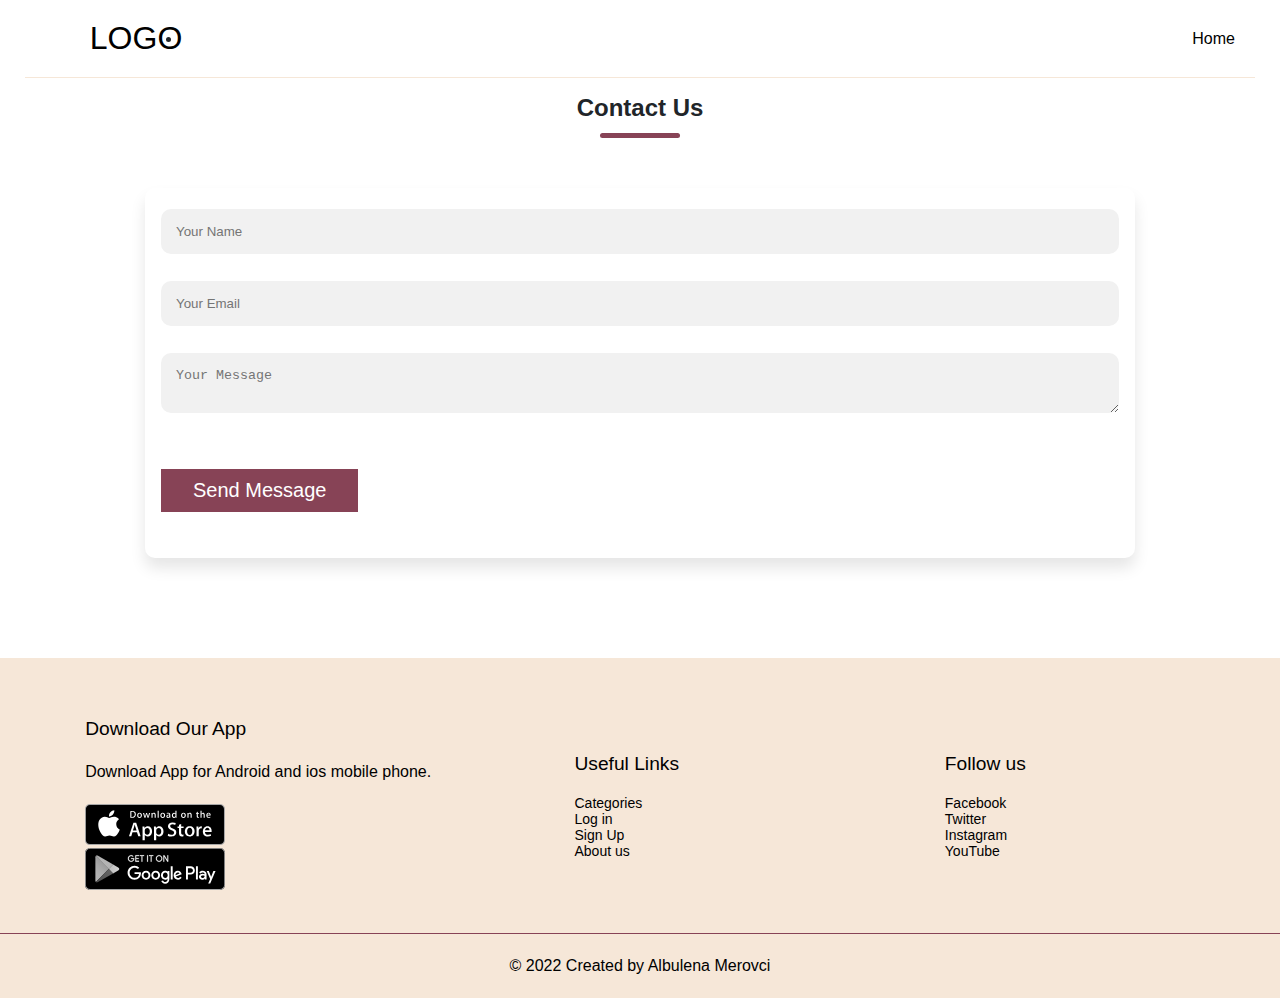
<file: HTML/contact-us.html>
<!DOCTYPE html>
<html lang="en">
<head>
    <meta charset="UTF-8">
    <meta http-equiv="X-UA-Compatible" content="IE=edge">
    <meta name="viewport" content="width=device-width, initial-scale=1.0">
    <link rel="stylesheet" href="/CSS/style.css">
    <title>Contact us</title>
</head>
<body>
    <header class="header">
        <div class="container">
          <div class="navbar">
            <div class="logo">
                <ion-icon name="storefront-outline"></ion-icon>
                <h1>LOGO</h1>
            </div>
            <nav>
                <li><a href="/index.html">Home</a></li>
            </nav>
          </div>
        </div>
    </header>


    <!-- Contact us -->
    <section id="contact-us" class="small-container">
        <div class="bg-img">
        <h2 class="title">Contact Us</h2>
        <form action="" class="form">
          
          <input type="text" placeholder="Your Name" name="psw" required="">
  
          <input type="text" placeholder="Your Email" name="email" required="">
          <textarea name="" id="" cols="10" rows="2" placeholder="Your Message"></textarea>
         
      
          <button type="submit" class="btn">Send Message</button>
        </form>
      </div>
      </section>


      <!-- footer -->
    <footer>
        <div class="footer">
            <div class="container">
                <div class="row">
                    <div class="footer-col-1">
                        <h3>Download Our App</h3>
                        <p >Download App for Android and ios mobile phone.<p>
                        <div class="app-logo">
                            <!-- <img src="/google-play1.png" alt=""> -->
                            <a href="https://www.apple.com/app-store/">
                                <img src="/download-appstore.svg" alt="">
                            </a>
                            <br>
                            <a href="https://play.google.com/store/apps">
                                <img src="/download-googleplay.svg" alt="">
                            </a>
                        </div>
                    </div>
                    <!-- <div class="footer-col-2">
                        <img src="/e-commerce.jpg" alt="">
                        <p>Lorem ipsum dolor sit amet consectetur adipisicing elit.</p>
                    </div> -->
                    <div class="footer-col-3">
                        <h3>Useful Links</h3>
                        <ul>
                            <li><a href="#categories">Categories</a></li>
                            <li><a href="/HTML/login.html">Log in</a></li>
                            <li><a  href="signup.html">Sign Up</a></li>                          
                            <li><a href="/HTML/about-us.html">About us</a></li>
                        </ul>
                    </div>
                    <div class="footer-col-4">
                        <h3>Follow us</h3>
                        <ul>
                            <li>
                                <a href="https://www.facebook.com/?stype=lo&jlou=AfeD6fMj1PBI2-7cycAMgaaMMQXuym6eW-ci15tpWWobpagHgxrfsZKTqqjcj7VyEvAZnCv--n2enCYDYUXUKQJ-TcjnPY-HQZXkHWit0YMqbA&smuh=35327&lh=Ac8fqnQ_37D-2NpL">
                                    Facebook
                                </a>
                            </li>
                            <li>Twitter</li>
                            <li>Instagram</li>
                            <li>YouTube</li>
                        </ul>
                    </div>
                </div>
            </div>
            <hr>
            <p class="copyright">&copy; 2022 Created by Albulena Merovci</p>
        </div>
    </footer>
</body>
</html>
</file>
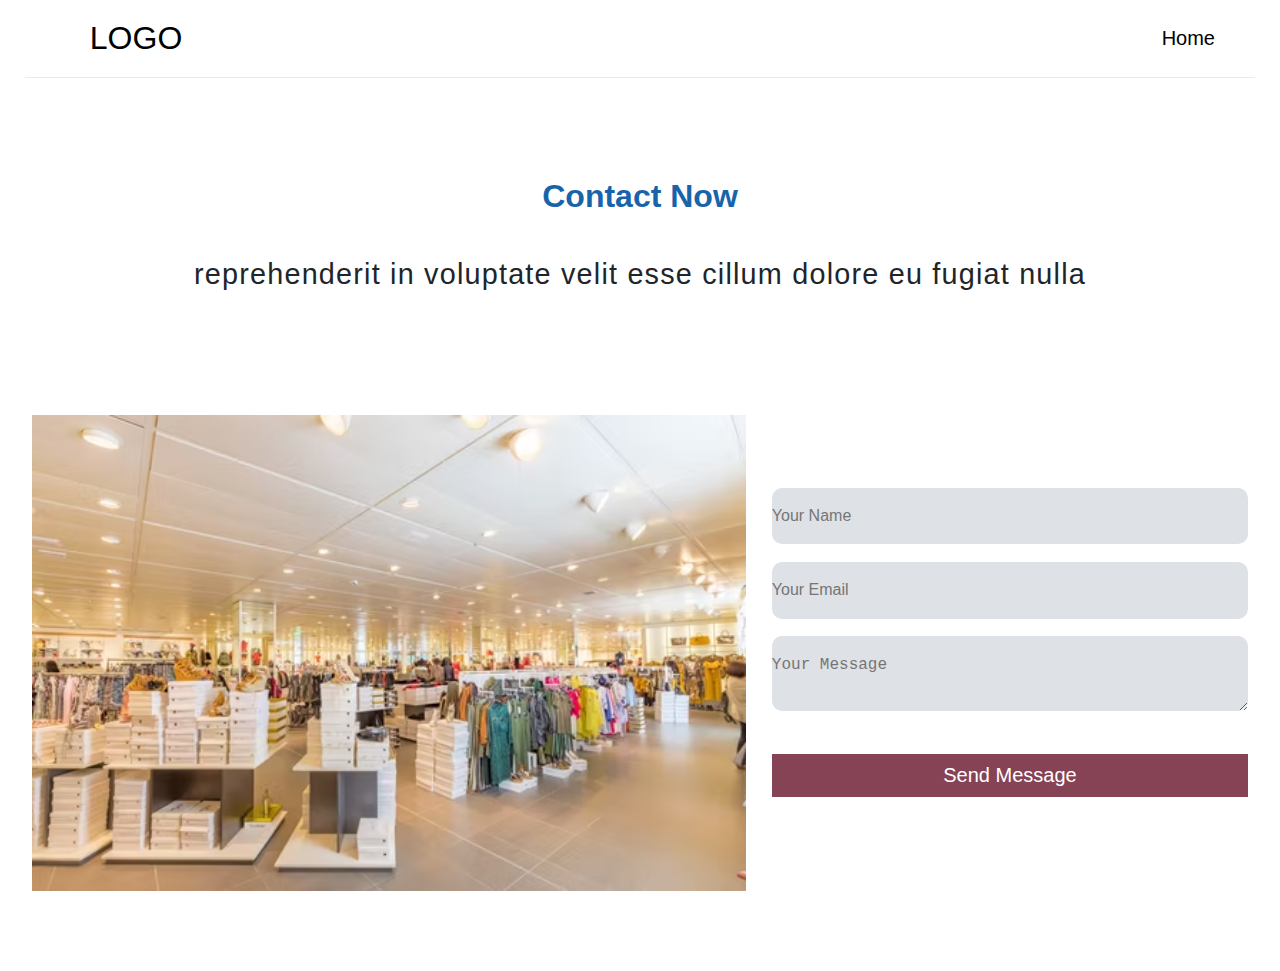
<file: HTML/contact.html>
<!DOCTYPE html>
<html lang="en">
<head>
    <meta charset="UTF-8">
    <meta http-equiv="X-UA-Compatible" content="IE=edge">
    <meta name="viewport" content="width=device-width, initial-scale=1.0">
    <link rel="stylesheet" href="/CSS/style.css">
    <title>Document</title>
    <style>
        .contact-sec {
            display: flex;
            flex-direction: column;
            gap: 7.4rem;
            padding-bottom: 4.8rem;
        }
        .contact-title {
            text-align: center;
            color: #1864ab;
            margin-bottom: 2.4rem;
        }
        .contact-paragraph {
            text-align: center;
            /* font-size: 2.4rem; */
        }
        p, blockquote {
            font-size: 1.8rem;
            line-height: 1.5;
            letter-spacing: 1.2px;
        }
        .contact-container {
            max-width: 100%;
            display: grid;
            grid-template-columns: 1.5fr 1fr;
            column-gap: 1.6rem;
            /* justify-items: center; */
            align-items: center;
            padding: 0 2rem;
        }
        .image {
            width: 100%;
        }
        .contact-form form {
            display: flex;
            flex-direction: column;
        }
        .contact-form form input, .contact-form form textarea {
            font-size: 1rem;
            display: block;
            border: none;
            background-color: #dee2e6;
            padding: 1.2rem 9.5rem 1.2rem 0;
            margin-bottom: 0.8rem;
        }
    </style>
</head>
<body>
     <header class="header">
        <div class="container">
            <div class="navbar">
              <div class="logo">
                <ion-icon name="storefront-outline"></ion-icon>
                  <h1>LOGO</h1>
              </div>
              <nav>
                <ul id="MenuItems" >
                  <li ><a href="/index.html">Home</a></li>
                </ul>
            </nav>
        </div>
    </header>
    <section class="contact-sec">



        <div class="contact-description">
            <h1 class="primary-header contact-title  ">Contact Now</h1>
            <p class="contact-paragraph">reprehenderit in voluptate velit esse cillum dolore eu fugiat nulla</p>
        </div>
        <div class="contact-container">

            <div class="contact-img">
                <img class="image" src="/accesories/111111111" alt="Email">
            </div>


            <div class="contact-form">

                <form action="" class="">
          
                    <input type="text" placeholder="Your Name" name="psw" required="">
            
                    <input type="text" placeholder="Your Email" name="email" required="">
                    <textarea name="" id="" cols="10" rows="2" placeholder="Your Message"></textarea>
                   
                
                    <button type="submit" class="btn">Send Message</button>
                  </form>
            </div>

        </div>
    </section>
</body>
</html>
</file>
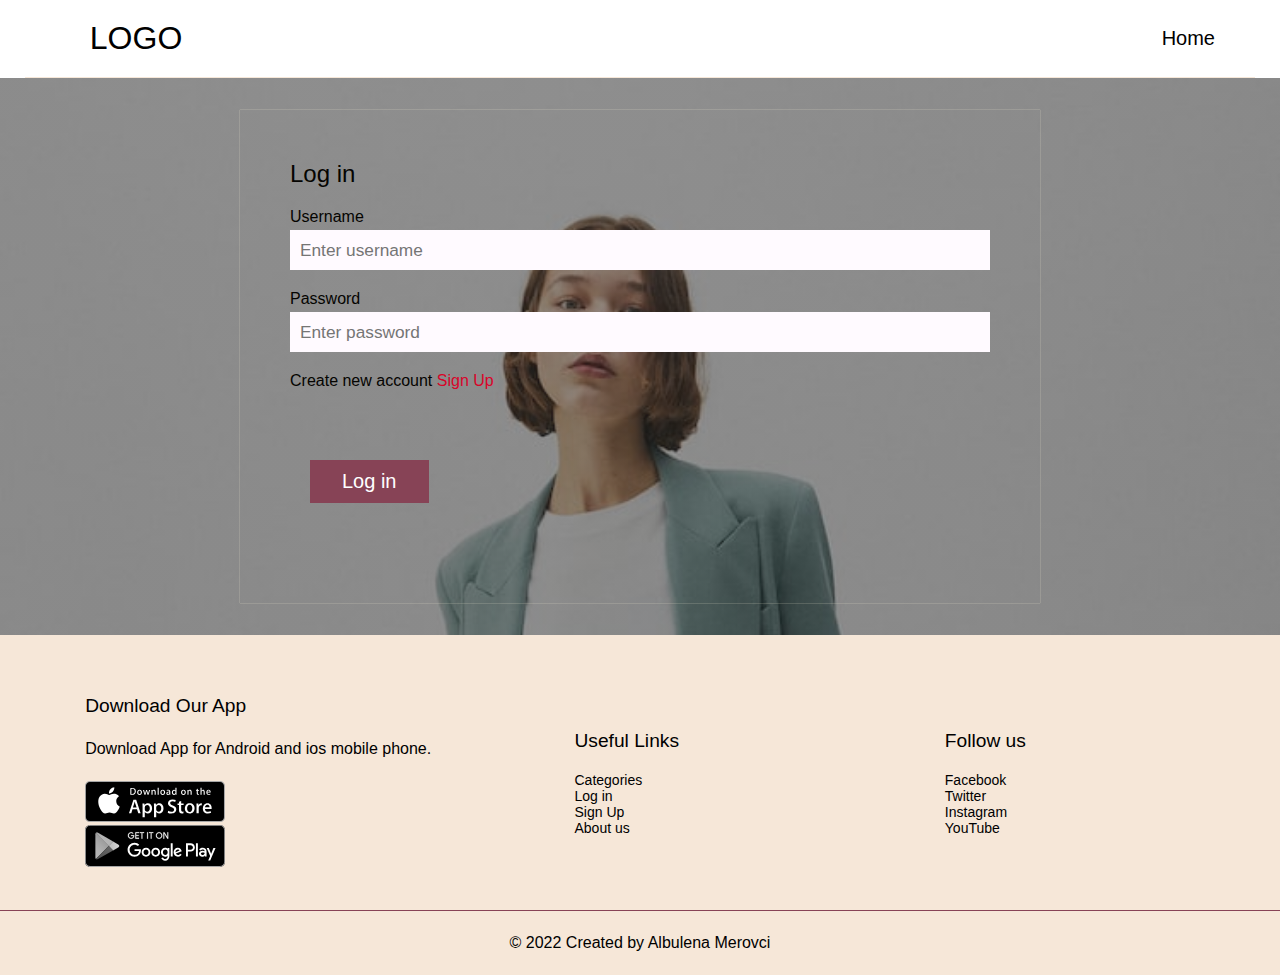
<file: HTML/login.html>
<!DOCTYPE html>
<html lang="en">
<head>
    <meta charset="UTF-8">
    <meta http-equiv="X-UA-Compatible" content="IE=edge">
    <meta name="viewport" content="width=device-width, initial-scale=1.0">
    <link rel="stylesheet" href="../CSS/style.css">
    <title>Login</title>
</head>
<body>
    <header class="header">
        <div class="container">
            <div class="navbar">
              <div class="logo">
                <ion-icon name="storefront-outline"></ion-icon>
                  <h1>LOGO</h1>
              </div>
              <nav>
                <ul id="MenuItems" >
                  <li ><a href="/index.html">Home</a></li>
                </ul>
            </nav>
        </div>
    </header>


    <div class="container cont-center">
        <form class="login-form" action="">
            <div class="login-header">
                <div class="login-title">Log in</div>
            </div>
            <div class="login-item">
                <label for="username">Username</label>
                <input placeholder="Enter username" class="login-input" name="username" id="username">
            </div>
            <div class="login-item">
                <label for="password">Password</label>
                <input type="password" placeholder="Enter password" class="login-input" name="password" id="password">
            </div>
            <div class="no-account">
                Create new account
                <a  href="signup.html" class="registernow">Sign Up</a>
            </div>
            <div class="buttons">
                <button class="btn btn-info">Log in</button>
            </div>
        </form>
    </div>

    <!-- footer -->
    <footer>
        <div class="footer">
            <div class="container">
                <div class="row">
                    <div class="footer-col-1">
                        <h3>Download Our App</h3>
                        <p >Download App for Android and ios mobile phone.<p>
                        <div class="app-logo">
                            <!-- <img src="/google-play1.png" alt=""> -->
                            <a href="https://www.apple.com/app-store/">
                                <img src="/download-appstore.svg" alt="">
                            </a>
                            <br>
                            <a href="https://play.google.com/store/apps">
                                <img src="/download-googleplay.svg" alt="">
                            </a>
                        </div>
                    </div>
                    <!-- <div class="footer-col-2">
                        <img src="/e-commerce.jpg" alt="">
                        <p>Lorem ipsum dolor sit amet consectetur adipisicing elit.</p>
                    </div> -->
                    <div class="footer-col-3">
                        <h3>Useful Links</h3>
                        <ul>
                            <li><a href="#categories">Categories</a></li>
                            <li><a href="/HTML/login.html">Log in</a></li>
                            <li><a  href="signup.html">Sign Up</a></li>                          
                            <li><a href="/HTML/about-us.html">About us</a></li>
                        </ul>
                    </div>
                    <div class="footer-col-4">
                        <h3>Follow us</h3>
                        <ul>
                            <li>
                                <a href="https://www.facebook.com/?stype=lo&jlou=AfeD6fMj1PBI2-7cycAMgaaMMQXuym6eW-ci15tpWWobpagHgxrfsZKTqqjcj7VyEvAZnCv--n2enCYDYUXUKQJ-TcjnPY-HQZXkHWit0YMqbA&smuh=35327&lh=Ac8fqnQ_37D-2NpL">
                                    Facebook
                                </a>
                            </li>
                            <li>Twitter</li>
                            <li>Instagram</li>
                            <li>YouTube</li>
                        </ul>
                    </div>
                </div>
            </div>
            <hr>
            <p class="copyright">&copy; 2022 Created by Albulena Merovci</p>
        </div>
    </footer>
</body>
</html>
</file>
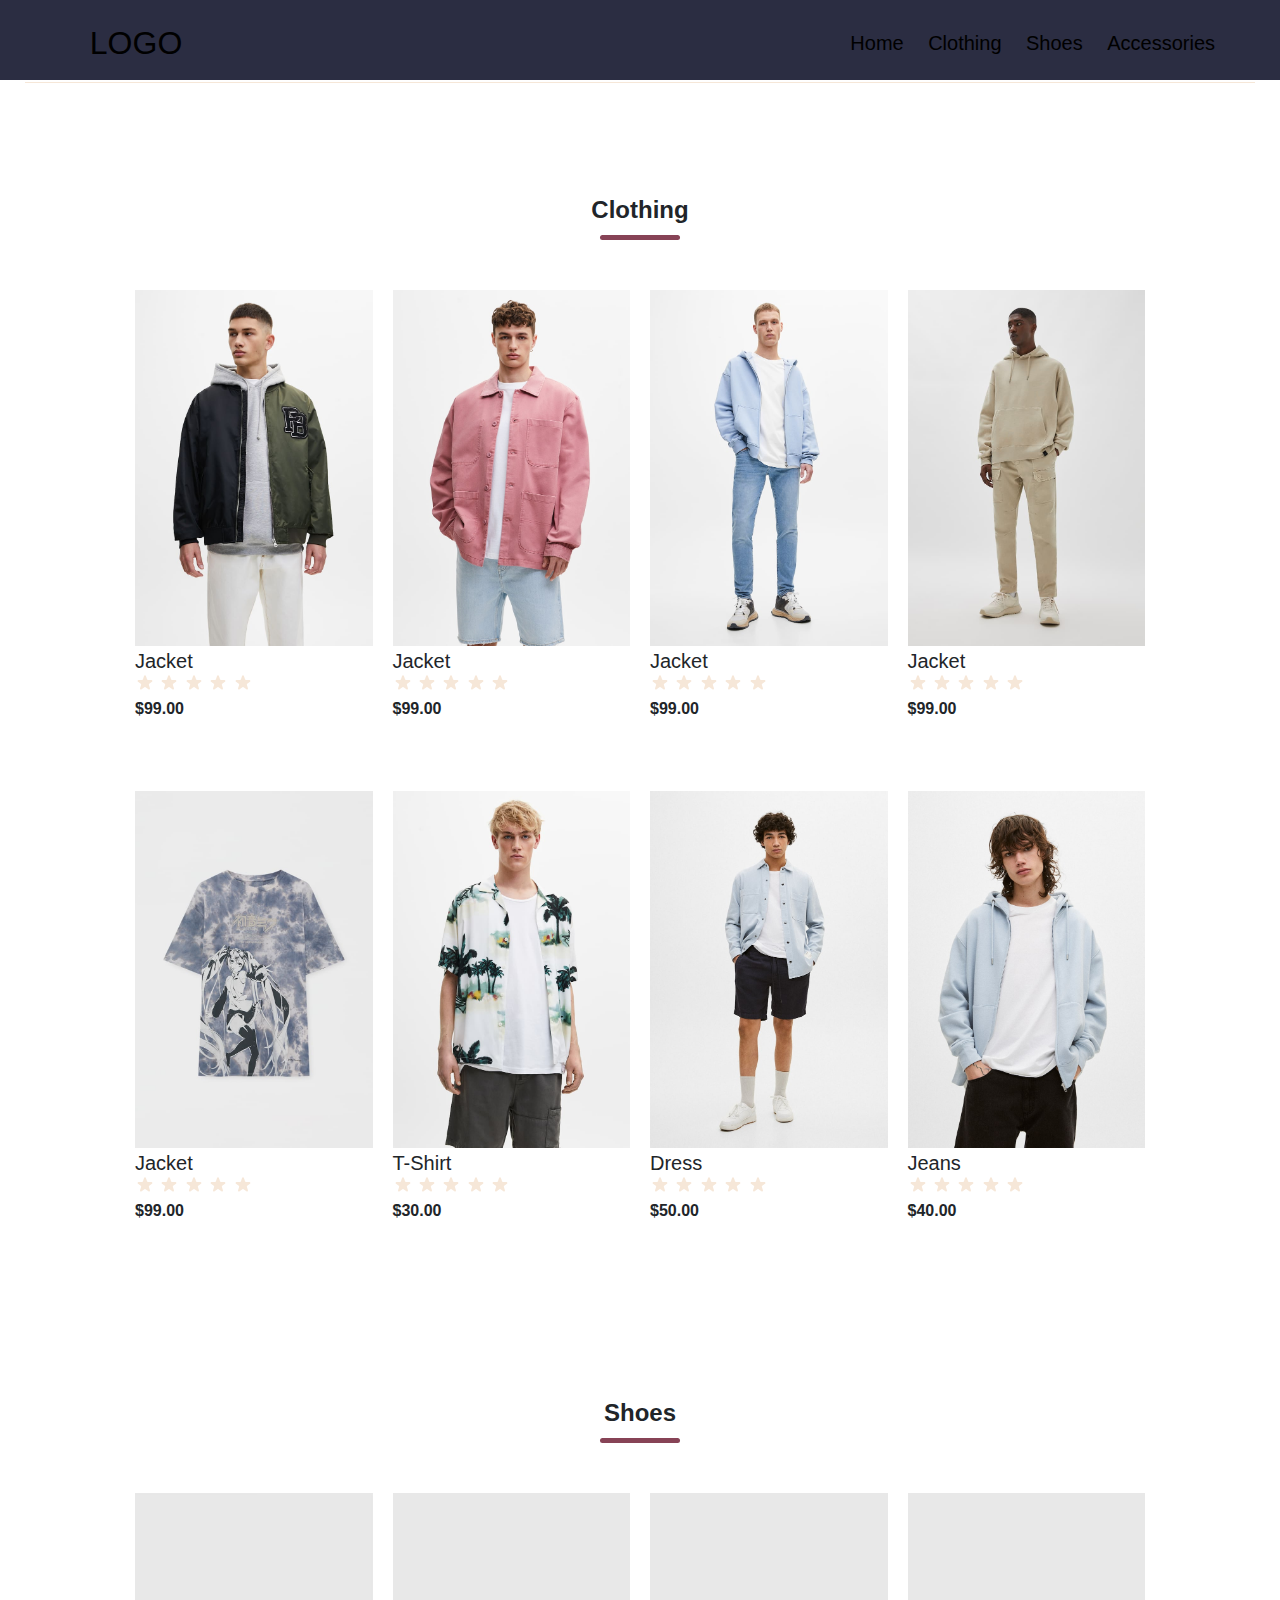
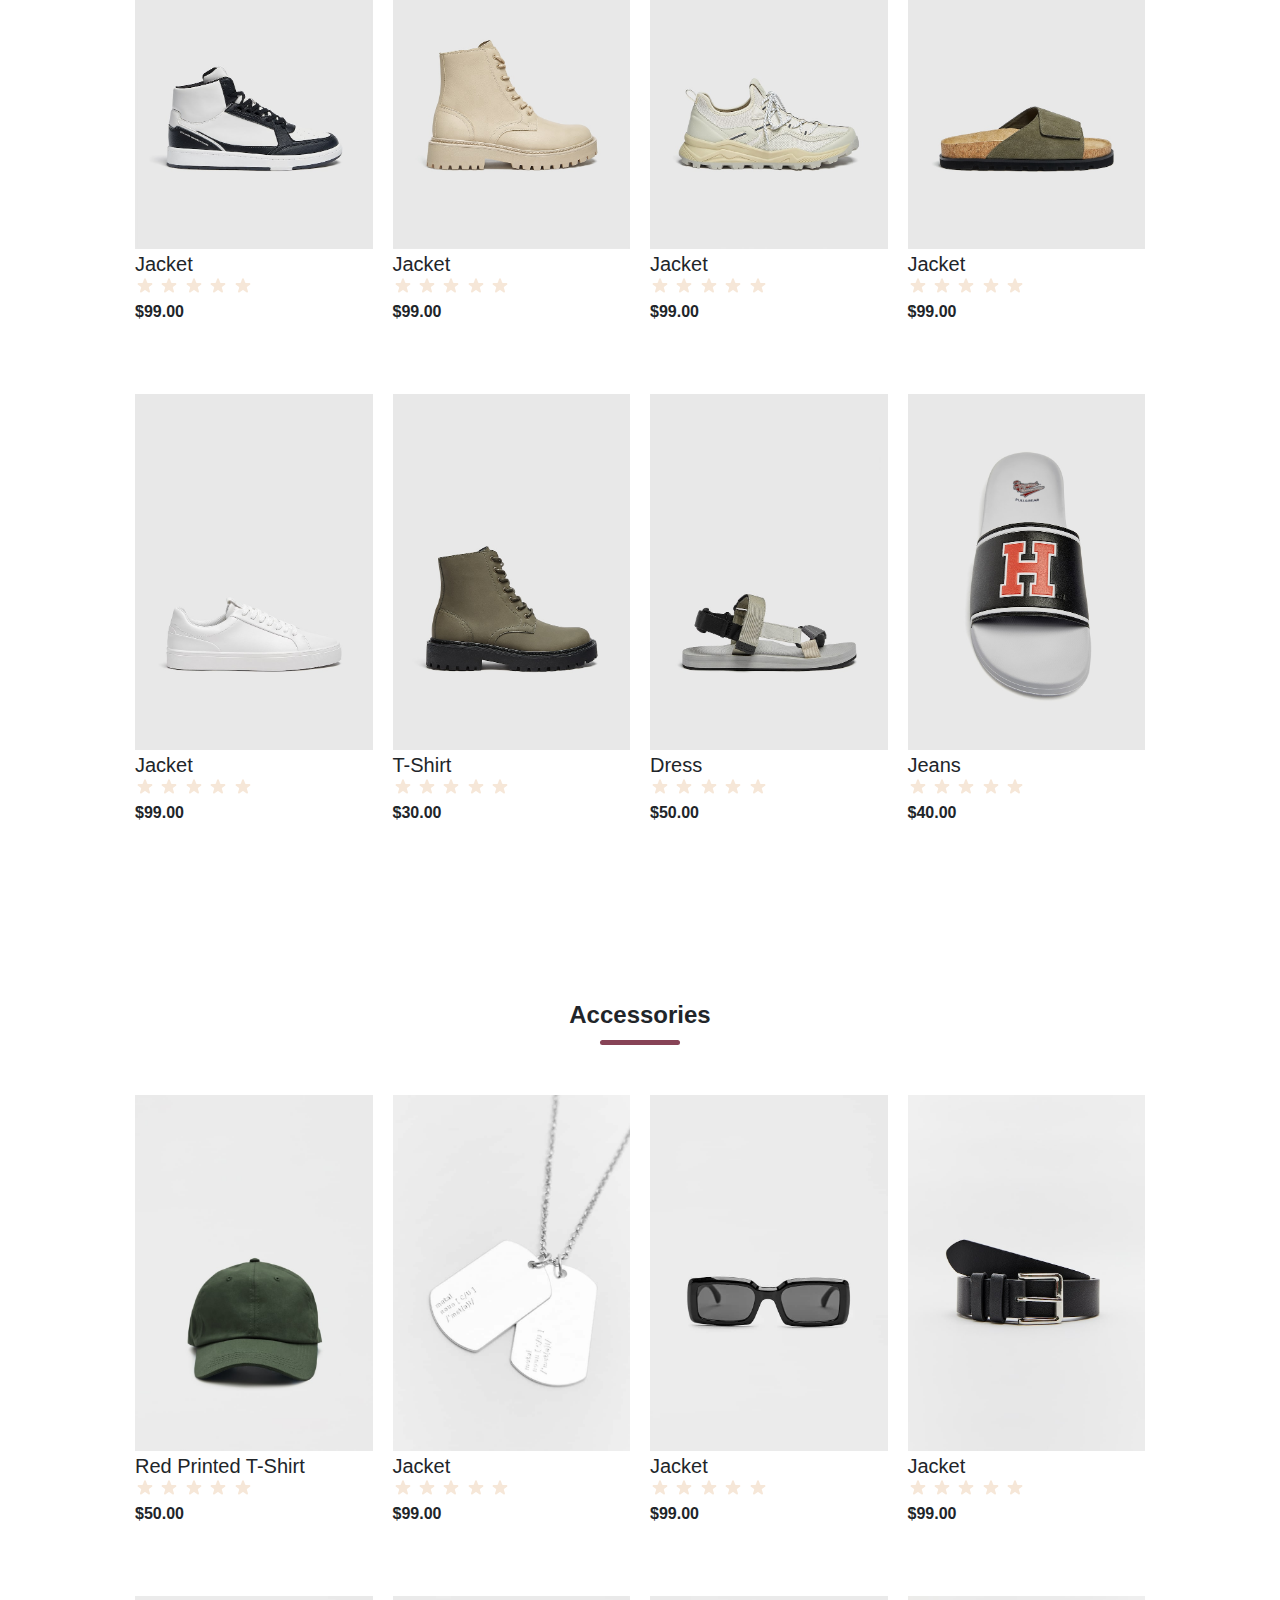
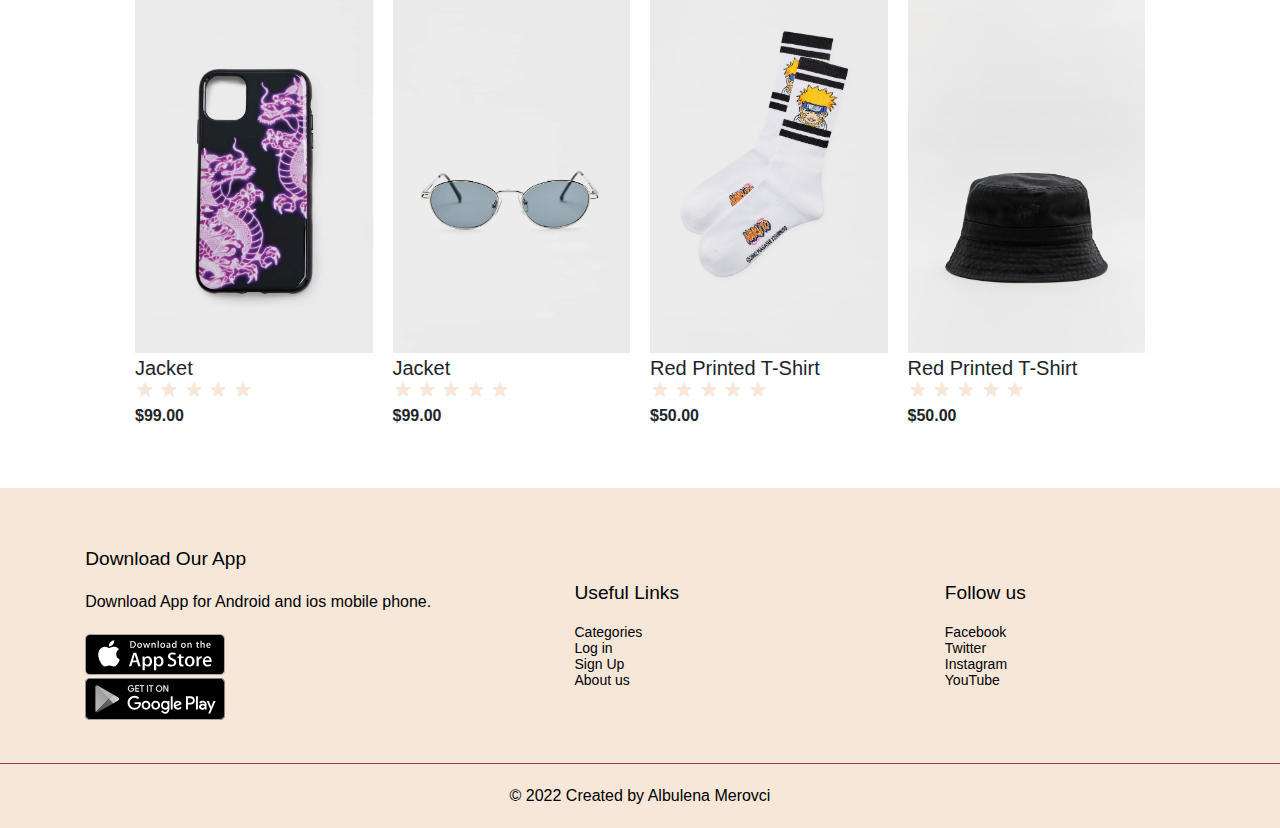
<file: HTML/men.html>
<!DOCTYPE html>
<html lang="en">
<head>
    <meta charset="UTF-8">
    <meta http-equiv="X-UA-Compatible" content="IE=edge">
    <meta name="viewport" content="width=device-width, initial-scale=1.0">
    <link rel="stylesheet" href="../CSS/style.css">
    <title>Men</title>

    <style>
    .header {
        height: 80px;
        padding-top: 5px;
        background-color: #2b2d42;
    }
    </style>
</head>
<body>
    <header class="header">
        <div class="container">
          <div class="navbar">
            <div class="logo">
              <ion-icon name="storefront-outline"></ion-icon>
              <h1>LOGO</h1>
          </div>
            <nav>
              <ul id="MenuItems" >
                <li><a href="../index.html">Home</a></li>
                <!-- <li><a href="/HTML/index.html">Home</a></li> -->
                <li><a href="#clothing">Clothing</a></li>
                <li><a href="#shoes">Shoes</a></li>
                <li><a href="#accesories">Accessories</a></li>
                <!-- <li><a href="#contact-us">Contact us</a></li> -->
              </ul>
            </nav>
            <div>
              <svg  xmlns="http://www.w3.org/2000/svg" onclick="menutoggle()" class="menu-icon" fill="none" viewBox="0 0 24 24" stroke="currentColor" stroke-width="2">
                <path stroke-linecap="round" stroke-linejoin="round" d="M4 6h16M4 12h16M4 18h16" />
              </svg>
            </div>
          </div>
        </div>
    </header>

    <!-- Clothing products -->
    <div  class="small-container">
        <section  id="clothing" >
          <h2  class="title">Clothing</h2>
          <div class="row">
              <div class="col-4">
                  <img src="../clothing_men/Block colour patch bomber jacket1.jpg" alt="">
                  <h4>Jacket</h4>
                  <div class="rating">
                      <svg xmlns="http://www.w3.org/2000/svg" class="star" viewBox="0 0 20 20" fill="currentColor">
                          <path d="M9.049 2.927c.3-.921 1.603-.921 1.902 0l1.07 3.292a1 1 0 00.95.69h3.462c.969 0 1.371 1.24.588 1.81l-2.8 2.034a1 1 0 00-.364 1.118l1.07 3.292c.3.921-.755 1.688-1.54 1.118l-2.8-2.034a1 1 0 00-1.175 0l-2.8 2.034c-.784.57-1.838-.197-1.539-1.118l1.07-3.292a1 1 0 00-.364-1.118L2.98 8.72c-.783-.57-.38-1.81.588-1.81h3.461a1 1 0 00.951-.69l1.07-3.292z" />
                        </svg> <svg xmlns="http://www.w3.org/2000/svg" class="star" viewBox="0 0 20 20" fill="currentColor">
                          <path d="M9.049 2.927c.3-.921 1.603-.921 1.902 0l1.07 3.292a1 1 0 00.95.69h3.462c.969 0 1.371 1.24.588 1.81l-2.8 2.034a1 1 0 00-.364 1.118l1.07 3.292c.3.921-.755 1.688-1.54 1.118l-2.8-2.034a1 1 0 00-1.175 0l-2.8 2.034c-.784.57-1.838-.197-1.539-1.118l1.07-3.292a1 1 0 00-.364-1.118L2.98 8.72c-.783-.57-.38-1.81.588-1.81h3.461a1 1 0 00.951-.69l1.07-3.292z" />
                        </svg> <svg xmlns="http://www.w3.org/2000/svg" class="star" viewBox="0 0 20 20" fill="currentColor">
                          <path d="M9.049 2.927c.3-.921 1.603-.921 1.902 0l1.07 3.292a1 1 0 00.95.69h3.462c.969 0 1.371 1.24.588 1.81l-2.8 2.034a1 1 0 00-.364 1.118l1.07 3.292c.3.921-.755 1.688-1.54 1.118l-2.8-2.034a1 1 0 00-1.175 0l-2.8 2.034c-.784.57-1.838-.197-1.539-1.118l1.07-3.292a1 1 0 00-.364-1.118L2.98 8.72c-.783-.57-.38-1.81.588-1.81h3.461a1 1 0 00.951-.69l1.07-3.292z" />
                        </svg> <svg xmlns="http://www.w3.org/2000/svg" class="star" viewBox="0 0 20 20" fill="currentColor">
                          <path d="M9.049 2.927c.3-.921 1.603-.921 1.902 0l1.07 3.292a1 1 0 00.95.69h3.462c.969 0 1.371 1.24.588 1.81l-2.8 2.034a1 1 0 00-.364 1.118l1.07 3.292c.3.921-.755 1.688-1.54 1.118l-2.8-2.034a1 1 0 00-1.175 0l-2.8 2.034c-.784.57-1.838-.197-1.539-1.118l1.07-3.292a1 1 0 00-.364-1.118L2.98 8.72c-.783-.57-.38-1.81.588-1.81h3.461a1 1 0 00.951-.69l1.07-3.292z" />
                        </svg> <svg xmlns="http://www.w3.org/2000/svg" class="star" viewBox="0 0 20 20" fill="currentColor">
                          <path d="M9.049 2.927c.3-.921 1.603-.921 1.902 0l1.07 3.292a1 1 0 00.95.69h3.462c.969 0 1.371 1.24.588 1.81l-2.8 2.034a1 1 0 00-.364 1.118l1.07 3.292c.3.921-.755 1.688-1.54 1.118l-2.8-2.034a1 1 0 00-1.175 0l-2.8 2.034c-.784.57-1.838-.197-1.539-1.118l1.07-3.292a1 1 0 00-.364-1.118L2.98 8.72c-.783-.57-.38-1.81.588-1.81h3.461a1 1 0 00.951-.69l1.07-3.292z" />
                        </svg>
                   
                  </div>
                  <p>$99.00</p>
              </div>
              <div class="col-4">
                <img src="../clothing_men/Basic coloured utility jacket2.jpg" alt="">
                <h4>Jacket</h4>
                <div class="rating">
                    <svg xmlns="http://www.w3.org/2000/svg" class="star" viewBox="0 0 20 20" fill="currentColor">
                        <path d="M9.049 2.927c.3-.921 1.603-.921 1.902 0l1.07 3.292a1 1 0 00.95.69h3.462c.969 0 1.371 1.24.588 1.81l-2.8 2.034a1 1 0 00-.364 1.118l1.07 3.292c.3.921-.755 1.688-1.54 1.118l-2.8-2.034a1 1 0 00-1.175 0l-2.8 2.034c-.784.57-1.838-.197-1.539-1.118l1.07-3.292a1 1 0 00-.364-1.118L2.98 8.72c-.783-.57-.38-1.81.588-1.81h3.461a1 1 0 00.951-.69l1.07-3.292z" />
                      </svg> <svg xmlns="http://www.w3.org/2000/svg" class="star" viewBox="0 0 20 20" fill="currentColor">
                        <path d="M9.049 2.927c.3-.921 1.603-.921 1.902 0l1.07 3.292a1 1 0 00.95.69h3.462c.969 0 1.371 1.24.588 1.81l-2.8 2.034a1 1 0 00-.364 1.118l1.07 3.292c.3.921-.755 1.688-1.54 1.118l-2.8-2.034a1 1 0 00-1.175 0l-2.8 2.034c-.784.57-1.838-.197-1.539-1.118l1.07-3.292a1 1 0 00-.364-1.118L2.98 8.72c-.783-.57-.38-1.81.588-1.81h3.461a1 1 0 00.951-.69l1.07-3.292z" />
                      </svg> <svg xmlns="http://www.w3.org/2000/svg" class="star" viewBox="0 0 20 20" fill="currentColor">
                        <path d="M9.049 2.927c.3-.921 1.603-.921 1.902 0l1.07 3.292a1 1 0 00.95.69h3.462c.969 0 1.371 1.24.588 1.81l-2.8 2.034a1 1 0 00-.364 1.118l1.07 3.292c.3.921-.755 1.688-1.54 1.118l-2.8-2.034a1 1 0 00-1.175 0l-2.8 2.034c-.784.57-1.838-.197-1.539-1.118l1.07-3.292a1 1 0 00-.364-1.118L2.98 8.72c-.783-.57-.38-1.81.588-1.81h3.461a1 1 0 00.951-.69l1.07-3.292z" />
                      </svg> <svg xmlns="http://www.w3.org/2000/svg" class="star" viewBox="0 0 20 20" fill="currentColor">
                        <path d="M9.049 2.927c.3-.921 1.603-.921 1.902 0l1.07 3.292a1 1 0 00.95.69h3.462c.969 0 1.371 1.24.588 1.81l-2.8 2.034a1 1 0 00-.364 1.118l1.07 3.292c.3.921-.755 1.688-1.54 1.118l-2.8-2.034a1 1 0 00-1.175 0l-2.8 2.034c-.784.57-1.838-.197-1.539-1.118l1.07-3.292a1 1 0 00-.364-1.118L2.98 8.72c-.783-.57-.38-1.81.588-1.81h3.461a1 1 0 00.951-.69l1.07-3.292z" />
                      </svg> <svg xmlns="http://www.w3.org/2000/svg" class="star" viewBox="0 0 20 20" fill="currentColor">
                        <path d="M9.049 2.927c.3-.921 1.603-.921 1.902 0l1.07 3.292a1 1 0 00.95.69h3.462c.969 0 1.371 1.24.588 1.81l-2.8 2.034a1 1 0 00-.364 1.118l1.07 3.292c.3.921-.755 1.688-1.54 1.118l-2.8-2.034a1 1 0 00-1.175 0l-2.8 2.034c-.784.57-1.838-.197-1.539-1.118l1.07-3.292a1 1 0 00-.364-1.118L2.98 8.72c-.783-.57-.38-1.81.588-1.81h3.461a1 1 0 00.951-.69l1.07-3.292z" />
                      </svg>
                 
                </div>
                <p>$99.00</p>
            </div>
            <div class="col-4">
                <img src="../clothing_men/Blue basic skinny jeans3.jpg" alt="">
                <h4>Jacket</h4>
                <div class="rating">
                    <svg xmlns="http://www.w3.org/2000/svg" class="star" viewBox="0 0 20 20" fill="currentColor">
                        <path d="M9.049 2.927c.3-.921 1.603-.921 1.902 0l1.07 3.292a1 1 0 00.95.69h3.462c.969 0 1.371 1.24.588 1.81l-2.8 2.034a1 1 0 00-.364 1.118l1.07 3.292c.3.921-.755 1.688-1.54 1.118l-2.8-2.034a1 1 0 00-1.175 0l-2.8 2.034c-.784.57-1.838-.197-1.539-1.118l1.07-3.292a1 1 0 00-.364-1.118L2.98 8.72c-.783-.57-.38-1.81.588-1.81h3.461a1 1 0 00.951-.69l1.07-3.292z" />
                      </svg> <svg xmlns="http://www.w3.org/2000/svg" class="star" viewBox="0 0 20 20" fill="currentColor">
                        <path d="M9.049 2.927c.3-.921 1.603-.921 1.902 0l1.07 3.292a1 1 0 00.95.69h3.462c.969 0 1.371 1.24.588 1.81l-2.8 2.034a1 1 0 00-.364 1.118l1.07 3.292c.3.921-.755 1.688-1.54 1.118l-2.8-2.034a1 1 0 00-1.175 0l-2.8 2.034c-.784.57-1.838-.197-1.539-1.118l1.07-3.292a1 1 0 00-.364-1.118L2.98 8.72c-.783-.57-.38-1.81.588-1.81h3.461a1 1 0 00.951-.69l1.07-3.292z" />
                      </svg> <svg xmlns="http://www.w3.org/2000/svg" class="star" viewBox="0 0 20 20" fill="currentColor">
                        <path d="M9.049 2.927c.3-.921 1.603-.921 1.902 0l1.07 3.292a1 1 0 00.95.69h3.462c.969 0 1.371 1.24.588 1.81l-2.8 2.034a1 1 0 00-.364 1.118l1.07 3.292c.3.921-.755 1.688-1.54 1.118l-2.8-2.034a1 1 0 00-1.175 0l-2.8 2.034c-.784.57-1.838-.197-1.539-1.118l1.07-3.292a1 1 0 00-.364-1.118L2.98 8.72c-.783-.57-.38-1.81.588-1.81h3.461a1 1 0 00.951-.69l1.07-3.292z" />
                      </svg> <svg xmlns="http://www.w3.org/2000/svg" class="star" viewBox="0 0 20 20" fill="currentColor">
                        <path d="M9.049 2.927c.3-.921 1.603-.921 1.902 0l1.07 3.292a1 1 0 00.95.69h3.462c.969 0 1.371 1.24.588 1.81l-2.8 2.034a1 1 0 00-.364 1.118l1.07 3.292c.3.921-.755 1.688-1.54 1.118l-2.8-2.034a1 1 0 00-1.175 0l-2.8 2.034c-.784.57-1.838-.197-1.539-1.118l1.07-3.292a1 1 0 00-.364-1.118L2.98 8.72c-.783-.57-.38-1.81.588-1.81h3.461a1 1 0 00.951-.69l1.07-3.292z" />
                      </svg> <svg xmlns="http://www.w3.org/2000/svg" class="star" viewBox="0 0 20 20" fill="currentColor">
                        <path d="M9.049 2.927c.3-.921 1.603-.921 1.902 0l1.07 3.292a1 1 0 00.95.69h3.462c.969 0 1.371 1.24.588 1.81l-2.8 2.034a1 1 0 00-.364 1.118l1.07 3.292c.3.921-.755 1.688-1.54 1.118l-2.8-2.034a1 1 0 00-1.175 0l-2.8 2.034c-.784.57-1.838-.197-1.539-1.118l1.07-3.292a1 1 0 00-.364-1.118L2.98 8.72c-.783-.57-.38-1.81.588-1.81h3.461a1 1 0 00.951-.69l1.07-3.292z" />
                      </svg>
                 
                </div>
                <p>$99.00</p>
            </div>
            <div class="col-4">
                <img src="../clothing_men/Soft-knit cargo trousers4.jpg" alt="">
                <h4>Jacket</h4>
                <div class="rating">
                    <svg xmlns="http://www.w3.org/2000/svg" class="star" viewBox="0 0 20 20" fill="currentColor">
                        <path d="M9.049 2.927c.3-.921 1.603-.921 1.902 0l1.07 3.292a1 1 0 00.95.69h3.462c.969 0 1.371 1.24.588 1.81l-2.8 2.034a1 1 0 00-.364 1.118l1.07 3.292c.3.921-.755 1.688-1.54 1.118l-2.8-2.034a1 1 0 00-1.175 0l-2.8 2.034c-.784.57-1.838-.197-1.539-1.118l1.07-3.292a1 1 0 00-.364-1.118L2.98 8.72c-.783-.57-.38-1.81.588-1.81h3.461a1 1 0 00.951-.69l1.07-3.292z" />
                      </svg> <svg xmlns="http://www.w3.org/2000/svg" class="star" viewBox="0 0 20 20" fill="currentColor">
                        <path d="M9.049 2.927c.3-.921 1.603-.921 1.902 0l1.07 3.292a1 1 0 00.95.69h3.462c.969 0 1.371 1.24.588 1.81l-2.8 2.034a1 1 0 00-.364 1.118l1.07 3.292c.3.921-.755 1.688-1.54 1.118l-2.8-2.034a1 1 0 00-1.175 0l-2.8 2.034c-.784.57-1.838-.197-1.539-1.118l1.07-3.292a1 1 0 00-.364-1.118L2.98 8.72c-.783-.57-.38-1.81.588-1.81h3.461a1 1 0 00.951-.69l1.07-3.292z" />
                      </svg> <svg xmlns="http://www.w3.org/2000/svg" class="star" viewBox="0 0 20 20" fill="currentColor">
                        <path d="M9.049 2.927c.3-.921 1.603-.921 1.902 0l1.07 3.292a1 1 0 00.95.69h3.462c.969 0 1.371 1.24.588 1.81l-2.8 2.034a1 1 0 00-.364 1.118l1.07 3.292c.3.921-.755 1.688-1.54 1.118l-2.8-2.034a1 1 0 00-1.175 0l-2.8 2.034c-.784.57-1.838-.197-1.539-1.118l1.07-3.292a1 1 0 00-.364-1.118L2.98 8.72c-.783-.57-.38-1.81.588-1.81h3.461a1 1 0 00.951-.69l1.07-3.292z" />
                      </svg> <svg xmlns="http://www.w3.org/2000/svg" class="star" viewBox="0 0 20 20" fill="currentColor">
                        <path d="M9.049 2.927c.3-.921 1.603-.921 1.902 0l1.07 3.292a1 1 0 00.95.69h3.462c.969 0 1.371 1.24.588 1.81l-2.8 2.034a1 1 0 00-.364 1.118l1.07 3.292c.3.921-.755 1.688-1.54 1.118l-2.8-2.034a1 1 0 00-1.175 0l-2.8 2.034c-.784.57-1.838-.197-1.539-1.118l1.07-3.292a1 1 0 00-.364-1.118L2.98 8.72c-.783-.57-.38-1.81.588-1.81h3.461a1 1 0 00.951-.69l1.07-3.292z" />
                      </svg> <svg xmlns="http://www.w3.org/2000/svg" class="star" viewBox="0 0 20 20" fill="currentColor">
                        <path d="M9.049 2.927c.3-.921 1.603-.921 1.902 0l1.07 3.292a1 1 0 00.95.69h3.462c.969 0 1.371 1.24.588 1.81l-2.8 2.034a1 1 0 00-.364 1.118l1.07 3.292c.3.921-.755 1.688-1.54 1.118l-2.8-2.034a1 1 0 00-1.175 0l-2.8 2.034c-.784.57-1.838-.197-1.539-1.118l1.07-3.292a1 1 0 00-.364-1.118L2.98 8.72c-.783-.57-.38-1.81.588-1.81h3.461a1 1 0 00.951-.69l1.07-3.292z" />
                      </svg>
                 
                </div>
                <p>$99.00</p>
            </div>
            <div class="col-4">
                <img src="../clothing_men/Tie-dye Hatsune Miku T-shirt5.jpg" alt="">
                <h4>Jacket</h4>
                <div class="rating">
                    <svg xmlns="http://www.w3.org/2000/svg" class="star" viewBox="0 0 20 20" fill="currentColor">
                        <path d="M9.049 2.927c.3-.921 1.603-.921 1.902 0l1.07 3.292a1 1 0 00.95.69h3.462c.969 0 1.371 1.24.588 1.81l-2.8 2.034a1 1 0 00-.364 1.118l1.07 3.292c.3.921-.755 1.688-1.54 1.118l-2.8-2.034a1 1 0 00-1.175 0l-2.8 2.034c-.784.57-1.838-.197-1.539-1.118l1.07-3.292a1 1 0 00-.364-1.118L2.98 8.72c-.783-.57-.38-1.81.588-1.81h3.461a1 1 0 00.951-.69l1.07-3.292z" />
                      </svg> <svg xmlns="http://www.w3.org/2000/svg" class="star" viewBox="0 0 20 20" fill="currentColor">
                        <path d="M9.049 2.927c.3-.921 1.603-.921 1.902 0l1.07 3.292a1 1 0 00.95.69h3.462c.969 0 1.371 1.24.588 1.81l-2.8 2.034a1 1 0 00-.364 1.118l1.07 3.292c.3.921-.755 1.688-1.54 1.118l-2.8-2.034a1 1 0 00-1.175 0l-2.8 2.034c-.784.57-1.838-.197-1.539-1.118l1.07-3.292a1 1 0 00-.364-1.118L2.98 8.72c-.783-.57-.38-1.81.588-1.81h3.461a1 1 0 00.951-.69l1.07-3.292z" />
                      </svg> <svg xmlns="http://www.w3.org/2000/svg" class="star" viewBox="0 0 20 20" fill="currentColor">
                        <path d="M9.049 2.927c.3-.921 1.603-.921 1.902 0l1.07 3.292a1 1 0 00.95.69h3.462c.969 0 1.371 1.24.588 1.81l-2.8 2.034a1 1 0 00-.364 1.118l1.07 3.292c.3.921-.755 1.688-1.54 1.118l-2.8-2.034a1 1 0 00-1.175 0l-2.8 2.034c-.784.57-1.838-.197-1.539-1.118l1.07-3.292a1 1 0 00-.364-1.118L2.98 8.72c-.783-.57-.38-1.81.588-1.81h3.461a1 1 0 00.951-.69l1.07-3.292z" />
                      </svg> <svg xmlns="http://www.w3.org/2000/svg" class="star" viewBox="0 0 20 20" fill="currentColor">
                        <path d="M9.049 2.927c.3-.921 1.603-.921 1.902 0l1.07 3.292a1 1 0 00.95.69h3.462c.969 0 1.371 1.24.588 1.81l-2.8 2.034a1 1 0 00-.364 1.118l1.07 3.292c.3.921-.755 1.688-1.54 1.118l-2.8-2.034a1 1 0 00-1.175 0l-2.8 2.034c-.784.57-1.838-.197-1.539-1.118l1.07-3.292a1 1 0 00-.364-1.118L2.98 8.72c-.783-.57-.38-1.81.588-1.81h3.461a1 1 0 00.951-.69l1.07-3.292z" />
                      </svg> <svg xmlns="http://www.w3.org/2000/svg" class="star" viewBox="0 0 20 20" fill="currentColor">
                        <path d="M9.049 2.927c.3-.921 1.603-.921 1.902 0l1.07 3.292a1 1 0 00.95.69h3.462c.969 0 1.371 1.24.588 1.81l-2.8 2.034a1 1 0 00-.364 1.118l1.07 3.292c.3.921-.755 1.688-1.54 1.118l-2.8-2.034a1 1 0 00-1.175 0l-2.8 2.034c-.784.57-1.838-.197-1.539-1.118l1.07-3.292a1 1 0 00-.364-1.118L2.98 8.72c-.783-.57-.38-1.81.588-1.81h3.461a1 1 0 00.951-.69l1.07-3.292z" />
                      </svg>
                 
                </div>
                <p>$99.00</p>
            </div>
              <div class="col-4">
                  <img src="../clothing_men/Watercolour palm tree print shirt6.jpg" alt="">
                  <h4>T-Shirt</h4>
                  <div class="rating">
                      <svg xmlns="http://www.w3.org/2000/svg" class="star" viewBox="0 0 20 20" fill="currentColor">
                          <path d="M9.049 2.927c.3-.921 1.603-.921 1.902 0l1.07 3.292a1 1 0 00.95.69h3.462c.969 0 1.371 1.24.588 1.81l-2.8 2.034a1 1 0 00-.364 1.118l1.07 3.292c.3.921-.755 1.688-1.54 1.118l-2.8-2.034a1 1 0 00-1.175 0l-2.8 2.034c-.784.57-1.838-.197-1.539-1.118l1.07-3.292a1 1 0 00-.364-1.118L2.98 8.72c-.783-.57-.38-1.81.588-1.81h3.461a1 1 0 00.951-.69l1.07-3.292z" />
                        </svg> <svg xmlns="http://www.w3.org/2000/svg" class="star" viewBox="0 0 20 20" fill="currentColor">
                          <path d="M9.049 2.927c.3-.921 1.603-.921 1.902 0l1.07 3.292a1 1 0 00.95.69h3.462c.969 0 1.371 1.24.588 1.81l-2.8 2.034a1 1 0 00-.364 1.118l1.07 3.292c.3.921-.755 1.688-1.54 1.118l-2.8-2.034a1 1 0 00-1.175 0l-2.8 2.034c-.784.57-1.838-.197-1.539-1.118l1.07-3.292a1 1 0 00-.364-1.118L2.98 8.72c-.783-.57-.38-1.81.588-1.81h3.461a1 1 0 00.951-.69l1.07-3.292z" />
                        </svg> <svg xmlns="http://www.w3.org/2000/svg" class="star" viewBox="0 0 20 20" fill="currentColor">
                          <path d="M9.049 2.927c.3-.921 1.603-.921 1.902 0l1.07 3.292a1 1 0 00.95.69h3.462c.969 0 1.371 1.24.588 1.81l-2.8 2.034a1 1 0 00-.364 1.118l1.07 3.292c.3.921-.755 1.688-1.54 1.118l-2.8-2.034a1 1 0 00-1.175 0l-2.8 2.034c-.784.57-1.838-.197-1.539-1.118l1.07-3.292a1 1 0 00-.364-1.118L2.98 8.72c-.783-.57-.38-1.81.588-1.81h3.461a1 1 0 00.951-.69l1.07-3.292z" />
                        </svg> <svg xmlns="http://www.w3.org/2000/svg" class="star" viewBox="0 0 20 20" fill="currentColor">
                          <path d="M9.049 2.927c.3-.921 1.603-.921 1.902 0l1.07 3.292a1 1 0 00.95.69h3.462c.969 0 1.371 1.24.588 1.81l-2.8 2.034a1 1 0 00-.364 1.118l1.07 3.292c.3.921-.755 1.688-1.54 1.118l-2.8-2.034a1 1 0 00-1.175 0l-2.8 2.034c-.784.57-1.838-.197-1.539-1.118l1.07-3.292a1 1 0 00-.364-1.118L2.98 8.72c-.783-.57-.38-1.81.588-1.81h3.461a1 1 0 00.951-.69l1.07-3.292z" />
                        </svg> <svg xmlns="http://www.w3.org/2000/svg" class="star" viewBox="0 0 20 20" fill="currentColor">
                          <path d="M9.049 2.927c.3-.921 1.603-.921 1.902 0l1.07 3.292a1 1 0 00.95.69h3.462c.969 0 1.371 1.24.588 1.81l-2.8 2.034a1 1 0 00-.364 1.118l1.07 3.292c.3.921-.755 1.688-1.54 1.118l-2.8-2.034a1 1 0 00-1.175 0l-2.8 2.034c-.784.57-1.838-.197-1.539-1.118l1.07-3.292a1 1 0 00-.364-1.118L2.98 8.72c-.783-.57-.38-1.81.588-1.81h3.461a1 1 0 00.951-.69l1.07-3.292z" />
                        </svg>
                   
                  </div>
                  <p>$30.00</p>
              </div>
              <div class="col-4">
                  <img src="../clothing_men/Basic linen Bermuda shorts7.jpg" alt="">
                  <h4>Dress</h4>
                  <div class="rating">
                      <svg xmlns="http://www.w3.org/2000/svg" class="star" viewBox="0 0 20 20" fill="currentColor">
                          <path d="M9.049 2.927c.3-.921 1.603-.921 1.902 0l1.07 3.292a1 1 0 00.95.69h3.462c.969 0 1.371 1.24.588 1.81l-2.8 2.034a1 1 0 00-.364 1.118l1.07 3.292c.3.921-.755 1.688-1.54 1.118l-2.8-2.034a1 1 0 00-1.175 0l-2.8 2.034c-.784.57-1.838-.197-1.539-1.118l1.07-3.292a1 1 0 00-.364-1.118L2.98 8.72c-.783-.57-.38-1.81.588-1.81h3.461a1 1 0 00.951-.69l1.07-3.292z" />
                        </svg> <svg xmlns="http://www.w3.org/2000/svg" class="star" viewBox="0 0 20 20" fill="currentColor">
                          <path d="M9.049 2.927c.3-.921 1.603-.921 1.902 0l1.07 3.292a1 1 0 00.95.69h3.462c.969 0 1.371 1.24.588 1.81l-2.8 2.034a1 1 0 00-.364 1.118l1.07 3.292c.3.921-.755 1.688-1.54 1.118l-2.8-2.034a1 1 0 00-1.175 0l-2.8 2.034c-.784.57-1.838-.197-1.539-1.118l1.07-3.292a1 1 0 00-.364-1.118L2.98 8.72c-.783-.57-.38-1.81.588-1.81h3.461a1 1 0 00.951-.69l1.07-3.292z" />
                        </svg> <svg xmlns="http://www.w3.org/2000/svg" class="star" viewBox="0 0 20 20" fill="currentColor">
                          <path d="M9.049 2.927c.3-.921 1.603-.921 1.902 0l1.07 3.292a1 1 0 00.95.69h3.462c.969 0 1.371 1.24.588 1.81l-2.8 2.034a1 1 0 00-.364 1.118l1.07 3.292c.3.921-.755 1.688-1.54 1.118l-2.8-2.034a1 1 0 00-1.175 0l-2.8 2.034c-.784.57-1.838-.197-1.539-1.118l1.07-3.292a1 1 0 00-.364-1.118L2.98 8.72c-.783-.57-.38-1.81.588-1.81h3.461a1 1 0 00.951-.69l1.07-3.292z" />
                        </svg> <svg xmlns="http://www.w3.org/2000/svg" class="star" viewBox="0 0 20 20" fill="currentColor">
                          <path d="M9.049 2.927c.3-.921 1.603-.921 1.902 0l1.07 3.292a1 1 0 00.95.69h3.462c.969 0 1.371 1.24.588 1.81l-2.8 2.034a1 1 0 00-.364 1.118l1.07 3.292c.3.921-.755 1.688-1.54 1.118l-2.8-2.034a1 1 0 00-1.175 0l-2.8 2.034c-.784.57-1.838-.197-1.539-1.118l1.07-3.292a1 1 0 00-.364-1.118L2.98 8.72c-.783-.57-.38-1.81.588-1.81h3.461a1 1 0 00.951-.69l1.07-3.292z" />
                        </svg> <svg xmlns="http://www.w3.org/2000/svg" class="star" viewBox="0 0 20 20" fill="currentColor">
                          <path d="M9.049 2.927c.3-.921 1.603-.921 1.902 0l1.07 3.292a1 1 0 00.95.69h3.462c.969 0 1.371 1.24.588 1.81l-2.8 2.034a1 1 0 00-.364 1.118l1.07 3.292c.3.921-.755 1.688-1.54 1.118l-2.8-2.034a1 1 0 00-1.175 0l-2.8 2.034c-.784.57-1.838-.197-1.539-1.118l1.07-3.292a1 1 0 00-.364-1.118L2.98 8.72c-.783-.57-.38-1.81.588-1.81h3.461a1 1 0 00.951-.69l1.07-3.292z" />
                        </svg>
                   
                  </div>
                  <p>$50.00</p>
              </div>
              <div class="col-4">
                <img src="../clothing_men/Basic zip-up hoodie8.jpg" alt="">
                <h4>Jeans</h4>
                  <div class="rating">
                      <svg xmlns="http://www.w3.org/2000/svg" class="star" viewBox="0 0 20 20" fill="currentColor">
                          <path d="M9.049 2.927c.3-.921 1.603-.921 1.902 0l1.07 3.292a1 1 0 00.95.69h3.462c.969 0 1.371 1.24.588 1.81l-2.8 2.034a1 1 0 00-.364 1.118l1.07 3.292c.3.921-.755 1.688-1.54 1.118l-2.8-2.034a1 1 0 00-1.175 0l-2.8 2.034c-.784.57-1.838-.197-1.539-1.118l1.07-3.292a1 1 0 00-.364-1.118L2.98 8.72c-.783-.57-.38-1.81.588-1.81h3.461a1 1 0 00.951-.69l1.07-3.292z" />
                        </svg> <svg xmlns="http://www.w3.org/2000/svg" class="star" viewBox="0 0 20 20" fill="currentColor">
                          <path d="M9.049 2.927c.3-.921 1.603-.921 1.902 0l1.07 3.292a1 1 0 00.95.69h3.462c.969 0 1.371 1.24.588 1.81l-2.8 2.034a1 1 0 00-.364 1.118l1.07 3.292c.3.921-.755 1.688-1.54 1.118l-2.8-2.034a1 1 0 00-1.175 0l-2.8 2.034c-.784.57-1.838-.197-1.539-1.118l1.07-3.292a1 1 0 00-.364-1.118L2.98 8.72c-.783-.57-.38-1.81.588-1.81h3.461a1 1 0 00.951-.69l1.07-3.292z" />
                        </svg> <svg xmlns="http://www.w3.org/2000/svg" class="star" viewBox="0 0 20 20" fill="currentColor">
                          <path d="M9.049 2.927c.3-.921 1.603-.921 1.902 0l1.07 3.292a1 1 0 00.95.69h3.462c.969 0 1.371 1.24.588 1.81l-2.8 2.034a1 1 0 00-.364 1.118l1.07 3.292c.3.921-.755 1.688-1.54 1.118l-2.8-2.034a1 1 0 00-1.175 0l-2.8 2.034c-.784.57-1.838-.197-1.539-1.118l1.07-3.292a1 1 0 00-.364-1.118L2.98 8.72c-.783-.57-.38-1.81.588-1.81h3.461a1 1 0 00.951-.69l1.07-3.292z" />
                        </svg> <svg xmlns="http://www.w3.org/2000/svg" class="star" viewBox="0 0 20 20" fill="currentColor">
                          <path d="M9.049 2.927c.3-.921 1.603-.921 1.902 0l1.07 3.292a1 1 0 00.95.69h3.462c.969 0 1.371 1.24.588 1.81l-2.8 2.034a1 1 0 00-.364 1.118l1.07 3.292c.3.921-.755 1.688-1.54 1.118l-2.8-2.034a1 1 0 00-1.175 0l-2.8 2.034c-.784.57-1.838-.197-1.539-1.118l1.07-3.292a1 1 0 00-.364-1.118L2.98 8.72c-.783-.57-.38-1.81.588-1.81h3.461a1 1 0 00.951-.69l1.07-3.292z" />
                        </svg> <svg xmlns="http://www.w3.org/2000/svg" class="star" viewBox="0 0 20 20" fill="currentColor">
                          <path d="M9.049 2.927c.3-.921 1.603-.921 1.902 0l1.07 3.292a1 1 0 00.95.69h3.462c.969 0 1.371 1.24.588 1.81l-2.8 2.034a1 1 0 00-.364 1.118l1.07 3.292c.3.921-.755 1.688-1.54 1.118l-2.8-2.034a1 1 0 00-1.175 0l-2.8 2.034c-.784.57-1.838-.197-1.539-1.118l1.07-3.292a1 1 0 00-.364-1.118L2.98 8.72c-.783-.57-.38-1.81.588-1.81h3.461a1 1 0 00.951-.69l1.07-3.292z" />
                        </svg>
                   
                  </div>
                  <p>$40.00</p>
              </div>
          </div>
        </section>
      </div>


         <!-- Shoes -->
    <div class="small-container">
        <section id="shoes">
          <h2 class="title">Shoes</h2>
            <div class="row">
              <div class="col-4">
                <img src="../shoes_men/High-top basketball shoes1.jpg" alt="">
                <h4>Jacket</h4>
                  <div class="rating">
                    <svg xmlns="http://www.w3.org/2000/svg" class="star" viewBox="0 0 20 20" fill="currentColor">
                      <path d="M9.049 2.927c.3-.921 1.603-.921 1.902 0l1.07 3.292a1 1 0 00.95.69h3.462c.969 0 1.371 1.24.588 1.81l-2.8 2.034a1 1 0 00-.364 1.118l1.07 3.292c.3.921-.755 1.688-1.54 1.118l-2.8-2.034a1 1 0 00-1.175 0l-2.8 2.034c-.784.57-1.838-.197-1.539-1.118l1.07-3.292a1 1 0 00-.364-1.118L2.98 8.72c-.783-.57-.38-1.81.588-1.81h3.461a1 1 0 00.951-.69l1.07-3.292z" />
                    </svg> <svg xmlns="http://www.w3.org/2000/svg" class="star" viewBox="0 0 20 20" fill="currentColor">
                      <path d="M9.049 2.927c.3-.921 1.603-.921 1.902 0l1.07 3.292a1 1 0 00.95.69h3.462c.969 0 1.371 1.24.588 1.81l-2.8 2.034a1 1 0 00-.364 1.118l1.07 3.292c.3.921-.755 1.688-1.54 1.118l-2.8-2.034a1 1 0 00-1.175 0l-2.8 2.034c-.784.57-1.838-.197-1.539-1.118l1.07-3.292a1 1 0 00-.364-1.118L2.98 8.72c-.783-.57-.38-1.81.588-1.81h3.461a1 1 0 00.951-.69l1.07-3.292z" />
                    </svg> <svg xmlns="http://www.w3.org/2000/svg" class="star" viewBox="0 0 20 20" fill="currentColor">
                      <path d="M9.049 2.927c.3-.921 1.603-.921 1.902 0l1.07 3.292a1 1 0 00.95.69h3.462c.969 0 1.371 1.24.588 1.81l-2.8 2.034a1 1 0 00-.364 1.118l1.07 3.292c.3.921-.755 1.688-1.54 1.118l-2.8-2.034a1 1 0 00-1.175 0l-2.8 2.034c-.784.57-1.838-.197-1.539-1.118l1.07-3.292a1 1 0 00-.364-1.118L2.98 8.72c-.783-.57-.38-1.81.588-1.81h3.461a1 1 0 00.951-.69l1.07-3.292z" />
                    </svg> <svg xmlns="http://www.w3.org/2000/svg" class="star" viewBox="0 0 20 20" fill="currentColor">
                      <path d="M9.049 2.927c.3-.921 1.603-.921 1.902 0l1.07 3.292a1 1 0 00.95.69h3.462c.969 0 1.371 1.24.588 1.81l-2.8 2.034a1 1 0 00-.364 1.118l1.07 3.292c.3.921-.755 1.688-1.54 1.118l-2.8-2.034a1 1 0 00-1.175 0l-2.8 2.034c-.784.57-1.838-.197-1.539-1.118l1.07-3.292a1 1 0 00-.364-1.118L2.98 8.72c-.783-.57-.38-1.81.588-1.81h3.461a1 1 0 00.951-.69l1.07-3.292z" />
                    </svg> <svg xmlns="http://www.w3.org/2000/svg" class="star" viewBox="0 0 20 20" fill="currentColor">
                      <path d="M9.049 2.927c.3-.921 1.603-.921 1.902 0l1.07 3.292a1 1 0 00.95.69h3.462c.969 0 1.371 1.24.588 1.81l-2.8 2.034a1 1 0 00-.364 1.118l1.07 3.292c.3.921-.755 1.688-1.54 1.118l-2.8-2.034a1 1 0 00-1.175 0l-2.8 2.034c-.784.57-1.838-.197-1.539-1.118l1.07-3.292a1 1 0 00-.364-1.118L2.98 8.72c-.783-.57-.38-1.81.588-1.81h3.461a1 1 0 00.951-.69l1.07-3.292z" />
                    </svg>
                  </div>
                  <p>$99.00</p>
                </div>
                <div class="col-4">
                    <img src="../shoes_men/Lace-up boots with track sole2.jpg" alt="">
                    <h4>Jacket</h4>
                    <div class="rating">
                        <svg xmlns="http://www.w3.org/2000/svg" class="star" viewBox="0 0 20 20" fill="currentColor">
                            <path d="M9.049 2.927c.3-.921 1.603-.921 1.902 0l1.07 3.292a1 1 0 00.95.69h3.462c.969 0 1.371 1.24.588 1.81l-2.8 2.034a1 1 0 00-.364 1.118l1.07 3.292c.3.921-.755 1.688-1.54 1.118l-2.8-2.034a1 1 0 00-1.175 0l-2.8 2.034c-.784.57-1.838-.197-1.539-1.118l1.07-3.292a1 1 0 00-.364-1.118L2.98 8.72c-.783-.57-.38-1.81.588-1.81h3.461a1 1 0 00.951-.69l1.07-3.292z" />
                          </svg> <svg xmlns="http://www.w3.org/2000/svg" class="star" viewBox="0 0 20 20" fill="currentColor">
                            <path d="M9.049 2.927c.3-.921 1.603-.921 1.902 0l1.07 3.292a1 1 0 00.95.69h3.462c.969 0 1.371 1.24.588 1.81l-2.8 2.034a1 1 0 00-.364 1.118l1.07 3.292c.3.921-.755 1.688-1.54 1.118l-2.8-2.034a1 1 0 00-1.175 0l-2.8 2.034c-.784.57-1.838-.197-1.539-1.118l1.07-3.292a1 1 0 00-.364-1.118L2.98 8.72c-.783-.57-.38-1.81.588-1.81h3.461a1 1 0 00.951-.69l1.07-3.292z" />
                          </svg> <svg xmlns="http://www.w3.org/2000/svg" class="star" viewBox="0 0 20 20" fill="currentColor">
                            <path d="M9.049 2.927c.3-.921 1.603-.921 1.902 0l1.07 3.292a1 1 0 00.95.69h3.462c.969 0 1.371 1.24.588 1.81l-2.8 2.034a1 1 0 00-.364 1.118l1.07 3.292c.3.921-.755 1.688-1.54 1.118l-2.8-2.034a1 1 0 00-1.175 0l-2.8 2.034c-.784.57-1.838-.197-1.539-1.118l1.07-3.292a1 1 0 00-.364-1.118L2.98 8.72c-.783-.57-.38-1.81.588-1.81h3.461a1 1 0 00.951-.69l1.07-3.292z" />
                          </svg> <svg xmlns="http://www.w3.org/2000/svg" class="star" viewBox="0 0 20 20" fill="currentColor">
                            <path d="M9.049 2.927c.3-.921 1.603-.921 1.902 0l1.07 3.292a1 1 0 00.95.69h3.462c.969 0 1.371 1.24.588 1.81l-2.8 2.034a1 1 0 00-.364 1.118l1.07 3.292c.3.921-.755 1.688-1.54 1.118l-2.8-2.034a1 1 0 00-1.175 0l-2.8 2.034c-.784.57-1.838-.197-1.539-1.118l1.07-3.292a1 1 0 00-.364-1.118L2.98 8.72c-.783-.57-.38-1.81.588-1.81h3.461a1 1 0 00.951-.69l1.07-3.292z" />
                          </svg> <svg xmlns="http://www.w3.org/2000/svg" class="star" viewBox="0 0 20 20" fill="currentColor">
                            <path d="M9.049 2.927c.3-.921 1.603-.921 1.902 0l1.07 3.292a1 1 0 00.95.69h3.462c.969 0 1.371 1.24.588 1.81l-2.8 2.034a1 1 0 00-.364 1.118l1.07 3.292c.3.921-.755 1.688-1.54 1.118l-2.8-2.034a1 1 0 00-1.175 0l-2.8 2.034c-.784.57-1.838-.197-1.539-1.118l1.07-3.292a1 1 0 00-.364-1.118L2.98 8.72c-.783-.57-.38-1.81.588-1.81h3.461a1 1 0 00.951-.69l1.07-3.292z" />
                          </svg>
                     
                    </div>
                    <p>$99.00</p>
                </div>
                <div class="col-4">
                    <img src="../shoes_men/Hiking trainers3.jpg" alt="">
                    <h4>Jacket</h4>
                    <div class="rating">
                        <svg xmlns="http://www.w3.org/2000/svg" class="star" viewBox="0 0 20 20" fill="currentColor">
                            <path d="M9.049 2.927c.3-.921 1.603-.921 1.902 0l1.07 3.292a1 1 0 00.95.69h3.462c.969 0 1.371 1.24.588 1.81l-2.8 2.034a1 1 0 00-.364 1.118l1.07 3.292c.3.921-.755 1.688-1.54 1.118l-2.8-2.034a1 1 0 00-1.175 0l-2.8 2.034c-.784.57-1.838-.197-1.539-1.118l1.07-3.292a1 1 0 00-.364-1.118L2.98 8.72c-.783-.57-.38-1.81.588-1.81h3.461a1 1 0 00.951-.69l1.07-3.292z" />
                          </svg> <svg xmlns="http://www.w3.org/2000/svg" class="star" viewBox="0 0 20 20" fill="currentColor">
                            <path d="M9.049 2.927c.3-.921 1.603-.921 1.902 0l1.07 3.292a1 1 0 00.95.69h3.462c.969 0 1.371 1.24.588 1.81l-2.8 2.034a1 1 0 00-.364 1.118l1.07 3.292c.3.921-.755 1.688-1.54 1.118l-2.8-2.034a1 1 0 00-1.175 0l-2.8 2.034c-.784.57-1.838-.197-1.539-1.118l1.07-3.292a1 1 0 00-.364-1.118L2.98 8.72c-.783-.57-.38-1.81.588-1.81h3.461a1 1 0 00.951-.69l1.07-3.292z" />
                          </svg> <svg xmlns="http://www.w3.org/2000/svg" class="star" viewBox="0 0 20 20" fill="currentColor">
                            <path d="M9.049 2.927c.3-.921 1.603-.921 1.902 0l1.07 3.292a1 1 0 00.95.69h3.462c.969 0 1.371 1.24.588 1.81l-2.8 2.034a1 1 0 00-.364 1.118l1.07 3.292c.3.921-.755 1.688-1.54 1.118l-2.8-2.034a1 1 0 00-1.175 0l-2.8 2.034c-.784.57-1.838-.197-1.539-1.118l1.07-3.292a1 1 0 00-.364-1.118L2.98 8.72c-.783-.57-.38-1.81.588-1.81h3.461a1 1 0 00.951-.69l1.07-3.292z" />
                          </svg> <svg xmlns="http://www.w3.org/2000/svg" class="star" viewBox="0 0 20 20" fill="currentColor">
                            <path d="M9.049 2.927c.3-.921 1.603-.921 1.902 0l1.07 3.292a1 1 0 00.95.69h3.462c.969 0 1.371 1.24.588 1.81l-2.8 2.034a1 1 0 00-.364 1.118l1.07 3.292c.3.921-.755 1.688-1.54 1.118l-2.8-2.034a1 1 0 00-1.175 0l-2.8 2.034c-.784.57-1.838-.197-1.539-1.118l1.07-3.292a1 1 0 00-.364-1.118L2.98 8.72c-.783-.57-.38-1.81.588-1.81h3.461a1 1 0 00.951-.69l1.07-3.292z" />
                          </svg> <svg xmlns="http://www.w3.org/2000/svg" class="star" viewBox="0 0 20 20" fill="currentColor">
                            <path d="M9.049 2.927c.3-.921 1.603-.921 1.902 0l1.07 3.292a1 1 0 00.95.69h3.462c.969 0 1.371 1.24.588 1.81l-2.8 2.034a1 1 0 00-.364 1.118l1.07 3.292c.3.921-.755 1.688-1.54 1.118l-2.8-2.034a1 1 0 00-1.175 0l-2.8 2.034c-.784.57-1.838-.197-1.539-1.118l1.07-3.292a1 1 0 00-.364-1.118L2.98 8.72c-.783-.57-.38-1.81.588-1.81h3.461a1 1 0 00.951-.69l1.07-3.292z" />
                          </svg>
                     
                    </div>
                    <p>$99.00</p>
                </div>
                <div class="col-4">
                    <img src="../shoes_men/Leather vamp sandals4.jpg" alt="">
                    <h4>Jacket</h4>
                    <div class="rating">
                        <svg xmlns="http://www.w3.org/2000/svg" class="star" viewBox="0 0 20 20" fill="currentColor">
                            <path d="M9.049 2.927c.3-.921 1.603-.921 1.902 0l1.07 3.292a1 1 0 00.95.69h3.462c.969 0 1.371 1.24.588 1.81l-2.8 2.034a1 1 0 00-.364 1.118l1.07 3.292c.3.921-.755 1.688-1.54 1.118l-2.8-2.034a1 1 0 00-1.175 0l-2.8 2.034c-.784.57-1.838-.197-1.539-1.118l1.07-3.292a1 1 0 00-.364-1.118L2.98 8.72c-.783-.57-.38-1.81.588-1.81h3.461a1 1 0 00.951-.69l1.07-3.292z" />
                          </svg> <svg xmlns="http://www.w3.org/2000/svg" class="star" viewBox="0 0 20 20" fill="currentColor">
                            <path d="M9.049 2.927c.3-.921 1.603-.921 1.902 0l1.07 3.292a1 1 0 00.95.69h3.462c.969 0 1.371 1.24.588 1.81l-2.8 2.034a1 1 0 00-.364 1.118l1.07 3.292c.3.921-.755 1.688-1.54 1.118l-2.8-2.034a1 1 0 00-1.175 0l-2.8 2.034c-.784.57-1.838-.197-1.539-1.118l1.07-3.292a1 1 0 00-.364-1.118L2.98 8.72c-.783-.57-.38-1.81.588-1.81h3.461a1 1 0 00.951-.69l1.07-3.292z" />
                          </svg> <svg xmlns="http://www.w3.org/2000/svg" class="star" viewBox="0 0 20 20" fill="currentColor">
                            <path d="M9.049 2.927c.3-.921 1.603-.921 1.902 0l1.07 3.292a1 1 0 00.95.69h3.462c.969 0 1.371 1.24.588 1.81l-2.8 2.034a1 1 0 00-.364 1.118l1.07 3.292c.3.921-.755 1.688-1.54 1.118l-2.8-2.034a1 1 0 00-1.175 0l-2.8 2.034c-.784.57-1.838-.197-1.539-1.118l1.07-3.292a1 1 0 00-.364-1.118L2.98 8.72c-.783-.57-.38-1.81.588-1.81h3.461a1 1 0 00.951-.69l1.07-3.292z" />
                          </svg> <svg xmlns="http://www.w3.org/2000/svg" class="star" viewBox="0 0 20 20" fill="currentColor">
                            <path d="M9.049 2.927c.3-.921 1.603-.921 1.902 0l1.07 3.292a1 1 0 00.95.69h3.462c.969 0 1.371 1.24.588 1.81l-2.8 2.034a1 1 0 00-.364 1.118l1.07 3.292c.3.921-.755 1.688-1.54 1.118l-2.8-2.034a1 1 0 00-1.175 0l-2.8 2.034c-.784.57-1.838-.197-1.539-1.118l1.07-3.292a1 1 0 00-.364-1.118L2.98 8.72c-.783-.57-.38-1.81.588-1.81h3.461a1 1 0 00.951-.69l1.07-3.292z" />
                          </svg> <svg xmlns="http://www.w3.org/2000/svg" class="star" viewBox="0 0 20 20" fill="currentColor">
                            <path d="M9.049 2.927c.3-.921 1.603-.921 1.902 0l1.07 3.292a1 1 0 00.95.69h3.462c.969 0 1.371 1.24.588 1.81l-2.8 2.034a1 1 0 00-.364 1.118l1.07 3.292c.3.921-.755 1.688-1.54 1.118l-2.8-2.034a1 1 0 00-1.175 0l-2.8 2.034c-.784.57-1.838-.197-1.539-1.118l1.07-3.292a1 1 0 00-.364-1.118L2.98 8.72c-.783-.57-.38-1.81.588-1.81h3.461a1 1 0 00.951-.69l1.07-3.292z" />
                          </svg>
                     
                    </div>
                    <p>$99.00</p>
                </div>
                <div class="col-4">
                    <img src="../shoes_men/Basic casual trainers5.jpg" alt="">
                    <h4>Jacket</h4>
                    <div class="rating">
                        <svg xmlns="http://www.w3.org/2000/svg" class="star" viewBox="0 0 20 20" fill="currentColor">
                            <path d="M9.049 2.927c.3-.921 1.603-.921 1.902 0l1.07 3.292a1 1 0 00.95.69h3.462c.969 0 1.371 1.24.588 1.81l-2.8 2.034a1 1 0 00-.364 1.118l1.07 3.292c.3.921-.755 1.688-1.54 1.118l-2.8-2.034a1 1 0 00-1.175 0l-2.8 2.034c-.784.57-1.838-.197-1.539-1.118l1.07-3.292a1 1 0 00-.364-1.118L2.98 8.72c-.783-.57-.38-1.81.588-1.81h3.461a1 1 0 00.951-.69l1.07-3.292z" />
                          </svg> <svg xmlns="http://www.w3.org/2000/svg" class="star" viewBox="0 0 20 20" fill="currentColor">
                            <path d="M9.049 2.927c.3-.921 1.603-.921 1.902 0l1.07 3.292a1 1 0 00.95.69h3.462c.969 0 1.371 1.24.588 1.81l-2.8 2.034a1 1 0 00-.364 1.118l1.07 3.292c.3.921-.755 1.688-1.54 1.118l-2.8-2.034a1 1 0 00-1.175 0l-2.8 2.034c-.784.57-1.838-.197-1.539-1.118l1.07-3.292a1 1 0 00-.364-1.118L2.98 8.72c-.783-.57-.38-1.81.588-1.81h3.461a1 1 0 00.951-.69l1.07-3.292z" />
                          </svg> <svg xmlns="http://www.w3.org/2000/svg" class="star" viewBox="0 0 20 20" fill="currentColor">
                            <path d="M9.049 2.927c.3-.921 1.603-.921 1.902 0l1.07 3.292a1 1 0 00.95.69h3.462c.969 0 1.371 1.24.588 1.81l-2.8 2.034a1 1 0 00-.364 1.118l1.07 3.292c.3.921-.755 1.688-1.54 1.118l-2.8-2.034a1 1 0 00-1.175 0l-2.8 2.034c-.784.57-1.838-.197-1.539-1.118l1.07-3.292a1 1 0 00-.364-1.118L2.98 8.72c-.783-.57-.38-1.81.588-1.81h3.461a1 1 0 00.951-.69l1.07-3.292z" />
                          </svg> <svg xmlns="http://www.w3.org/2000/svg" class="star" viewBox="0 0 20 20" fill="currentColor">
                            <path d="M9.049 2.927c.3-.921 1.603-.921 1.902 0l1.07 3.292a1 1 0 00.95.69h3.462c.969 0 1.371 1.24.588 1.81l-2.8 2.034a1 1 0 00-.364 1.118l1.07 3.292c.3.921-.755 1.688-1.54 1.118l-2.8-2.034a1 1 0 00-1.175 0l-2.8 2.034c-.784.57-1.838-.197-1.539-1.118l1.07-3.292a1 1 0 00-.364-1.118L2.98 8.72c-.783-.57-.38-1.81.588-1.81h3.461a1 1 0 00.951-.69l1.07-3.292z" />
                          </svg> <svg xmlns="http://www.w3.org/2000/svg" class="star" viewBox="0 0 20 20" fill="currentColor">
                            <path d="M9.049 2.927c.3-.921 1.603-.921 1.902 0l1.07 3.292a1 1 0 00.95.69h3.462c.969 0 1.371 1.24.588 1.81l-2.8 2.034a1 1 0 00-.364 1.118l1.07 3.292c.3.921-.755 1.688-1.54 1.118l-2.8-2.034a1 1 0 00-1.175 0l-2.8 2.034c-.784.57-1.838-.197-1.539-1.118l1.07-3.292a1 1 0 00-.364-1.118L2.98 8.72c-.783-.57-.38-1.81.588-1.81h3.461a1 1 0 00.951-.69l1.07-3.292z" />
                          </svg>
                     
                    </div>
                    <p>$99.00</p>
                </div>
                <div class="col-4">
                  <img src="../shoes_men/Lace-up boots with track sole6.jpg" alt="">
                  <h4>T-Shirt</h4>
                  <div class="rating">
                    <svg xmlns="http://www.w3.org/2000/svg" class="star" viewBox="0 0 20 20" fill="currentColor">
                      <path d="M9.049 2.927c.3-.921 1.603-.921 1.902 0l1.07 3.292a1 1 0 00.95.69h3.462c.969 0 1.371 1.24.588 1.81l-2.8 2.034a1 1 0 00-.364 1.118l1.07 3.292c.3.921-.755 1.688-1.54 1.118l-2.8-2.034a1 1 0 00-1.175 0l-2.8 2.034c-.784.57-1.838-.197-1.539-1.118l1.07-3.292a1 1 0 00-.364-1.118L2.98 8.72c-.783-.57-.38-1.81.588-1.81h3.461a1 1 0 00.951-.69l1.07-3.292z" />
                    </svg> <svg xmlns="http://www.w3.org/2000/svg" class="star" viewBox="0 0 20 20" fill="currentColor">
                      <path d="M9.049 2.927c.3-.921 1.603-.921 1.902 0l1.07 3.292a1 1 0 00.95.69h3.462c.969 0 1.371 1.24.588 1.81l-2.8 2.034a1 1 0 00-.364 1.118l1.07 3.292c.3.921-.755 1.688-1.54 1.118l-2.8-2.034a1 1 0 00-1.175 0l-2.8 2.034c-.784.57-1.838-.197-1.539-1.118l1.07-3.292a1 1 0 00-.364-1.118L2.98 8.72c-.783-.57-.38-1.81.588-1.81h3.461a1 1 0 00.951-.69l1.07-3.292z" />
                    </svg> <svg xmlns="http://www.w3.org/2000/svg" class="star" viewBox="0 0 20 20" fill="currentColor">
                      <path d="M9.049 2.927c.3-.921 1.603-.921 1.902 0l1.07 3.292a1 1 0 00.95.69h3.462c.969 0 1.371 1.24.588 1.81l-2.8 2.034a1 1 0 00-.364 1.118l1.07 3.292c.3.921-.755 1.688-1.54 1.118l-2.8-2.034a1 1 0 00-1.175 0l-2.8 2.034c-.784.57-1.838-.197-1.539-1.118l1.07-3.292a1 1 0 00-.364-1.118L2.98 8.72c-.783-.57-.38-1.81.588-1.81h3.461a1 1 0 00.951-.69l1.07-3.292z" />
                    </svg> <svg xmlns="http://www.w3.org/2000/svg" class="star" viewBox="0 0 20 20" fill="currentColor">
                      <path d="M9.049 2.927c.3-.921 1.603-.921 1.902 0l1.07 3.292a1 1 0 00.95.69h3.462c.969 0 1.371 1.24.588 1.81l-2.8 2.034a1 1 0 00-.364 1.118l1.07 3.292c.3.921-.755 1.688-1.54 1.118l-2.8-2.034a1 1 0 00-1.175 0l-2.8 2.034c-.784.57-1.838-.197-1.539-1.118l1.07-3.292a1 1 0 00-.364-1.118L2.98 8.72c-.783-.57-.38-1.81.588-1.81h3.461a1 1 0 00.951-.69l1.07-3.292z" />
                    </svg> <svg xmlns="http://www.w3.org/2000/svg" class="star" viewBox="0 0 20 20" fill="currentColor">
                      <path d="M9.049 2.927c.3-.921 1.603-.921 1.902 0l1.07 3.292a1 1 0 00.95.69h3.462c.969 0 1.371 1.24.588 1.81l-2.8 2.034a1 1 0 00-.364 1.118l1.07 3.292c.3.921-.755 1.688-1.54 1.118l-2.8-2.034a1 1 0 00-1.175 0l-2.8 2.034c-.784.57-1.838-.197-1.539-1.118l1.07-3.292a1 1 0 00-.364-1.118L2.98 8.72c-.783-.57-.38-1.81.588-1.81h3.461a1 1 0 00.951-.69l1.07-3.292z" />
                    </svg>
                  </div>
                  <p>$30.00</p>
                </div>
                <div class="col-4">
                  <img src="../shoes_men/Flat hook-and-loop strap sandals7.jpg" alt="">
                  <h4>Dress</h4>
                  <div class="rating">
                    <svg xmlns="http://www.w3.org/2000/svg" class="star" viewBox="0 0 20 20" fill="currentColor">
                      <path d="M9.049 2.927c.3-.921 1.603-.921 1.902 0l1.07 3.292a1 1 0 00.95.69h3.462c.969 0 1.371 1.24.588 1.81l-2.8 2.034a1 1 0 00-.364 1.118l1.07 3.292c.3.921-.755 1.688-1.54 1.118l-2.8-2.034a1 1 0 00-1.175 0l-2.8 2.034c-.784.57-1.838-.197-1.539-1.118l1.07-3.292a1 1 0 00-.364-1.118L2.98 8.72c-.783-.57-.38-1.81.588-1.81h3.461a1 1 0 00.951-.69l1.07-3.292z" />
                    </svg> <svg xmlns="http://www.w3.org/2000/svg" class="star" viewBox="0 0 20 20" fill="currentColor">
                      <path d="M9.049 2.927c.3-.921 1.603-.921 1.902 0l1.07 3.292a1 1 0 00.95.69h3.462c.969 0 1.371 1.24.588 1.81l-2.8 2.034a1 1 0 00-.364 1.118l1.07 3.292c.3.921-.755 1.688-1.54 1.118l-2.8-2.034a1 1 0 00-1.175 0l-2.8 2.034c-.784.57-1.838-.197-1.539-1.118l1.07-3.292a1 1 0 00-.364-1.118L2.98 8.72c-.783-.57-.38-1.81.588-1.81h3.461a1 1 0 00.951-.69l1.07-3.292z" />
                    </svg> <svg xmlns="http://www.w3.org/2000/svg" class="star" viewBox="0 0 20 20" fill="currentColor">
                      <path d="M9.049 2.927c.3-.921 1.603-.921 1.902 0l1.07 3.292a1 1 0 00.95.69h3.462c.969 0 1.371 1.24.588 1.81l-2.8 2.034a1 1 0 00-.364 1.118l1.07 3.292c.3.921-.755 1.688-1.54 1.118l-2.8-2.034a1 1 0 00-1.175 0l-2.8 2.034c-.784.57-1.838-.197-1.539-1.118l1.07-3.292a1 1 0 00-.364-1.118L2.98 8.72c-.783-.57-.38-1.81.588-1.81h3.461a1 1 0 00.951-.69l1.07-3.292z" />
                    </svg> <svg xmlns="http://www.w3.org/2000/svg" class="star" viewBox="0 0 20 20" fill="currentColor">
                      <path d="M9.049 2.927c.3-.921 1.603-.921 1.902 0l1.07 3.292a1 1 0 00.95.69h3.462c.969 0 1.371 1.24.588 1.81l-2.8 2.034a1 1 0 00-.364 1.118l1.07 3.292c.3.921-.755 1.688-1.54 1.118l-2.8-2.034a1 1 0 00-1.175 0l-2.8 2.034c-.784.57-1.838-.197-1.539-1.118l1.07-3.292a1 1 0 00-.364-1.118L2.98 8.72c-.783-.57-.38-1.81.588-1.81h3.461a1 1 0 00.951-.69l1.07-3.292z" />
                    </svg> <svg xmlns="http://www.w3.org/2000/svg" class="star" viewBox="0 0 20 20" fill="currentColor">
                      <path d="M9.049 2.927c.3-.921 1.603-.921 1.902 0l1.07 3.292a1 1 0 00.95.69h3.462c.969 0 1.371 1.24.588 1.81l-2.8 2.034a1 1 0 00-.364 1.118l1.07 3.292c.3.921-.755 1.688-1.54 1.118l-2.8-2.034a1 1 0 00-1.175 0l-2.8 2.034c-.784.57-1.838-.197-1.539-1.118l1.07-3.292a1 1 0 00-.364-1.118L2.98 8.72c-.783-.57-.38-1.81.588-1.81h3.461a1 1 0 00.951-.69l1.07-3.292z" />
                    </svg>
                  </div>
                  <p>$50.00</p>
                </div>
                <div class="col-4">
                  <img src="../shoes_men/Harvard slide sandals8.jpg" alt="">
                  <h4>Jeans</h4>
                  <div class="rating">
                    <svg xmlns="http://www.w3.org/2000/svg" class="star" viewBox="0 0 20 20" fill="currentColor">
                      <path d="M9.049 2.927c.3-.921 1.603-.921 1.902 0l1.07 3.292a1 1 0 00.95.69h3.462c.969 0 1.371 1.24.588 1.81l-2.8 2.034a1 1 0 00-.364 1.118l1.07 3.292c.3.921-.755 1.688-1.54 1.118l-2.8-2.034a1 1 0 00-1.175 0l-2.8 2.034c-.784.57-1.838-.197-1.539-1.118l1.07-3.292a1 1 0 00-.364-1.118L2.98 8.72c-.783-.57-.38-1.81.588-1.81h3.461a1 1 0 00.951-.69l1.07-3.292z" />
                    </svg> <svg xmlns="http://www.w3.org/2000/svg" class="star" viewBox="0 0 20 20" fill="currentColor">
                      <path d="M9.049 2.927c.3-.921 1.603-.921 1.902 0l1.07 3.292a1 1 0 00.95.69h3.462c.969 0 1.371 1.24.588 1.81l-2.8 2.034a1 1 0 00-.364 1.118l1.07 3.292c.3.921-.755 1.688-1.54 1.118l-2.8-2.034a1 1 0 00-1.175 0l-2.8 2.034c-.784.57-1.838-.197-1.539-1.118l1.07-3.292a1 1 0 00-.364-1.118L2.98 8.72c-.783-.57-.38-1.81.588-1.81h3.461a1 1 0 00.951-.69l1.07-3.292z" />
                    </svg> <svg xmlns="http://www.w3.org/2000/svg" class="star" viewBox="0 0 20 20" fill="currentColor">
                      <path d="M9.049 2.927c.3-.921 1.603-.921 1.902 0l1.07 3.292a1 1 0 00.95.69h3.462c.969 0 1.371 1.24.588 1.81l-2.8 2.034a1 1 0 00-.364 1.118l1.07 3.292c.3.921-.755 1.688-1.54 1.118l-2.8-2.034a1 1 0 00-1.175 0l-2.8 2.034c-.784.57-1.838-.197-1.539-1.118l1.07-3.292a1 1 0 00-.364-1.118L2.98 8.72c-.783-.57-.38-1.81.588-1.81h3.461a1 1 0 00.951-.69l1.07-3.292z" />
                    </svg> <svg xmlns="http://www.w3.org/2000/svg" class="star" viewBox="0 0 20 20" fill="currentColor">
                      <path d="M9.049 2.927c.3-.921 1.603-.921 1.902 0l1.07 3.292a1 1 0 00.95.69h3.462c.969 0 1.371 1.24.588 1.81l-2.8 2.034a1 1 0 00-.364 1.118l1.07 3.292c.3.921-.755 1.688-1.54 1.118l-2.8-2.034a1 1 0 00-1.175 0l-2.8 2.034c-.784.57-1.838-.197-1.539-1.118l1.07-3.292a1 1 0 00-.364-1.118L2.98 8.72c-.783-.57-.38-1.81.588-1.81h3.461a1 1 0 00.951-.69l1.07-3.292z" />
                    </svg> <svg xmlns="http://www.w3.org/2000/svg" class="star" viewBox="0 0 20 20" fill="currentColor">
                      <path d="M9.049 2.927c.3-.921 1.603-.921 1.902 0l1.07 3.292a1 1 0 00.95.69h3.462c.969 0 1.371 1.24.588 1.81l-2.8 2.034a1 1 0 00-.364 1.118l1.07 3.292c.3.921-.755 1.688-1.54 1.118l-2.8-2.034a1 1 0 00-1.175 0l-2.8 2.034c-.784.57-1.838-.197-1.539-1.118l1.07-3.292a1 1 0 00-.364-1.118L2.98 8.72c-.783-.57-.38-1.81.588-1.81h3.461a1 1 0 00.951-.69l1.07-3.292z" />
                    </svg>
                  </div>
                  <p>$40.00</p>
                </div>
            </div>
        </section>

        
        

        <!-- Accessories -->

            <section id="accesories"> 
                <h2 class="title">Accessories</h2>
                <div class="row">
                  <div class="col-4">
                    <img src="../accessories_men/Basic coloured cap1.jpg" alt="">
                      <h4>Red Printed T-Shirt</h4>
                      <div class="rating">
                        <svg xmlns="http://www.w3.org/2000/svg" class="star" viewBox="0 0 20 20" fill="currentColor">
                          <path d="M9.049 2.927c.3-.921 1.603-.921 1.902 0l1.07 3.292a1 1 0 00.95.69h3.462c.969 0 1.371 1.24.588 1.81l-2.8 2.034a1 1 0 00-.364 1.118l1.07 3.292c.3.921-.755 1.688-1.54 1.118l-2.8-2.034a1 1 0 00-1.175 0l-2.8 2.034c-.784.57-1.838-.197-1.539-1.118l1.07-3.292a1 1 0 00-.364-1.118L2.98 8.72c-.783-.57-.38-1.81.588-1.81h3.461a1 1 0 00.951-.69l1.07-3.292z" />
                        </svg> <svg xmlns="http://www.w3.org/2000/svg" class="star" viewBox="0 0 20 20" fill="currentColor">
                          <path d="M9.049 2.927c.3-.921 1.603-.921 1.902 0l1.07 3.292a1 1 0 00.95.69h3.462c.969 0 1.371 1.24.588 1.81l-2.8 2.034a1 1 0 00-.364 1.118l1.07 3.292c.3.921-.755 1.688-1.54 1.118l-2.8-2.034a1 1 0 00-1.175 0l-2.8 2.034c-.784.57-1.838-.197-1.539-1.118l1.07-3.292a1 1 0 00-.364-1.118L2.98 8.72c-.783-.57-.38-1.81.588-1.81h3.461a1 1 0 00.951-.69l1.07-3.292z" />
                        </svg> <svg xmlns="http://www.w3.org/2000/svg" class="star" viewBox="0 0 20 20" fill="currentColor">
                          <path d="M9.049 2.927c.3-.921 1.603-.921 1.902 0l1.07 3.292a1 1 0 00.95.69h3.462c.969 0 1.371 1.24.588 1.81l-2.8 2.034a1 1 0 00-.364 1.118l1.07 3.292c.3.921-.755 1.688-1.54 1.118l-2.8-2.034a1 1 0 00-1.175 0l-2.8 2.034c-.784.57-1.838-.197-1.539-1.118l1.07-3.292a1 1 0 00-.364-1.118L2.98 8.72c-.783-.57-.38-1.81.588-1.81h3.461a1 1 0 00.951-.69l1.07-3.292z" />
                        </svg> <svg xmlns="http://www.w3.org/2000/svg" class="star" viewBox="0 0 20 20" fill="currentColor">
                          <path d="M9.049 2.927c.3-.921 1.603-.921 1.902 0l1.07 3.292a1 1 0 00.95.69h3.462c.969 0 1.371 1.24.588 1.81l-2.8 2.034a1 1 0 00-.364 1.118l1.07 3.292c.3.921-.755 1.688-1.54 1.118l-2.8-2.034a1 1 0 00-1.175 0l-2.8 2.034c-.784.57-1.838-.197-1.539-1.118l1.07-3.292a1 1 0 00-.364-1.118L2.98 8.72c-.783-.57-.38-1.81.588-1.81h3.461a1 1 0 00.951-.69l1.07-3.292z" />
                        </svg> <svg xmlns="http://www.w3.org/2000/svg" class="star" viewBox="0 0 20 20" fill="currentColor">
                          <path d="M9.049 2.927c.3-.921 1.603-.921 1.902 0l1.07 3.292a1 1 0 00.95.69h3.462c.969 0 1.371 1.24.588 1.81l-2.8 2.034a1 1 0 00-.364 1.118l1.07 3.292c.3.921-.755 1.688-1.54 1.118l-2.8-2.034a1 1 0 00-1.175 0l-2.8 2.034c-.784.57-1.838-.197-1.539-1.118l1.07-3.292a1 1 0 00-.364-1.118L2.98 8.72c-.783-.57-.38-1.81.588-1.81h3.461a1 1 0 00.951-.69l1.07-3.292z" />
                        </svg>
                      </div>
                      <p>$50.00</p>
                    </div>
                    <div class="col-4">
                        <img src="../accessories_men/Silver-toned plaque necklace2.jpg" alt="">
                        <h4>Jacket</h4>
                        <div class="rating">
                            <svg xmlns="http://www.w3.org/2000/svg" class="star" viewBox="0 0 20 20" fill="currentColor">
                                <path d="M9.049 2.927c.3-.921 1.603-.921 1.902 0l1.07 3.292a1 1 0 00.95.69h3.462c.969 0 1.371 1.24.588 1.81l-2.8 2.034a1 1 0 00-.364 1.118l1.07 3.292c.3.921-.755 1.688-1.54 1.118l-2.8-2.034a1 1 0 00-1.175 0l-2.8 2.034c-.784.57-1.838-.197-1.539-1.118l1.07-3.292a1 1 0 00-.364-1.118L2.98 8.72c-.783-.57-.38-1.81.588-1.81h3.461a1 1 0 00.951-.69l1.07-3.292z" />
                              </svg> <svg xmlns="http://www.w3.org/2000/svg" class="star" viewBox="0 0 20 20" fill="currentColor">
                                <path d="M9.049 2.927c.3-.921 1.603-.921 1.902 0l1.07 3.292a1 1 0 00.95.69h3.462c.969 0 1.371 1.24.588 1.81l-2.8 2.034a1 1 0 00-.364 1.118l1.07 3.292c.3.921-.755 1.688-1.54 1.118l-2.8-2.034a1 1 0 00-1.175 0l-2.8 2.034c-.784.57-1.838-.197-1.539-1.118l1.07-3.292a1 1 0 00-.364-1.118L2.98 8.72c-.783-.57-.38-1.81.588-1.81h3.461a1 1 0 00.951-.69l1.07-3.292z" />
                              </svg> <svg xmlns="http://www.w3.org/2000/svg" class="star" viewBox="0 0 20 20" fill="currentColor">
                                <path d="M9.049 2.927c.3-.921 1.603-.921 1.902 0l1.07 3.292a1 1 0 00.95.69h3.462c.969 0 1.371 1.24.588 1.81l-2.8 2.034a1 1 0 00-.364 1.118l1.07 3.292c.3.921-.755 1.688-1.54 1.118l-2.8-2.034a1 1 0 00-1.175 0l-2.8 2.034c-.784.57-1.838-.197-1.539-1.118l1.07-3.292a1 1 0 00-.364-1.118L2.98 8.72c-.783-.57-.38-1.81.588-1.81h3.461a1 1 0 00.951-.69l1.07-3.292z" />
                              </svg> <svg xmlns="http://www.w3.org/2000/svg" class="star" viewBox="0 0 20 20" fill="currentColor">
                                <path d="M9.049 2.927c.3-.921 1.603-.921 1.902 0l1.07 3.292a1 1 0 00.95.69h3.462c.969 0 1.371 1.24.588 1.81l-2.8 2.034a1 1 0 00-.364 1.118l1.07 3.292c.3.921-.755 1.688-1.54 1.118l-2.8-2.034a1 1 0 00-1.175 0l-2.8 2.034c-.784.57-1.838-.197-1.539-1.118l1.07-3.292a1 1 0 00-.364-1.118L2.98 8.72c-.783-.57-.38-1.81.588-1.81h3.461a1 1 0 00.951-.69l1.07-3.292z" />
                              </svg> <svg xmlns="http://www.w3.org/2000/svg" class="star" viewBox="0 0 20 20" fill="currentColor">
                                <path d="M9.049 2.927c.3-.921 1.603-.921 1.902 0l1.07 3.292a1 1 0 00.95.69h3.462c.969 0 1.371 1.24.588 1.81l-2.8 2.034a1 1 0 00-.364 1.118l1.07 3.292c.3.921-.755 1.688-1.54 1.118l-2.8-2.034a1 1 0 00-1.175 0l-2.8 2.034c-.784.57-1.838-.197-1.539-1.118l1.07-3.292a1 1 0 00-.364-1.118L2.98 8.72c-.783-.57-.38-1.81.588-1.81h3.461a1 1 0 00.951-.69l1.07-3.292z" />
                              </svg>
                         
                        </div>
                        <p>$99.00</p>
                    </div>
                    <div class="col-4">
                        <img src="../accessories_men/Black rectangular sunglasses3.jpg" alt="">
                        <h4>Jacket</h4>
                        <div class="rating">
                            <svg xmlns="http://www.w3.org/2000/svg" class="star" viewBox="0 0 20 20" fill="currentColor">
                                <path d="M9.049 2.927c.3-.921 1.603-.921 1.902 0l1.07 3.292a1 1 0 00.95.69h3.462c.969 0 1.371 1.24.588 1.81l-2.8 2.034a1 1 0 00-.364 1.118l1.07 3.292c.3.921-.755 1.688-1.54 1.118l-2.8-2.034a1 1 0 00-1.175 0l-2.8 2.034c-.784.57-1.838-.197-1.539-1.118l1.07-3.292a1 1 0 00-.364-1.118L2.98 8.72c-.783-.57-.38-1.81.588-1.81h3.461a1 1 0 00.951-.69l1.07-3.292z" />
                              </svg> <svg xmlns="http://www.w3.org/2000/svg" class="star" viewBox="0 0 20 20" fill="currentColor">
                                <path d="M9.049 2.927c.3-.921 1.603-.921 1.902 0l1.07 3.292a1 1 0 00.95.69h3.462c.969 0 1.371 1.24.588 1.81l-2.8 2.034a1 1 0 00-.364 1.118l1.07 3.292c.3.921-.755 1.688-1.54 1.118l-2.8-2.034a1 1 0 00-1.175 0l-2.8 2.034c-.784.57-1.838-.197-1.539-1.118l1.07-3.292a1 1 0 00-.364-1.118L2.98 8.72c-.783-.57-.38-1.81.588-1.81h3.461a1 1 0 00.951-.69l1.07-3.292z" />
                              </svg> <svg xmlns="http://www.w3.org/2000/svg" class="star" viewBox="0 0 20 20" fill="currentColor">
                                <path d="M9.049 2.927c.3-.921 1.603-.921 1.902 0l1.07 3.292a1 1 0 00.95.69h3.462c.969 0 1.371 1.24.588 1.81l-2.8 2.034a1 1 0 00-.364 1.118l1.07 3.292c.3.921-.755 1.688-1.54 1.118l-2.8-2.034a1 1 0 00-1.175 0l-2.8 2.034c-.784.57-1.838-.197-1.539-1.118l1.07-3.292a1 1 0 00-.364-1.118L2.98 8.72c-.783-.57-.38-1.81.588-1.81h3.461a1 1 0 00.951-.69l1.07-3.292z" />
                              </svg> <svg xmlns="http://www.w3.org/2000/svg" class="star" viewBox="0 0 20 20" fill="currentColor">
                                <path d="M9.049 2.927c.3-.921 1.603-.921 1.902 0l1.07 3.292a1 1 0 00.95.69h3.462c.969 0 1.371 1.24.588 1.81l-2.8 2.034a1 1 0 00-.364 1.118l1.07 3.292c.3.921-.755 1.688-1.54 1.118l-2.8-2.034a1 1 0 00-1.175 0l-2.8 2.034c-.784.57-1.838-.197-1.539-1.118l1.07-3.292a1 1 0 00-.364-1.118L2.98 8.72c-.783-.57-.38-1.81.588-1.81h3.461a1 1 0 00.951-.69l1.07-3.292z" />
                              </svg> <svg xmlns="http://www.w3.org/2000/svg" class="star" viewBox="0 0 20 20" fill="currentColor">
                                <path d="M9.049 2.927c.3-.921 1.603-.921 1.902 0l1.07 3.292a1 1 0 00.95.69h3.462c.969 0 1.371 1.24.588 1.81l-2.8 2.034a1 1 0 00-.364 1.118l1.07 3.292c.3.921-.755 1.688-1.54 1.118l-2.8-2.034a1 1 0 00-1.175 0l-2.8 2.034c-.784.57-1.838-.197-1.539-1.118l1.07-3.292a1 1 0 00-.364-1.118L2.98 8.72c-.783-.57-.38-1.81.588-1.81h3.461a1 1 0 00.951-.69l1.07-3.292z" />
                              </svg>
                         
                        </div>
                        <p>$99.00</p>
                    </div>
                    <div class="col-4">
                        <img src="../accessories_men/Black faux leather belt with double loop4.jpg" alt="">
                        <h4>Jacket</h4>
                        <div class="rating">
                            <svg xmlns="http://www.w3.org/2000/svg" class="star" viewBox="0 0 20 20" fill="currentColor">
                                <path d="M9.049 2.927c.3-.921 1.603-.921 1.902 0l1.07 3.292a1 1 0 00.95.69h3.462c.969 0 1.371 1.24.588 1.81l-2.8 2.034a1 1 0 00-.364 1.118l1.07 3.292c.3.921-.755 1.688-1.54 1.118l-2.8-2.034a1 1 0 00-1.175 0l-2.8 2.034c-.784.57-1.838-.197-1.539-1.118l1.07-3.292a1 1 0 00-.364-1.118L2.98 8.72c-.783-.57-.38-1.81.588-1.81h3.461a1 1 0 00.951-.69l1.07-3.292z" />
                              </svg> <svg xmlns="http://www.w3.org/2000/svg" class="star" viewBox="0 0 20 20" fill="currentColor">
                                <path d="M9.049 2.927c.3-.921 1.603-.921 1.902 0l1.07 3.292a1 1 0 00.95.69h3.462c.969 0 1.371 1.24.588 1.81l-2.8 2.034a1 1 0 00-.364 1.118l1.07 3.292c.3.921-.755 1.688-1.54 1.118l-2.8-2.034a1 1 0 00-1.175 0l-2.8 2.034c-.784.57-1.838-.197-1.539-1.118l1.07-3.292a1 1 0 00-.364-1.118L2.98 8.72c-.783-.57-.38-1.81.588-1.81h3.461a1 1 0 00.951-.69l1.07-3.292z" />
                              </svg> <svg xmlns="http://www.w3.org/2000/svg" class="star" viewBox="0 0 20 20" fill="currentColor">
                                <path d="M9.049 2.927c.3-.921 1.603-.921 1.902 0l1.07 3.292a1 1 0 00.95.69h3.462c.969 0 1.371 1.24.588 1.81l-2.8 2.034a1 1 0 00-.364 1.118l1.07 3.292c.3.921-.755 1.688-1.54 1.118l-2.8-2.034a1 1 0 00-1.175 0l-2.8 2.034c-.784.57-1.838-.197-1.539-1.118l1.07-3.292a1 1 0 00-.364-1.118L2.98 8.72c-.783-.57-.38-1.81.588-1.81h3.461a1 1 0 00.951-.69l1.07-3.292z" />
                              </svg> <svg xmlns="http://www.w3.org/2000/svg" class="star" viewBox="0 0 20 20" fill="currentColor">
                                <path d="M9.049 2.927c.3-.921 1.603-.921 1.902 0l1.07 3.292a1 1 0 00.95.69h3.462c.969 0 1.371 1.24.588 1.81l-2.8 2.034a1 1 0 00-.364 1.118l1.07 3.292c.3.921-.755 1.688-1.54 1.118l-2.8-2.034a1 1 0 00-1.175 0l-2.8 2.034c-.784.57-1.838-.197-1.539-1.118l1.07-3.292a1 1 0 00-.364-1.118L2.98 8.72c-.783-.57-.38-1.81.588-1.81h3.461a1 1 0 00.951-.69l1.07-3.292z" />
                              </svg> <svg xmlns="http://www.w3.org/2000/svg" class="star" viewBox="0 0 20 20" fill="currentColor">
                                <path d="M9.049 2.927c.3-.921 1.603-.921 1.902 0l1.07 3.292a1 1 0 00.95.69h3.462c.969 0 1.371 1.24.588 1.81l-2.8 2.034a1 1 0 00-.364 1.118l1.07 3.292c.3.921-.755 1.688-1.54 1.118l-2.8-2.034a1 1 0 00-1.175 0l-2.8 2.034c-.784.57-1.838-.197-1.539-1.118l1.07-3.292a1 1 0 00-.364-1.118L2.98 8.72c-.783-.57-.38-1.81.588-1.81h3.461a1 1 0 00.951-.69l1.07-3.292z" />
                              </svg>
                         
                        </div>
                        <p>$99.00</p>
                    </div>
                    <div class="col-4">
                        <img src="../accessories_men/Black dragon print smartphone case5.jpg" alt="">
                        <h4>Jacket</h4>
                        <div class="rating">
                            <svg xmlns="http://www.w3.org/2000/svg" class="star" viewBox="0 0 20 20" fill="currentColor">
                                <path d="M9.049 2.927c.3-.921 1.603-.921 1.902 0l1.07 3.292a1 1 0 00.95.69h3.462c.969 0 1.371 1.24.588 1.81l-2.8 2.034a1 1 0 00-.364 1.118l1.07 3.292c.3.921-.755 1.688-1.54 1.118l-2.8-2.034a1 1 0 00-1.175 0l-2.8 2.034c-.784.57-1.838-.197-1.539-1.118l1.07-3.292a1 1 0 00-.364-1.118L2.98 8.72c-.783-.57-.38-1.81.588-1.81h3.461a1 1 0 00.951-.69l1.07-3.292z" />
                              </svg> <svg xmlns="http://www.w3.org/2000/svg" class="star" viewBox="0 0 20 20" fill="currentColor">
                                <path d="M9.049 2.927c.3-.921 1.603-.921 1.902 0l1.07 3.292a1 1 0 00.95.69h3.462c.969 0 1.371 1.24.588 1.81l-2.8 2.034a1 1 0 00-.364 1.118l1.07 3.292c.3.921-.755 1.688-1.54 1.118l-2.8-2.034a1 1 0 00-1.175 0l-2.8 2.034c-.784.57-1.838-.197-1.539-1.118l1.07-3.292a1 1 0 00-.364-1.118L2.98 8.72c-.783-.57-.38-1.81.588-1.81h3.461a1 1 0 00.951-.69l1.07-3.292z" />
                              </svg> <svg xmlns="http://www.w3.org/2000/svg" class="star" viewBox="0 0 20 20" fill="currentColor">
                                <path d="M9.049 2.927c.3-.921 1.603-.921 1.902 0l1.07 3.292a1 1 0 00.95.69h3.462c.969 0 1.371 1.24.588 1.81l-2.8 2.034a1 1 0 00-.364 1.118l1.07 3.292c.3.921-.755 1.688-1.54 1.118l-2.8-2.034a1 1 0 00-1.175 0l-2.8 2.034c-.784.57-1.838-.197-1.539-1.118l1.07-3.292a1 1 0 00-.364-1.118L2.98 8.72c-.783-.57-.38-1.81.588-1.81h3.461a1 1 0 00.951-.69l1.07-3.292z" />
                              </svg> <svg xmlns="http://www.w3.org/2000/svg" class="star" viewBox="0 0 20 20" fill="currentColor">
                                <path d="M9.049 2.927c.3-.921 1.603-.921 1.902 0l1.07 3.292a1 1 0 00.95.69h3.462c.969 0 1.371 1.24.588 1.81l-2.8 2.034a1 1 0 00-.364 1.118l1.07 3.292c.3.921-.755 1.688-1.54 1.118l-2.8-2.034a1 1 0 00-1.175 0l-2.8 2.034c-.784.57-1.838-.197-1.539-1.118l1.07-3.292a1 1 0 00-.364-1.118L2.98 8.72c-.783-.57-.38-1.81.588-1.81h3.461a1 1 0 00.951-.69l1.07-3.292z" />
                              </svg> <svg xmlns="http://www.w3.org/2000/svg" class="star" viewBox="0 0 20 20" fill="currentColor">
                                <path d="M9.049 2.927c.3-.921 1.603-.921 1.902 0l1.07 3.292a1 1 0 00.95.69h3.462c.969 0 1.371 1.24.588 1.81l-2.8 2.034a1 1 0 00-.364 1.118l1.07 3.292c.3.921-.755 1.688-1.54 1.118l-2.8-2.034a1 1 0 00-1.175 0l-2.8 2.034c-.784.57-1.838-.197-1.539-1.118l1.07-3.292a1 1 0 00-.364-1.118L2.98 8.72c-.783-.57-.38-1.81.588-1.81h3.461a1 1 0 00.951-.69l1.07-3.292z" />
                              </svg>
                         
                        </div>
                        <p>$99.00</p>
                    </div>
                    <div class="col-4">
                        <img src="../accessories_men/Round metal frame sunglasses6.jpg" alt="">
                        <h4>Jacket</h4>
                        <div class="rating">
                            <svg xmlns="http://www.w3.org/2000/svg" class="star" viewBox="0 0 20 20" fill="currentColor">
                                <path d="M9.049 2.927c.3-.921 1.603-.921 1.902 0l1.07 3.292a1 1 0 00.95.69h3.462c.969 0 1.371 1.24.588 1.81l-2.8 2.034a1 1 0 00-.364 1.118l1.07 3.292c.3.921-.755 1.688-1.54 1.118l-2.8-2.034a1 1 0 00-1.175 0l-2.8 2.034c-.784.57-1.838-.197-1.539-1.118l1.07-3.292a1 1 0 00-.364-1.118L2.98 8.72c-.783-.57-.38-1.81.588-1.81h3.461a1 1 0 00.951-.69l1.07-3.292z" />
                              </svg> <svg xmlns="http://www.w3.org/2000/svg" class="star" viewBox="0 0 20 20" fill="currentColor">
                                <path d="M9.049 2.927c.3-.921 1.603-.921 1.902 0l1.07 3.292a1 1 0 00.95.69h3.462c.969 0 1.371 1.24.588 1.81l-2.8 2.034a1 1 0 00-.364 1.118l1.07 3.292c.3.921-.755 1.688-1.54 1.118l-2.8-2.034a1 1 0 00-1.175 0l-2.8 2.034c-.784.57-1.838-.197-1.539-1.118l1.07-3.292a1 1 0 00-.364-1.118L2.98 8.72c-.783-.57-.38-1.81.588-1.81h3.461a1 1 0 00.951-.69l1.07-3.292z" />
                              </svg> <svg xmlns="http://www.w3.org/2000/svg" class="star" viewBox="0 0 20 20" fill="currentColor">
                                <path d="M9.049 2.927c.3-.921 1.603-.921 1.902 0l1.07 3.292a1 1 0 00.95.69h3.462c.969 0 1.371 1.24.588 1.81l-2.8 2.034a1 1 0 00-.364 1.118l1.07 3.292c.3.921-.755 1.688-1.54 1.118l-2.8-2.034a1 1 0 00-1.175 0l-2.8 2.034c-.784.57-1.838-.197-1.539-1.118l1.07-3.292a1 1 0 00-.364-1.118L2.98 8.72c-.783-.57-.38-1.81.588-1.81h3.461a1 1 0 00.951-.69l1.07-3.292z" />
                              </svg> <svg xmlns="http://www.w3.org/2000/svg" class="star" viewBox="0 0 20 20" fill="currentColor">
                                <path d="M9.049 2.927c.3-.921 1.603-.921 1.902 0l1.07 3.292a1 1 0 00.95.69h3.462c.969 0 1.371 1.24.588 1.81l-2.8 2.034a1 1 0 00-.364 1.118l1.07 3.292c.3.921-.755 1.688-1.54 1.118l-2.8-2.034a1 1 0 00-1.175 0l-2.8 2.034c-.784.57-1.838-.197-1.539-1.118l1.07-3.292a1 1 0 00-.364-1.118L2.98 8.72c-.783-.57-.38-1.81.588-1.81h3.461a1 1 0 00.951-.69l1.07-3.292z" />
                              </svg> <svg xmlns="http://www.w3.org/2000/svg" class="star" viewBox="0 0 20 20" fill="currentColor">
                                <path d="M9.049 2.927c.3-.921 1.603-.921 1.902 0l1.07 3.292a1 1 0 00.95.69h3.462c.969 0 1.371 1.24.588 1.81l-2.8 2.034a1 1 0 00-.364 1.118l1.07 3.292c.3.921-.755 1.688-1.54 1.118l-2.8-2.034a1 1 0 00-1.175 0l-2.8 2.034c-.784.57-1.838-.197-1.539-1.118l1.07-3.292a1 1 0 00-.364-1.118L2.98 8.72c-.783-.57-.38-1.81.588-1.81h3.461a1 1 0 00.951-.69l1.07-3.292z" />
                              </svg>
                         
                        </div>
                        <p>$99.00</p>
                    </div>
                    <div class="col-4">
                      <img src="../accessories_men/Naruto long socks7.jpg" alt="">
                      <h4>Red Printed T-Shirt</h4>
                      <div class="rating">
                        <svg xmlns="http://www.w3.org/2000/svg" class="star" viewBox="0 0 20 20" fill="currentColor">
                          <path d="M9.049 2.927c.3-.921 1.603-.921 1.902 0l1.07 3.292a1 1 0 00.95.69h3.462c.969 0 1.371 1.24.588 1.81l-2.8 2.034a1 1 0 00-.364 1.118l1.07 3.292c.3.921-.755 1.688-1.54 1.118l-2.8-2.034a1 1 0 00-1.175 0l-2.8 2.034c-.784.57-1.838-.197-1.539-1.118l1.07-3.292a1 1 0 00-.364-1.118L2.98 8.72c-.783-.57-.38-1.81.588-1.81h3.461a1 1 0 00.951-.69l1.07-3.292z" />
                        </svg> <svg xmlns="http://www.w3.org/2000/svg" class="star" viewBox="0 0 20 20" fill="currentColor">
                          <path d="M9.049 2.927c.3-.921 1.603-.921 1.902 0l1.07 3.292a1 1 0 00.95.69h3.462c.969 0 1.371 1.24.588 1.81l-2.8 2.034a1 1 0 00-.364 1.118l1.07 3.292c.3.921-.755 1.688-1.54 1.118l-2.8-2.034a1 1 0 00-1.175 0l-2.8 2.034c-.784.57-1.838-.197-1.539-1.118l1.07-3.292a1 1 0 00-.364-1.118L2.98 8.72c-.783-.57-.38-1.81.588-1.81h3.461a1 1 0 00.951-.69l1.07-3.292z" />
                        </svg> <svg xmlns="http://www.w3.org/2000/svg" class="star" viewBox="0 0 20 20" fill="currentColor">
                          <path d="M9.049 2.927c.3-.921 1.603-.921 1.902 0l1.07 3.292a1 1 0 00.95.69h3.462c.969 0 1.371 1.24.588 1.81l-2.8 2.034a1 1 0 00-.364 1.118l1.07 3.292c.3.921-.755 1.688-1.54 1.118l-2.8-2.034a1 1 0 00-1.175 0l-2.8 2.034c-.784.57-1.838-.197-1.539-1.118l1.07-3.292a1 1 0 00-.364-1.118L2.98 8.72c-.783-.57-.38-1.81.588-1.81h3.461a1 1 0 00.951-.69l1.07-3.292z" />
                        </svg> <svg xmlns="http://www.w3.org/2000/svg" class="star" viewBox="0 0 20 20" fill="currentColor">
                          <path d="M9.049 2.927c.3-.921 1.603-.921 1.902 0l1.07 3.292a1 1 0 00.95.69h3.462c.969 0 1.371 1.24.588 1.81l-2.8 2.034a1 1 0 00-.364 1.118l1.07 3.292c.3.921-.755 1.688-1.54 1.118l-2.8-2.034a1 1 0 00-1.175 0l-2.8 2.034c-.784.57-1.838-.197-1.539-1.118l1.07-3.292a1 1 0 00-.364-1.118L2.98 8.72c-.783-.57-.38-1.81.588-1.81h3.461a1 1 0 00.951-.69l1.07-3.292z" />
                        </svg> <svg xmlns="http://www.w3.org/2000/svg" class="star" viewBox="0 0 20 20" fill="currentColor">
                          <path d="M9.049 2.927c.3-.921 1.603-.921 1.902 0l1.07 3.292a1 1 0 00.95.69h3.462c.969 0 1.371 1.24.588 1.81l-2.8 2.034a1 1 0 00-.364 1.118l1.07 3.292c.3.921-.755 1.688-1.54 1.118l-2.8-2.034a1 1 0 00-1.175 0l-2.8 2.034c-.784.57-1.838-.197-1.539-1.118l1.07-3.292a1 1 0 00-.364-1.118L2.98 8.72c-.783-.57-.38-1.81.588-1.81h3.461a1 1 0 00.951-.69l1.07-3.292z" />
                        </svg>
                      </div>
                      <p>$50.00</p>
                    </div>
                    <div class="col-4">
                      <img src="../accessories_men/Black denim bucket hat8.jpg" alt="">
                      <h4>Red Printed T-Shirt</h4>
                      <div class="rating">
                        <svg xmlns="http://www.w3.org/2000/svg" class="star" viewBox="0 0 20 20" fill="currentColor">
                          <path d="M9.049 2.927c.3-.921 1.603-.921 1.902 0l1.07 3.292a1 1 0 00.95.69h3.462c.969 0 1.371 1.24.588 1.81l-2.8 2.034a1 1 0 00-.364 1.118l1.07 3.292c.3.921-.755 1.688-1.54 1.118l-2.8-2.034a1 1 0 00-1.175 0l-2.8 2.034c-.784.57-1.838-.197-1.539-1.118l1.07-3.292a1 1 0 00-.364-1.118L2.98 8.72c-.783-.57-.38-1.81.588-1.81h3.461a1 1 0 00.951-.69l1.07-3.292z" />
                        </svg> <svg xmlns="http://www.w3.org/2000/svg" class="star" viewBox="0 0 20 20" fill="currentColor">
                          <path d="M9.049 2.927c.3-.921 1.603-.921 1.902 0l1.07 3.292a1 1 0 00.95.69h3.462c.969 0 1.371 1.24.588 1.81l-2.8 2.034a1 1 0 00-.364 1.118l1.07 3.292c.3.921-.755 1.688-1.54 1.118l-2.8-2.034a1 1 0 00-1.175 0l-2.8 2.034c-.784.57-1.838-.197-1.539-1.118l1.07-3.292a1 1 0 00-.364-1.118L2.98 8.72c-.783-.57-.38-1.81.588-1.81h3.461a1 1 0 00.951-.69l1.07-3.292z" />
                        </svg> <svg xmlns="http://www.w3.org/2000/svg" class="star" viewBox="0 0 20 20" fill="currentColor">
                          <path d="M9.049 2.927c.3-.921 1.603-.921 1.902 0l1.07 3.292a1 1 0 00.95.69h3.462c.969 0 1.371 1.24.588 1.81l-2.8 2.034a1 1 0 00-.364 1.118l1.07 3.292c.3.921-.755 1.688-1.54 1.118l-2.8-2.034a1 1 0 00-1.175 0l-2.8 2.034c-.784.57-1.838-.197-1.539-1.118l1.07-3.292a1 1 0 00-.364-1.118L2.98 8.72c-.783-.57-.38-1.81.588-1.81h3.461a1 1 0 00.951-.69l1.07-3.292z" />
                        </svg> <svg xmlns="http://www.w3.org/2000/svg" class="star" viewBox="0 0 20 20" fill="currentColor">
                          <path d="M9.049 2.927c.3-.921 1.603-.921 1.902 0l1.07 3.292a1 1 0 00.95.69h3.462c.969 0 1.371 1.24.588 1.81l-2.8 2.034a1 1 0 00-.364 1.118l1.07 3.292c.3.921-.755 1.688-1.54 1.118l-2.8-2.034a1 1 0 00-1.175 0l-2.8 2.034c-.784.57-1.838-.197-1.539-1.118l1.07-3.292a1 1 0 00-.364-1.118L2.98 8.72c-.783-.57-.38-1.81.588-1.81h3.461a1 1 0 00.951-.69l1.07-3.292z" />
                        </svg> <svg xmlns="http://www.w3.org/2000/svg" class="star" viewBox="0 0 20 20" fill="currentColor">
                          <path d="M9.049 2.927c.3-.921 1.603-.921 1.902 0l1.07 3.292a1 1 0 00.95.69h3.462c.969 0 1.371 1.24.588 1.81l-2.8 2.034a1 1 0 00-.364 1.118l1.07 3.292c.3.921-.755 1.688-1.54 1.118l-2.8-2.034a1 1 0 00-1.175 0l-2.8 2.034c-.784.57-1.838-.197-1.539-1.118l1.07-3.292a1 1 0 00-.364-1.118L2.98 8.72c-.783-.57-.38-1.81.588-1.81h3.461a1 1 0 00.951-.69l1.07-3.292z" />
                        </svg>
                      </div>
                      <p>$50.00</p>
                    </div>
                    
                </div>
              </section>
        
           
        </div>


        <!-- footer -->
    <footer>
      <div class="footer">
          <div class="container">
              <div class="row">
                  <div class="footer-col-1">
                      <h3>Download Our App</h3>
                      <p >Download App for Android and ios mobile phone.<p>
                      <div class="app-logo">
                          <!-- <img src="/google-play1.png" alt=""> -->
                          <a href="https://www.apple.com/app-store/">
                              <img src="/download-appstore.svg" alt="">
                          </a>
                          <br>
                          <a href="https://play.google.com/store/apps">
                              <img src="/download-googleplay.svg" alt="">
                          </a>
                      </div>
                  </div>
                  <!-- <div class="footer-col-2">
                      <img src="/e-commerce.jpg" alt="">
                      <p>Lorem ipsum dolor sit amet consectetur adipisicing elit.</p>
                  </div> -->
                  <div class="footer-col-3">
                      <h3>Useful Links</h3>
                      <ul>
                          <li><a href="#categories">Categories</a></li>
                          <li><a href="/HTML/login.html">Log in</a></li>
                          <li><a  href="signup.html">Sign Up</a></li>                          
                          <li><a href="/HTML/about-us.html">About us</a></li>
                      </ul>
                  </div>
                  <div class="footer-col-4">
                      <h3>Follow us</h3>
                      <ul>
                          <li>
                              <a href="https://www.facebook.com/?stype=lo&jlou=AfeD6fMj1PBI2-7cycAMgaaMMQXuym6eW-ci15tpWWobpagHgxrfsZKTqqjcj7VyEvAZnCv--n2enCYDYUXUKQJ-TcjnPY-HQZXkHWit0YMqbA&smuh=35327&lh=Ac8fqnQ_37D-2NpL">
                                  Facebook
                              </a>
                          </li>
                          <li>Twitter</li>
                          <li>Instagram</li>
                          <li>YouTube</li>
                      </ul>
                  </div>
              </div>
          </div>
          <hr>
          <p class="copyright">&copy; 2022 Created by Albulena Merovci</p>
      </div>
  </footer>
</body>
</html>
</file>
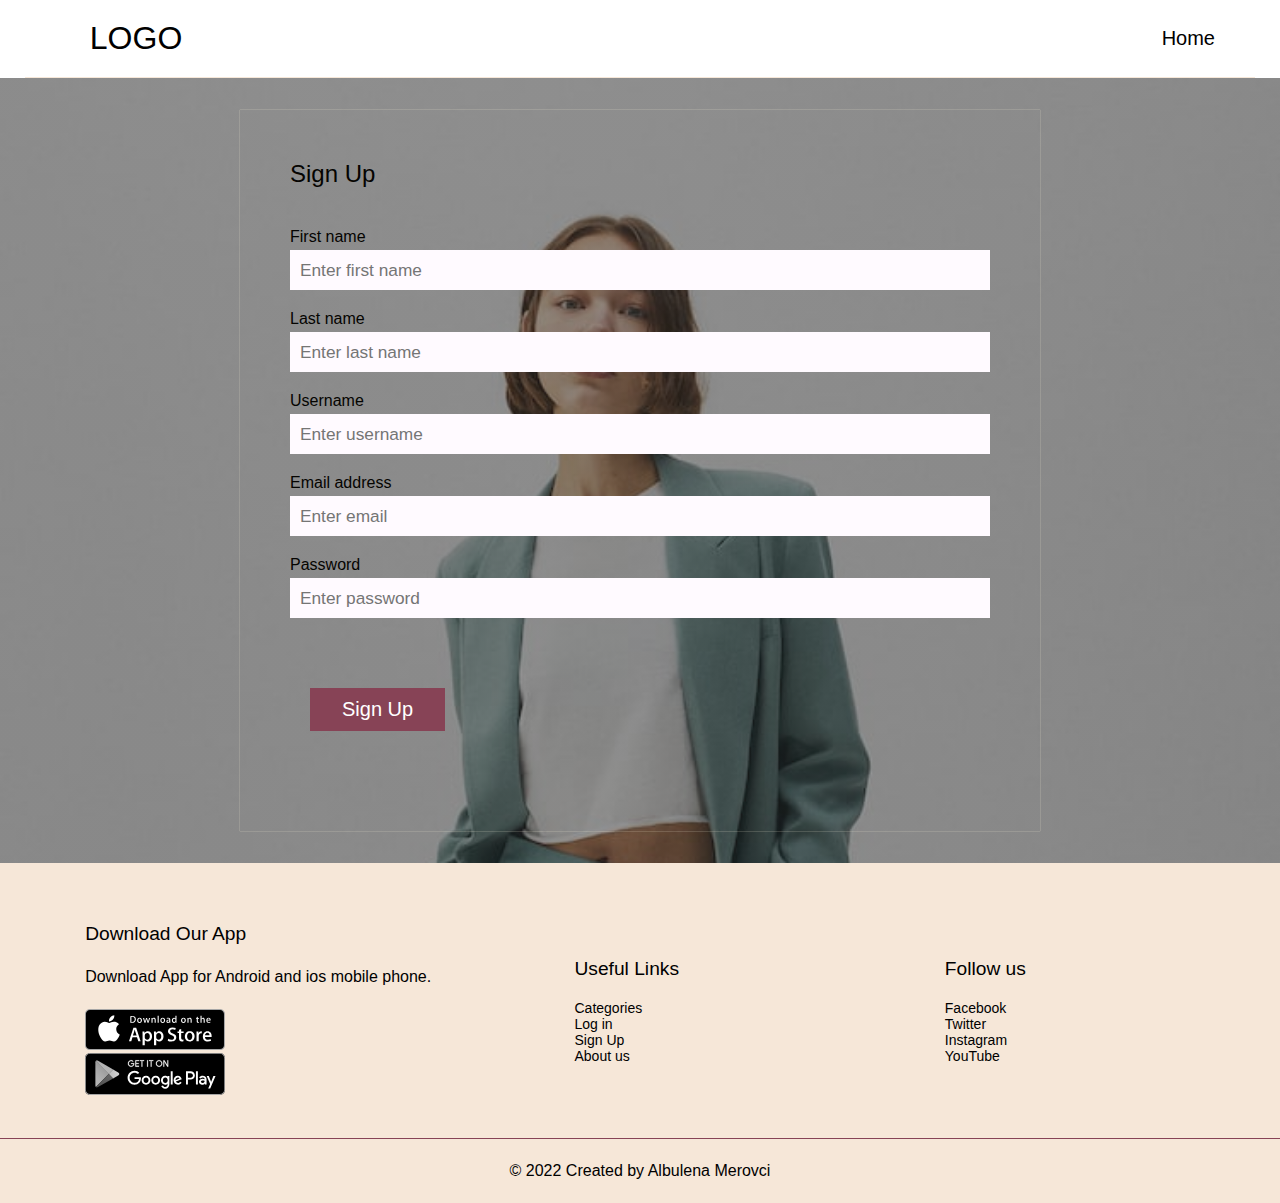
<file: HTML/signup.html>
<!DOCTYPE html>
<html lang="en">
<head>
    <meta charset="UTF-8">
    <meta http-equiv="X-UA-Compatible" content="IE=edge">
    <meta name="viewport" content="width=device-width, initial-scale=1.0">
    <link rel="stylesheet" href="../CSS/style.css">
    <title>Sign up</title>
</head>
<body>
    <header class="header">
        <div class="container">
            <div class="navbar">
              <div class="logo">
                <ion-icon name="storefront-outline"></ion-icon>
                  <h1>LOGO</h1>
              </div>
              <nav>
                <ul id="MenuItems" >
                  <li ><a href="/index.html">Home</a></li>
                </ul>
            </nav>
        </div>
    </header>

    <div id="sign-up" class="container cont-center">
        <form class="login-form">
            <div class="login-header">
                <div class="login-title">Sign Up</div>
                
            </div>
            <div class="validation"></div>
            <div class="login-item">
                <label for="firstname">First name</label>
                <input required="" placeholder="Enter first name" class="login-input" name="firstname" id="firstname">
            </div>
            <div class="login-item">
                <label for="lastname">Last name</label>
                <input required="" placeholder="Enter last name" class="login-input" name="lastname" id="lastname">
            </div>
            <div class="login-item">
                <label for="username">Username</label>
                <input required="" placeholder="Enter username" class="login-input" name="username" id="username">
            </div>
            <div class="login-item">
                <label for="username">Email address</label>
                <input required="" type="email" placeholder="Enter email" class="login-input" name="email" id="email">
            </div>
            <div class="login-item">
                <label for="password">Password</label>
                <input required="" placeholder="Enter password" type="password" class="login-input" name="password" id="password">
            </div>
            <div class="buttons">
                <button class="btn btn-info">Sign Up</button>
            </div>
        </form>
    </div>


    <!-- footer -->
    <footer>
        <div class="footer">
            <div class="container">
                <div class="row">
                    <div class="footer-col-1">
                        <h3>Download Our App</h3>
                        <p >Download App for Android and ios mobile phone.<p>
                        <div class="app-logo">
                            <!-- <img src="/google-play1.png" alt=""> -->
                            <a href="https://www.apple.com/app-store/">
                                <img src="/download-appstore.svg" alt="">
                            </a>
                            <br>
                            <a href="https://play.google.com/store/apps">
                                <img src="/download-googleplay.svg" alt="">
                            </a>
                        </div>
                    </div>
                    <!-- <div class="footer-col-2">
                        <img src="/e-commerce.jpg" alt="">
                        <p>Lorem ipsum dolor sit amet consectetur adipisicing elit.</p>
                    </div> -->
                    <div class="footer-col-3">
                        <h3>Useful Links</h3>
                        <ul>
                            <li><a href="#categories">Categories</a></li>
                            <li><a href="/HTML/login.html">Log in</a></li>
                            <li><a  href="signup.html">Sign Up</a></li>                          
                            <li><a href="/HTML/about-us.html">About us</a></li>
                        </ul>
                    </div>
                    <div class="footer-col-4">
                        <h3>Follow us</h3>
                        <ul>
                            <li>
                                <a href="https://www.facebook.com/?stype=lo&jlou=AfeD6fMj1PBI2-7cycAMgaaMMQXuym6eW-ci15tpWWobpagHgxrfsZKTqqjcj7VyEvAZnCv--n2enCYDYUXUKQJ-TcjnPY-HQZXkHWit0YMqbA&smuh=35327&lh=Ac8fqnQ_37D-2NpL">
                                    Facebook
                                </a>
                            </li>
                            <li>Twitter</li>
                            <li>Instagram</li>
                            <li>YouTube</li>
                        </ul>
                    </div>
                </div>
            </div>
            <hr>
            <p class="copyright">&copy; 2022 Created by Albulena Merovci</p>
        </div>
    </footer>
</body>
</html>
</file>
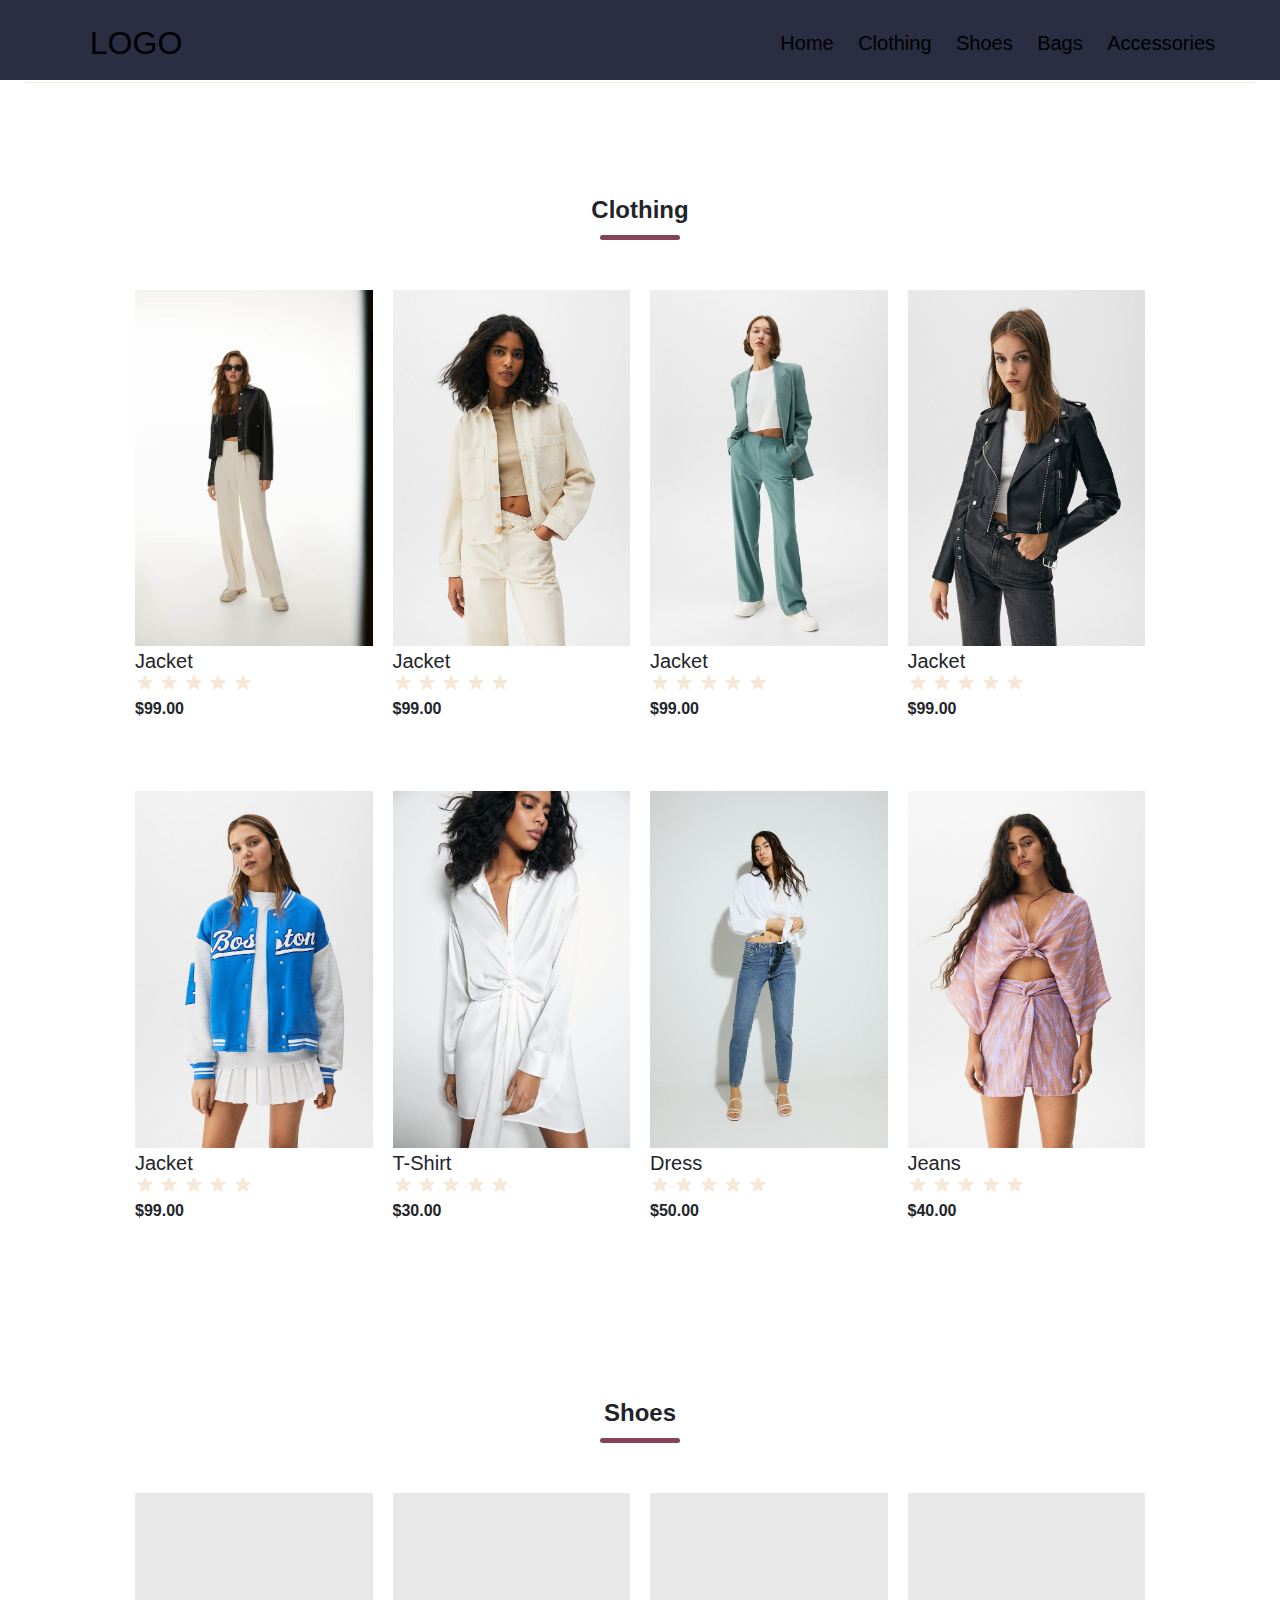
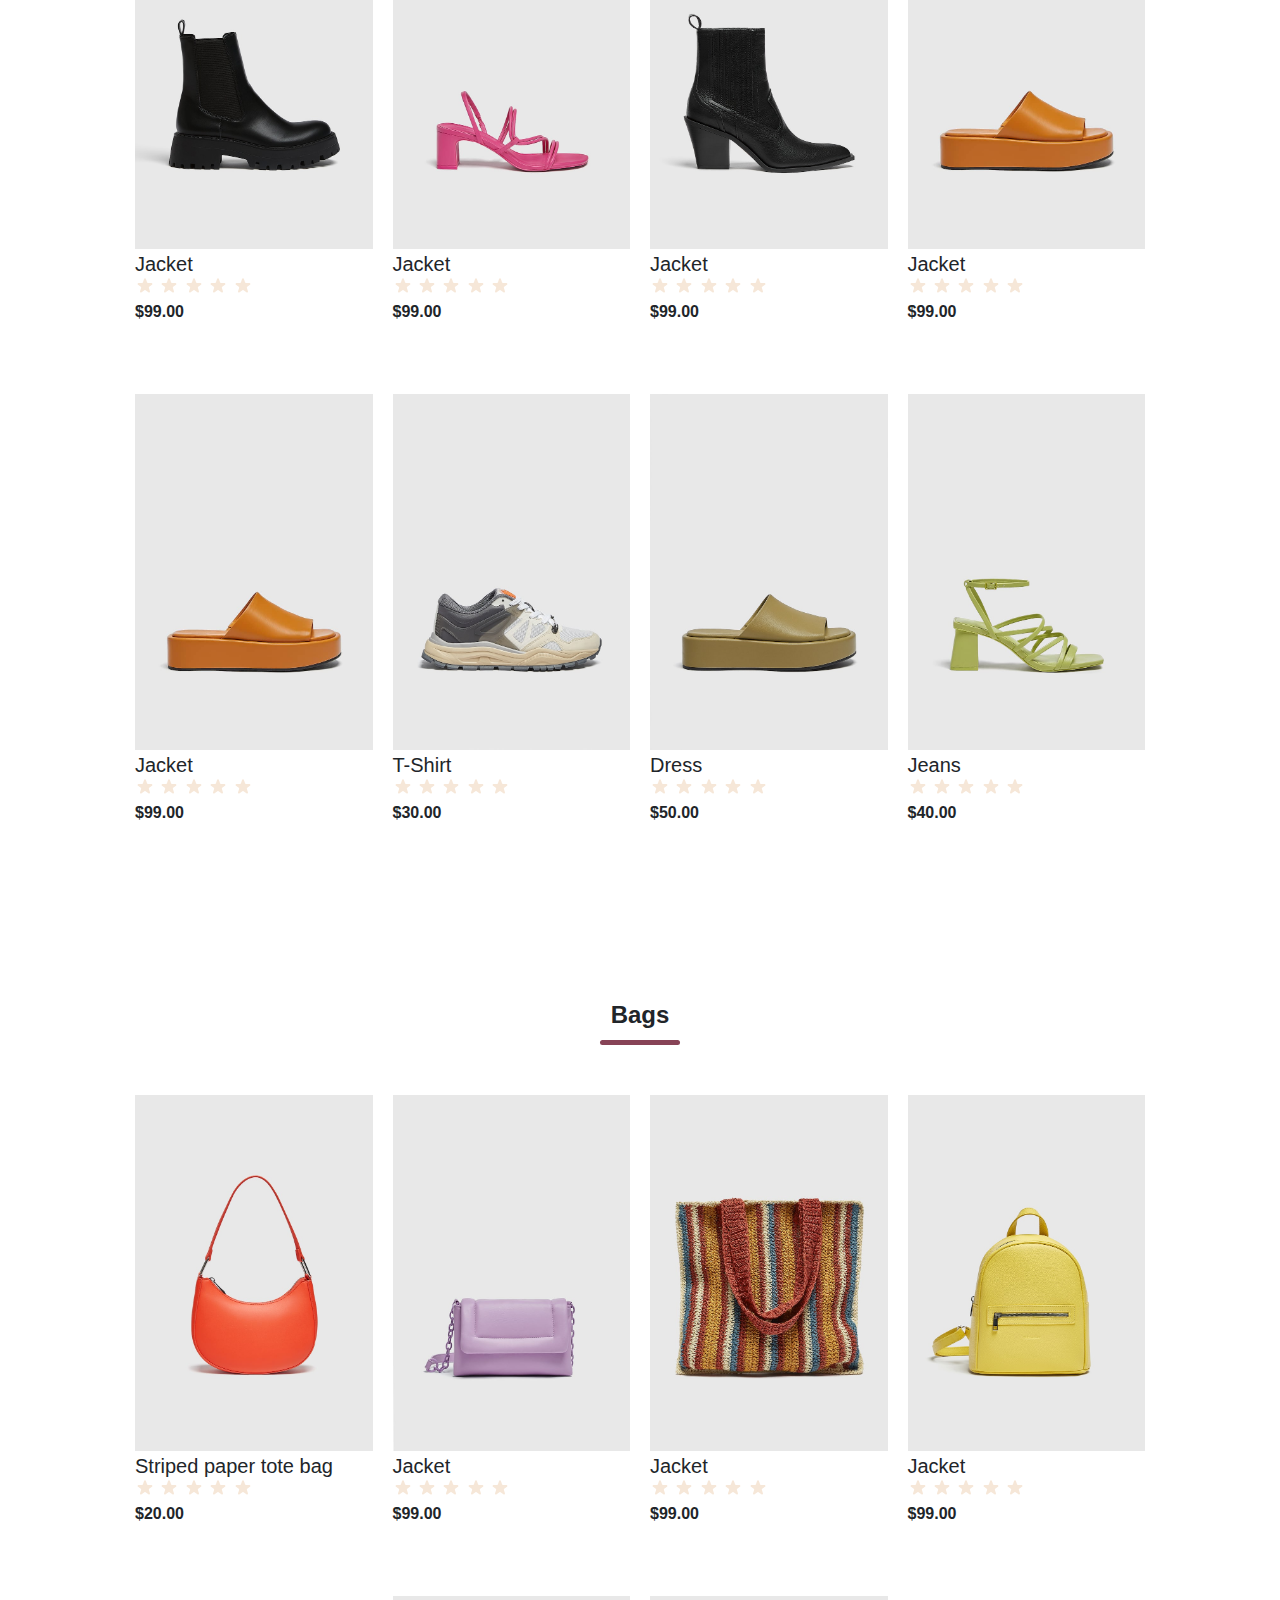
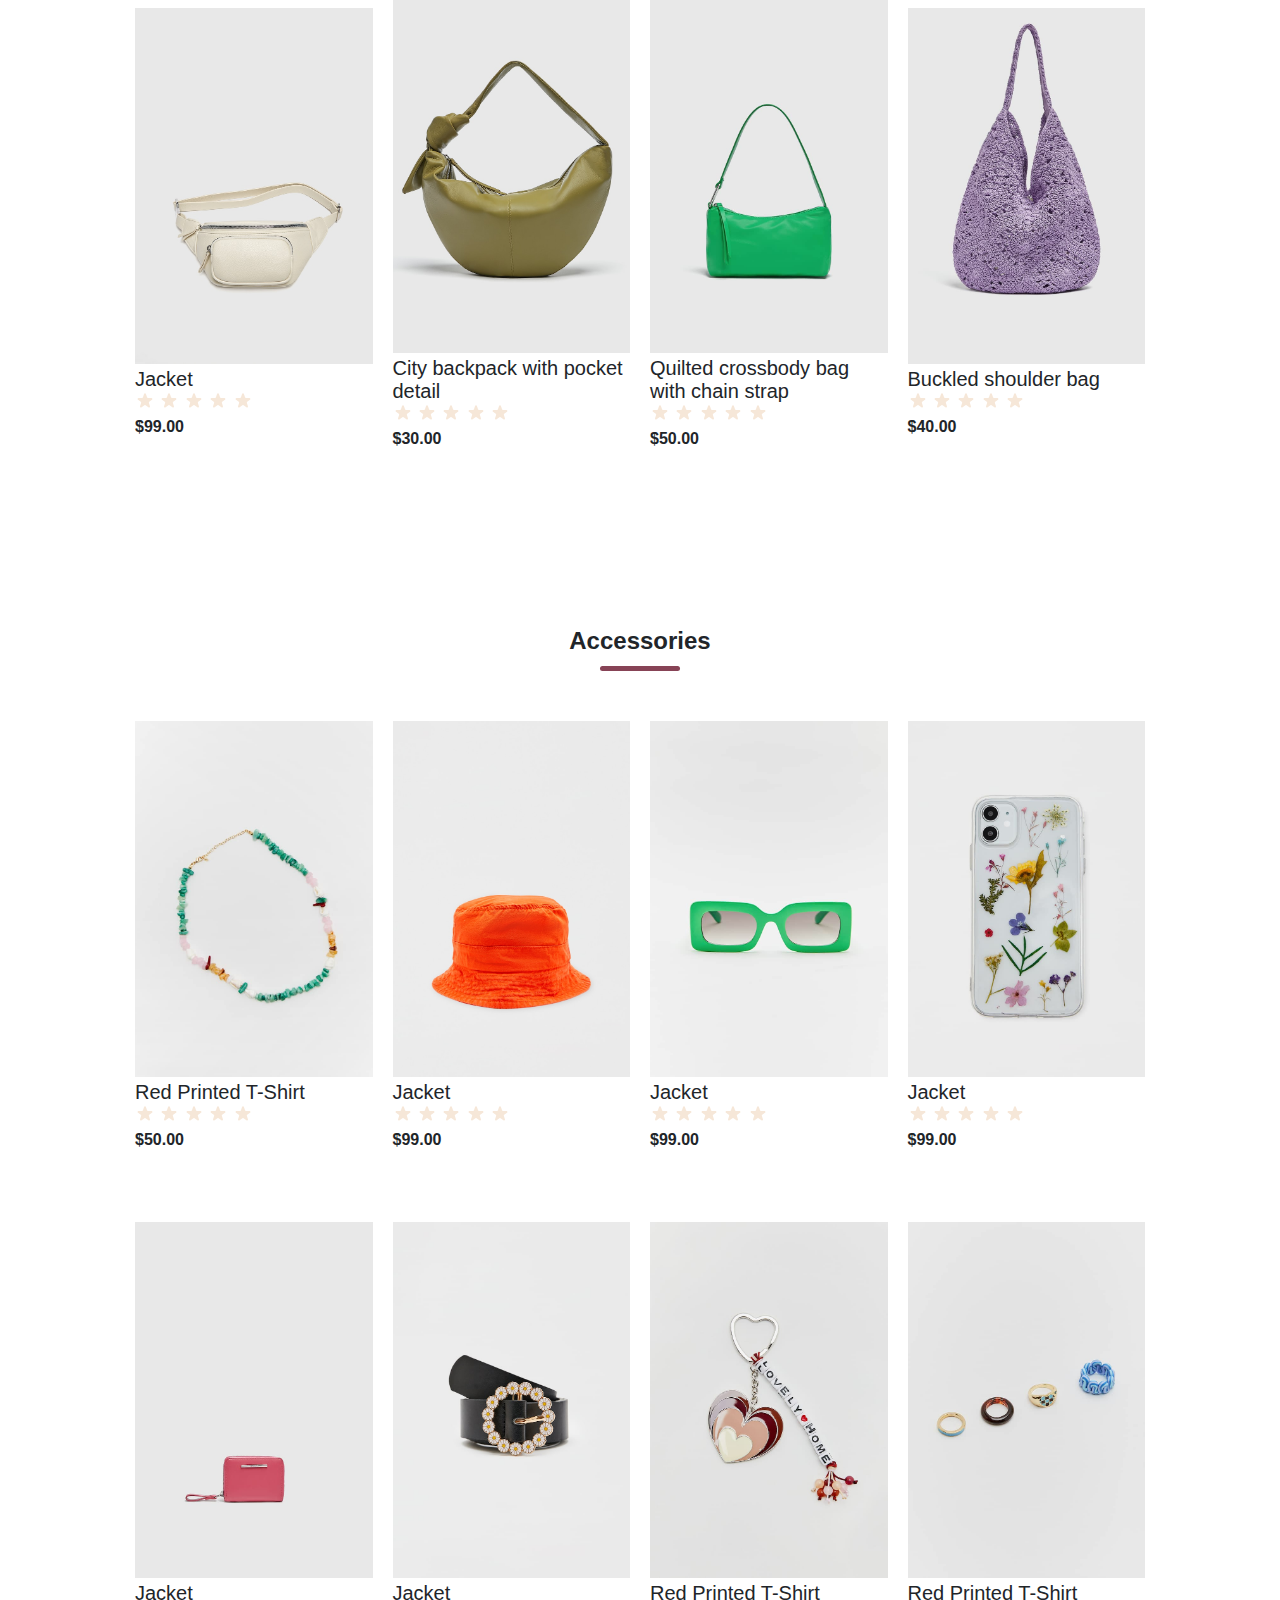
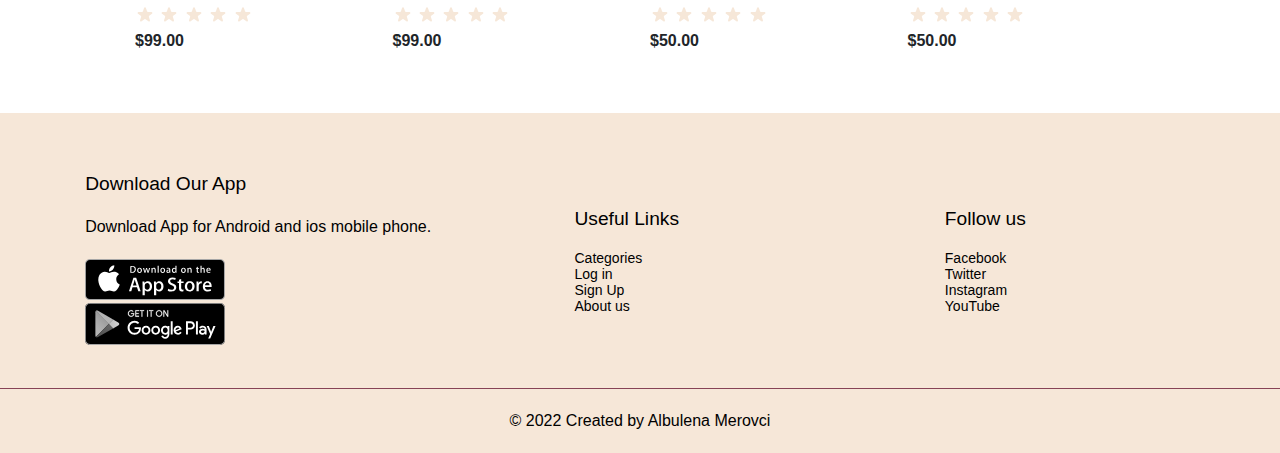
<file: HTML/women.html>
<!DOCTYPE html>
<html lang="en">
<head>
    <meta charset="UTF-8">
    <meta http-equiv="X-UA-Compatible" content="IE=edge">
    <meta name="viewport" content="width=device-width, initial-scale=1.0">
    <link rel="stylesheet" href="../CSS/style.css">
    <title>Women</title>

    <style>
    .header {
        height: 80px;
        padding-top: 5px;
        background-color: #2b2d42;
    }
    </style>
</head>
<body>
    <header class="header">
        <div class="container">
          <div class="navbar">
            <div class="logo">
              <ion-icon name="storefront-outline"></ion-icon>
              <h1>LOGO</h1>
          </div>
            <nav>
              <ul id="MenuItems" >
                <li><a href="/index.html">Home</a></li>
                <li><a href="#clothing">Clothing</a></li>
                <li><a href="#shoes">Shoes</a></li>
                <li><a href="#bags">Bags</a></li>
                <li><a href="#accesories">Accessories</a></li>
                <!-- <li><a href="#contact-us">Contact us</a></li> -->
              </ul>
            </nav>
            <div>
              <svg  xmlns="http://www.w3.org/2000/svg" onclick="menutoggle()" class="menu-icon" fill="none" viewBox="0 0 24 24" stroke="currentColor" stroke-width="2">
                <path stroke-linecap="round" stroke-linejoin="round" d="M4 6h16M4 12h16M4 18h16" />
              </svg>
            </div>
          </div>
        </div>
    </header>

    <!-- Clothing products -->
    <div  class="small-container">
        <section  id="clothing" >
          <h2  class="title">Clothing</h2>
          <div class="row">
              <div class="col-4">
                  <img src="../clothing_women/Formal loose-fitting trousers9.jpg" alt="">
                  <h4>Jacket</h4>
                  <div class="rating">
                        <svg xmlns="http://www.w3.org/2000/svg" class="star" viewBox="0 0 20 20" fill="currentColor">
                          <path d="M9.049 2.927c.3-.921 1.603-.921 1.902 0l1.07 3.292a1 1 0 00.95.69h3.462c.969 0 1.371 1.24.588 1.81l-2.8 2.034a1 1 0 00-.364 1.118l1.07 3.292c.3.921-.755 1.688-1.54 1.118l-2.8-2.034a1 1 0 00-1.175 0l-2.8 2.034c-.784.57-1.838-.197-1.539-1.118l1.07-3.292a1 1 0 00-.364-1.118L2.98 8.72c-.783-.57-.38-1.81.588-1.81h3.461a1 1 0 00.951-.69l1.07-3.292z" />
                        </svg> <svg xmlns="http://www.w3.org/2000/svg" class="star" viewBox="0 0 20 20" fill="currentColor">
                          <path d="M9.049 2.927c.3-.921 1.603-.921 1.902 0l1.07 3.292a1 1 0 00.95.69h3.462c.969 0 1.371 1.24.588 1.81l-2.8 2.034a1 1 0 00-.364 1.118l1.07 3.292c.3.921-.755 1.688-1.54 1.118l-2.8-2.034a1 1 0 00-1.175 0l-2.8 2.034c-.784.57-1.838-.197-1.539-1.118l1.07-3.292a1 1 0 00-.364-1.118L2.98 8.72c-.783-.57-.38-1.81.588-1.81h3.461a1 1 0 00.951-.69l1.07-3.292z" />
                        </svg> <svg xmlns="http://www.w3.org/2000/svg" class="star" viewBox="0 0 20 20" fill="currentColor">
                          <path d="M9.049 2.927c.3-.921 1.603-.921 1.902 0l1.07 3.292a1 1 0 00.95.69h3.462c.969 0 1.371 1.24.588 1.81l-2.8 2.034a1 1 0 00-.364 1.118l1.07 3.292c.3.921-.755 1.688-1.54 1.118l-2.8-2.034a1 1 0 00-1.175 0l-2.8 2.034c-.784.57-1.838-.197-1.539-1.118l1.07-3.292a1 1 0 00-.364-1.118L2.98 8.72c-.783-.57-.38-1.81.588-1.81h3.461a1 1 0 00.951-.69l1.07-3.292z" />
                        </svg> <svg xmlns="http://www.w3.org/2000/svg" class="star" viewBox="0 0 20 20" fill="currentColor">
                          <path d="M9.049 2.927c.3-.921 1.603-.921 1.902 0l1.07 3.292a1 1 0 00.95.69h3.462c.969 0 1.371 1.24.588 1.81l-2.8 2.034a1 1 0 00-.364 1.118l1.07 3.292c.3.921-.755 1.688-1.54 1.118l-2.8-2.034a1 1 0 00-1.175 0l-2.8 2.034c-.784.57-1.838-.197-1.539-1.118l1.07-3.292a1 1 0 00-.364-1.118L2.98 8.72c-.783-.57-.38-1.81.588-1.81h3.461a1 1 0 00.951-.69l1.07-3.292z" />
                        </svg> <svg xmlns="http://www.w3.org/2000/svg" class="star" viewBox="0 0 20 20" fill="currentColor">
                          <path d="M9.049 2.927c.3-.921 1.603-.921 1.902 0l1.07 3.292a1 1 0 00.95.69h3.462c.969 0 1.371 1.24.588 1.81l-2.8 2.034a1 1 0 00-.364 1.118l1.07 3.292c.3.921-.755 1.688-1.54 1.118l-2.8-2.034a1 1 0 00-1.175 0l-2.8 2.034c-.784.57-1.838-.197-1.539-1.118l1.07-3.292a1 1 0 00-.364-1.118L2.98 8.72c-.783-.57-.38-1.81.588-1.81h3.461a1 1 0 00.951-.69l1.07-3.292z" />
                        </svg>
                   
                  </div>
                  <p>$99.00</p>
              </div>
              <div class="col-4">
                <img src="../clothing_women/Cropped sand-coloured overshirt2.jpg" alt="">
                <h4>Jacket</h4>
                <div class="rating">
                    <svg xmlns="http://www.w3.org/2000/svg" class="star" viewBox="0 0 20 20" fill="currentColor">
                        <path d="M9.049 2.927c.3-.921 1.603-.921 1.902 0l1.07 3.292a1 1 0 00.95.69h3.462c.969 0 1.371 1.24.588 1.81l-2.8 2.034a1 1 0 00-.364 1.118l1.07 3.292c.3.921-.755 1.688-1.54 1.118l-2.8-2.034a1 1 0 00-1.175 0l-2.8 2.034c-.784.57-1.838-.197-1.539-1.118l1.07-3.292a1 1 0 00-.364-1.118L2.98 8.72c-.783-.57-.38-1.81.588-1.81h3.461a1 1 0 00.951-.69l1.07-3.292z" />
                      </svg> <svg xmlns="http://www.w3.org/2000/svg" class="star" viewBox="0 0 20 20" fill="currentColor">
                        <path d="M9.049 2.927c.3-.921 1.603-.921 1.902 0l1.07 3.292a1 1 0 00.95.69h3.462c.969 0 1.371 1.24.588 1.81l-2.8 2.034a1 1 0 00-.364 1.118l1.07 3.292c.3.921-.755 1.688-1.54 1.118l-2.8-2.034a1 1 0 00-1.175 0l-2.8 2.034c-.784.57-1.838-.197-1.539-1.118l1.07-3.292a1 1 0 00-.364-1.118L2.98 8.72c-.783-.57-.38-1.81.588-1.81h3.461a1 1 0 00.951-.69l1.07-3.292z" />
                      </svg> <svg xmlns="http://www.w3.org/2000/svg" class="star" viewBox="0 0 20 20" fill="currentColor">
                        <path d="M9.049 2.927c.3-.921 1.603-.921 1.902 0l1.07 3.292a1 1 0 00.95.69h3.462c.969 0 1.371 1.24.588 1.81l-2.8 2.034a1 1 0 00-.364 1.118l1.07 3.292c.3.921-.755 1.688-1.54 1.118l-2.8-2.034a1 1 0 00-1.175 0l-2.8 2.034c-.784.57-1.838-.197-1.539-1.118l1.07-3.292a1 1 0 00-.364-1.118L2.98 8.72c-.783-.57-.38-1.81.588-1.81h3.461a1 1 0 00.951-.69l1.07-3.292z" />
                      </svg> <svg xmlns="http://www.w3.org/2000/svg" class="star" viewBox="0 0 20 20" fill="currentColor">
                        <path d="M9.049 2.927c.3-.921 1.603-.921 1.902 0l1.07 3.292a1 1 0 00.95.69h3.462c.969 0 1.371 1.24.588 1.81l-2.8 2.034a1 1 0 00-.364 1.118l1.07 3.292c.3.921-.755 1.688-1.54 1.118l-2.8-2.034a1 1 0 00-1.175 0l-2.8 2.034c-.784.57-1.838-.197-1.539-1.118l1.07-3.292a1 1 0 00-.364-1.118L2.98 8.72c-.783-.57-.38-1.81.588-1.81h3.461a1 1 0 00.951-.69l1.07-3.292z" />
                      </svg> <svg xmlns="http://www.w3.org/2000/svg" class="star" viewBox="0 0 20 20" fill="currentColor">
                        <path d="M9.049 2.927c.3-.921 1.603-.921 1.902 0l1.07 3.292a1 1 0 00.95.69h3.462c.969 0 1.371 1.24.588 1.81l-2.8 2.034a1 1 0 00-.364 1.118l1.07 3.292c.3.921-.755 1.688-1.54 1.118l-2.8-2.034a1 1 0 00-1.175 0l-2.8 2.034c-.784.57-1.838-.197-1.539-1.118l1.07-3.292a1 1 0 00-.364-1.118L2.98 8.72c-.783-.57-.38-1.81.588-1.81h3.461a1 1 0 00.951-.69l1.07-3.292z" />
                      </svg>
                 
                </div>
                <p>$99.00</p>
            </div>
            <div class="col-4">
                <img src="../clothing_women/Buttoned blazer3.jpg" alt="">
                <h4>Jacket</h4>
                <div class="rating">
                    <svg xmlns="http://www.w3.org/2000/svg" class="star" viewBox="0 0 20 20" fill="currentColor">
                        <path d="M9.049 2.927c.3-.921 1.603-.921 1.902 0l1.07 3.292a1 1 0 00.95.69h3.462c.969 0 1.371 1.24.588 1.81l-2.8 2.034a1 1 0 00-.364 1.118l1.07 3.292c.3.921-.755 1.688-1.54 1.118l-2.8-2.034a1 1 0 00-1.175 0l-2.8 2.034c-.784.57-1.838-.197-1.539-1.118l1.07-3.292a1 1 0 00-.364-1.118L2.98 8.72c-.783-.57-.38-1.81.588-1.81h3.461a1 1 0 00.951-.69l1.07-3.292z" />
                      </svg> <svg xmlns="http://www.w3.org/2000/svg" class="star" viewBox="0 0 20 20" fill="currentColor">
                        <path d="M9.049 2.927c.3-.921 1.603-.921 1.902 0l1.07 3.292a1 1 0 00.95.69h3.462c.969 0 1.371 1.24.588 1.81l-2.8 2.034a1 1 0 00-.364 1.118l1.07 3.292c.3.921-.755 1.688-1.54 1.118l-2.8-2.034a1 1 0 00-1.175 0l-2.8 2.034c-.784.57-1.838-.197-1.539-1.118l1.07-3.292a1 1 0 00-.364-1.118L2.98 8.72c-.783-.57-.38-1.81.588-1.81h3.461a1 1 0 00.951-.69l1.07-3.292z" />
                      </svg> <svg xmlns="http://www.w3.org/2000/svg" class="star" viewBox="0 0 20 20" fill="currentColor">
                        <path d="M9.049 2.927c.3-.921 1.603-.921 1.902 0l1.07 3.292a1 1 0 00.95.69h3.462c.969 0 1.371 1.24.588 1.81l-2.8 2.034a1 1 0 00-.364 1.118l1.07 3.292c.3.921-.755 1.688-1.54 1.118l-2.8-2.034a1 1 0 00-1.175 0l-2.8 2.034c-.784.57-1.838-.197-1.539-1.118l1.07-3.292a1 1 0 00-.364-1.118L2.98 8.72c-.783-.57-.38-1.81.588-1.81h3.461a1 1 0 00.951-.69l1.07-3.292z" />
                      </svg> <svg xmlns="http://www.w3.org/2000/svg" class="star" viewBox="0 0 20 20" fill="currentColor">
                        <path d="M9.049 2.927c.3-.921 1.603-.921 1.902 0l1.07 3.292a1 1 0 00.95.69h3.462c.969 0 1.371 1.24.588 1.81l-2.8 2.034a1 1 0 00-.364 1.118l1.07 3.292c.3.921-.755 1.688-1.54 1.118l-2.8-2.034a1 1 0 00-1.175 0l-2.8 2.034c-.784.57-1.838-.197-1.539-1.118l1.07-3.292a1 1 0 00-.364-1.118L2.98 8.72c-.783-.57-.38-1.81.588-1.81h3.461a1 1 0 00.951-.69l1.07-3.292z" />
                      </svg> <svg xmlns="http://www.w3.org/2000/svg" class="star" viewBox="0 0 20 20" fill="currentColor">
                        <path d="M9.049 2.927c.3-.921 1.603-.921 1.902 0l1.07 3.292a1 1 0 00.95.69h3.462c.969 0 1.371 1.24.588 1.81l-2.8 2.034a1 1 0 00-.364 1.118l1.07 3.292c.3.921-.755 1.688-1.54 1.118l-2.8-2.034a1 1 0 00-1.175 0l-2.8 2.034c-.784.57-1.838-.197-1.539-1.118l1.07-3.292a1 1 0 00-.364-1.118L2.98 8.72c-.783-.57-.38-1.81.588-1.81h3.461a1 1 0 00.951-.69l1.07-3.292z" />
                      </svg>
                 
                </div>
                <p>$99.00</p>
            </div>
            <div class="col-4">
                <img src="../clothing_women/Faux leather biker jacket4.jpg" alt="">
                <h4>Jacket</h4>
                <div class="rating">
                    <svg xmlns="http://www.w3.org/2000/svg" class="star" viewBox="0 0 20 20" fill="currentColor">
                        <path d="M9.049 2.927c.3-.921 1.603-.921 1.902 0l1.07 3.292a1 1 0 00.95.69h3.462c.969 0 1.371 1.24.588 1.81l-2.8 2.034a1 1 0 00-.364 1.118l1.07 3.292c.3.921-.755 1.688-1.54 1.118l-2.8-2.034a1 1 0 00-1.175 0l-2.8 2.034c-.784.57-1.838-.197-1.539-1.118l1.07-3.292a1 1 0 00-.364-1.118L2.98 8.72c-.783-.57-.38-1.81.588-1.81h3.461a1 1 0 00.951-.69l1.07-3.292z" />
                      </svg> <svg xmlns="http://www.w3.org/2000/svg" class="star" viewBox="0 0 20 20" fill="currentColor">
                        <path d="M9.049 2.927c.3-.921 1.603-.921 1.902 0l1.07 3.292a1 1 0 00.95.69h3.462c.969 0 1.371 1.24.588 1.81l-2.8 2.034a1 1 0 00-.364 1.118l1.07 3.292c.3.921-.755 1.688-1.54 1.118l-2.8-2.034a1 1 0 00-1.175 0l-2.8 2.034c-.784.57-1.838-.197-1.539-1.118l1.07-3.292a1 1 0 00-.364-1.118L2.98 8.72c-.783-.57-.38-1.81.588-1.81h3.461a1 1 0 00.951-.69l1.07-3.292z" />
                      </svg> <svg xmlns="http://www.w3.org/2000/svg" class="star" viewBox="0 0 20 20" fill="currentColor">
                        <path d="M9.049 2.927c.3-.921 1.603-.921 1.902 0l1.07 3.292a1 1 0 00.95.69h3.462c.969 0 1.371 1.24.588 1.81l-2.8 2.034a1 1 0 00-.364 1.118l1.07 3.292c.3.921-.755 1.688-1.54 1.118l-2.8-2.034a1 1 0 00-1.175 0l-2.8 2.034c-.784.57-1.838-.197-1.539-1.118l1.07-3.292a1 1 0 00-.364-1.118L2.98 8.72c-.783-.57-.38-1.81.588-1.81h3.461a1 1 0 00.951-.69l1.07-3.292z" />
                      </svg> <svg xmlns="http://www.w3.org/2000/svg" class="star" viewBox="0 0 20 20" fill="currentColor">
                        <path d="M9.049 2.927c.3-.921 1.603-.921 1.902 0l1.07 3.292a1 1 0 00.95.69h3.462c.969 0 1.371 1.24.588 1.81l-2.8 2.034a1 1 0 00-.364 1.118l1.07 3.292c.3.921-.755 1.688-1.54 1.118l-2.8-2.034a1 1 0 00-1.175 0l-2.8 2.034c-.784.57-1.838-.197-1.539-1.118l1.07-3.292a1 1 0 00-.364-1.118L2.98 8.72c-.783-.57-.38-1.81.588-1.81h3.461a1 1 0 00.951-.69l1.07-3.292z" />
                      </svg> <svg xmlns="http://www.w3.org/2000/svg" class="star" viewBox="0 0 20 20" fill="currentColor">
                        <path d="M9.049 2.927c.3-.921 1.603-.921 1.902 0l1.07 3.292a1 1 0 00.95.69h3.462c.969 0 1.371 1.24.588 1.81l-2.8 2.034a1 1 0 00-.364 1.118l1.07 3.292c.3.921-.755 1.688-1.54 1.118l-2.8-2.034a1 1 0 00-1.175 0l-2.8 2.034c-.784.57-1.838-.197-1.539-1.118l1.07-3.292a1 1 0 00-.364-1.118L2.98 8.72c-.783-.57-.38-1.81.588-1.81h3.461a1 1 0 00.951-.69l1.07-3.292z" />
                      </svg>
                 
                </div>
                <p>$99.00</p>
            </div>
            <div class="col-4">
                <img src="../clothing_women/Varsity patch bomber jacket5.jpg" alt="">
                <h4>Jacket</h4>
                <div class="rating">
                    <svg xmlns="http://www.w3.org/2000/svg" class="star" viewBox="0 0 20 20" fill="currentColor">
                        <path d="M9.049 2.927c.3-.921 1.603-.921 1.902 0l1.07 3.292a1 1 0 00.95.69h3.462c.969 0 1.371 1.24.588 1.81l-2.8 2.034a1 1 0 00-.364 1.118l1.07 3.292c.3.921-.755 1.688-1.54 1.118l-2.8-2.034a1 1 0 00-1.175 0l-2.8 2.034c-.784.57-1.838-.197-1.539-1.118l1.07-3.292a1 1 0 00-.364-1.118L2.98 8.72c-.783-.57-.38-1.81.588-1.81h3.461a1 1 0 00.951-.69l1.07-3.292z" />
                      </svg> <svg xmlns="http://www.w3.org/2000/svg" class="star" viewBox="0 0 20 20" fill="currentColor">
                        <path d="M9.049 2.927c.3-.921 1.603-.921 1.902 0l1.07 3.292a1 1 0 00.95.69h3.462c.969 0 1.371 1.24.588 1.81l-2.8 2.034a1 1 0 00-.364 1.118l1.07 3.292c.3.921-.755 1.688-1.54 1.118l-2.8-2.034a1 1 0 00-1.175 0l-2.8 2.034c-.784.57-1.838-.197-1.539-1.118l1.07-3.292a1 1 0 00-.364-1.118L2.98 8.72c-.783-.57-.38-1.81.588-1.81h3.461a1 1 0 00.951-.69l1.07-3.292z" />
                      </svg> <svg xmlns="http://www.w3.org/2000/svg" class="star" viewBox="0 0 20 20" fill="currentColor">
                        <path d="M9.049 2.927c.3-.921 1.603-.921 1.902 0l1.07 3.292a1 1 0 00.95.69h3.462c.969 0 1.371 1.24.588 1.81l-2.8 2.034a1 1 0 00-.364 1.118l1.07 3.292c.3.921-.755 1.688-1.54 1.118l-2.8-2.034a1 1 0 00-1.175 0l-2.8 2.034c-.784.57-1.838-.197-1.539-1.118l1.07-3.292a1 1 0 00-.364-1.118L2.98 8.72c-.783-.57-.38-1.81.588-1.81h3.461a1 1 0 00.951-.69l1.07-3.292z" />
                      </svg> <svg xmlns="http://www.w3.org/2000/svg" class="star" viewBox="0 0 20 20" fill="currentColor">
                        <path d="M9.049 2.927c.3-.921 1.603-.921 1.902 0l1.07 3.292a1 1 0 00.95.69h3.462c.969 0 1.371 1.24.588 1.81l-2.8 2.034a1 1 0 00-.364 1.118l1.07 3.292c.3.921-.755 1.688-1.54 1.118l-2.8-2.034a1 1 0 00-1.175 0l-2.8 2.034c-.784.57-1.838-.197-1.539-1.118l1.07-3.292a1 1 0 00-.364-1.118L2.98 8.72c-.783-.57-.38-1.81.588-1.81h3.461a1 1 0 00.951-.69l1.07-3.292z" />
                      </svg> <svg xmlns="http://www.w3.org/2000/svg" class="star" viewBox="0 0 20 20" fill="currentColor">
                        <path d="M9.049 2.927c.3-.921 1.603-.921 1.902 0l1.07 3.292a1 1 0 00.95.69h3.462c.969 0 1.371 1.24.588 1.81l-2.8 2.034a1 1 0 00-.364 1.118l1.07 3.292c.3.921-.755 1.688-1.54 1.118l-2.8-2.034a1 1 0 00-1.175 0l-2.8 2.034c-.784.57-1.838-.197-1.539-1.118l1.07-3.292a1 1 0 00-.364-1.118L2.98 8.72c-.783-.57-.38-1.81.588-1.81h3.461a1 1 0 00.951-.69l1.07-3.292z" />
                      </svg>
                 
                </div>
                <p>$99.00</p>
            </div>
              <div class="col-4">
                  <img src="../clothing_women/Satiny shirt dress6.jpg" alt="">
                  <h4>T-Shirt</h4>
                  <div class="rating">
                      <svg xmlns="http://www.w3.org/2000/svg" class="star" viewBox="0 0 20 20" fill="currentColor">
                          <path d="M9.049 2.927c.3-.921 1.603-.921 1.902 0l1.07 3.292a1 1 0 00.95.69h3.462c.969 0 1.371 1.24.588 1.81l-2.8 2.034a1 1 0 00-.364 1.118l1.07 3.292c.3.921-.755 1.688-1.54 1.118l-2.8-2.034a1 1 0 00-1.175 0l-2.8 2.034c-.784.57-1.838-.197-1.539-1.118l1.07-3.292a1 1 0 00-.364-1.118L2.98 8.72c-.783-.57-.38-1.81.588-1.81h3.461a1 1 0 00.951-.69l1.07-3.292z" />
                        </svg> <svg xmlns="http://www.w3.org/2000/svg" class="star" viewBox="0 0 20 20" fill="currentColor">
                          <path d="M9.049 2.927c.3-.921 1.603-.921 1.902 0l1.07 3.292a1 1 0 00.95.69h3.462c.969 0 1.371 1.24.588 1.81l-2.8 2.034a1 1 0 00-.364 1.118l1.07 3.292c.3.921-.755 1.688-1.54 1.118l-2.8-2.034a1 1 0 00-1.175 0l-2.8 2.034c-.784.57-1.838-.197-1.539-1.118l1.07-3.292a1 1 0 00-.364-1.118L2.98 8.72c-.783-.57-.38-1.81.588-1.81h3.461a1 1 0 00.951-.69l1.07-3.292z" />
                        </svg> <svg xmlns="http://www.w3.org/2000/svg" class="star" viewBox="0 0 20 20" fill="currentColor">
                          <path d="M9.049 2.927c.3-.921 1.603-.921 1.902 0l1.07 3.292a1 1 0 00.95.69h3.462c.969 0 1.371 1.24.588 1.81l-2.8 2.034a1 1 0 00-.364 1.118l1.07 3.292c.3.921-.755 1.688-1.54 1.118l-2.8-2.034a1 1 0 00-1.175 0l-2.8 2.034c-.784.57-1.838-.197-1.539-1.118l1.07-3.292a1 1 0 00-.364-1.118L2.98 8.72c-.783-.57-.38-1.81.588-1.81h3.461a1 1 0 00.951-.69l1.07-3.292z" />
                        </svg> <svg xmlns="http://www.w3.org/2000/svg" class="star" viewBox="0 0 20 20" fill="currentColor">
                          <path d="M9.049 2.927c.3-.921 1.603-.921 1.902 0l1.07 3.292a1 1 0 00.95.69h3.462c.969 0 1.371 1.24.588 1.81l-2.8 2.034a1 1 0 00-.364 1.118l1.07 3.292c.3.921-.755 1.688-1.54 1.118l-2.8-2.034a1 1 0 00-1.175 0l-2.8 2.034c-.784.57-1.838-.197-1.539-1.118l1.07-3.292a1 1 0 00-.364-1.118L2.98 8.72c-.783-.57-.38-1.81.588-1.81h3.461a1 1 0 00.951-.69l1.07-3.292z" />
                        </svg> <svg xmlns="http://www.w3.org/2000/svg" class="star" viewBox="0 0 20 20" fill="currentColor">
                          <path d="M9.049 2.927c.3-.921 1.603-.921 1.902 0l1.07 3.292a1 1 0 00.95.69h3.462c.969 0 1.371 1.24.588 1.81l-2.8 2.034a1 1 0 00-.364 1.118l1.07 3.292c.3.921-.755 1.688-1.54 1.118l-2.8-2.034a1 1 0 00-1.175 0l-2.8 2.034c-.784.57-1.838-.197-1.539-1.118l1.07-3.292a1 1 0 00-.364-1.118L2.98 8.72c-.783-.57-.38-1.81.588-1.81h3.461a1 1 0 00.951-.69l1.07-3.292z" />
                        </svg>
                   
                  </div>
                  <p>$30.00</p>
              </div>
              <div class="col-4">
                  <img src="../clothing_women/Slim fit mom jeans7.jpg" alt="">
                  <h4>Dress</h4>
                  <div class="rating">
                      <svg xmlns="http://www.w3.org/2000/svg" class="star" viewBox="0 0 20 20" fill="currentColor">
                          <path d="M9.049 2.927c.3-.921 1.603-.921 1.902 0l1.07 3.292a1 1 0 00.95.69h3.462c.969 0 1.371 1.24.588 1.81l-2.8 2.034a1 1 0 00-.364 1.118l1.07 3.292c.3.921-.755 1.688-1.54 1.118l-2.8-2.034a1 1 0 00-1.175 0l-2.8 2.034c-.784.57-1.838-.197-1.539-1.118l1.07-3.292a1 1 0 00-.364-1.118L2.98 8.72c-.783-.57-.38-1.81.588-1.81h3.461a1 1 0 00.951-.69l1.07-3.292z" />
                        </svg> <svg xmlns="http://www.w3.org/2000/svg" class="star" viewBox="0 0 20 20" fill="currentColor">
                          <path d="M9.049 2.927c.3-.921 1.603-.921 1.902 0l1.07 3.292a1 1 0 00.95.69h3.462c.969 0 1.371 1.24.588 1.81l-2.8 2.034a1 1 0 00-.364 1.118l1.07 3.292c.3.921-.755 1.688-1.54 1.118l-2.8-2.034a1 1 0 00-1.175 0l-2.8 2.034c-.784.57-1.838-.197-1.539-1.118l1.07-3.292a1 1 0 00-.364-1.118L2.98 8.72c-.783-.57-.38-1.81.588-1.81h3.461a1 1 0 00.951-.69l1.07-3.292z" />
                        </svg> <svg xmlns="http://www.w3.org/2000/svg" class="star" viewBox="0 0 20 20" fill="currentColor">
                          <path d="M9.049 2.927c.3-.921 1.603-.921 1.902 0l1.07 3.292a1 1 0 00.95.69h3.462c.969 0 1.371 1.24.588 1.81l-2.8 2.034a1 1 0 00-.364 1.118l1.07 3.292c.3.921-.755 1.688-1.54 1.118l-2.8-2.034a1 1 0 00-1.175 0l-2.8 2.034c-.784.57-1.838-.197-1.539-1.118l1.07-3.292a1 1 0 00-.364-1.118L2.98 8.72c-.783-.57-.38-1.81.588-1.81h3.461a1 1 0 00.951-.69l1.07-3.292z" />
                        </svg> <svg xmlns="http://www.w3.org/2000/svg" class="star" viewBox="0 0 20 20" fill="currentColor">
                          <path d="M9.049 2.927c.3-.921 1.603-.921 1.902 0l1.07 3.292a1 1 0 00.95.69h3.462c.969 0 1.371 1.24.588 1.81l-2.8 2.034a1 1 0 00-.364 1.118l1.07 3.292c.3.921-.755 1.688-1.54 1.118l-2.8-2.034a1 1 0 00-1.175 0l-2.8 2.034c-.784.57-1.838-.197-1.539-1.118l1.07-3.292a1 1 0 00-.364-1.118L2.98 8.72c-.783-.57-.38-1.81.588-1.81h3.461a1 1 0 00.951-.69l1.07-3.292z" />
                        </svg> <svg xmlns="http://www.w3.org/2000/svg" class="star" viewBox="0 0 20 20" fill="currentColor">
                          <path d="M9.049 2.927c.3-.921 1.603-.921 1.902 0l1.07 3.292a1 1 0 00.95.69h3.462c.969 0 1.371 1.24.588 1.81l-2.8 2.034a1 1 0 00-.364 1.118l1.07 3.292c.3.921-.755 1.688-1.54 1.118l-2.8-2.034a1 1 0 00-1.175 0l-2.8 2.034c-.784.57-1.838-.197-1.539-1.118l1.07-3.292a1 1 0 00-.364-1.118L2.98 8.72c-.783-.57-.38-1.81.588-1.81h3.461a1 1 0 00.951-.69l1.07-3.292z" />
                        </svg>
                   
                  </div>
                  <p>$50.00</p>
              </div>
              <div class="col-4">
                  <img src="../clothing_women/Printed mini skirt with knot detail10.jpg" alt="">
                  <h4>Jeans</h4>
                  <div class="rating">
                      <svg xmlns="http://www.w3.org/2000/svg" class="star" viewBox="0 0 20 20" fill="currentColor">
                          <path d="M9.049 2.927c.3-.921 1.603-.921 1.902 0l1.07 3.292a1 1 0 00.95.69h3.462c.969 0 1.371 1.24.588 1.81l-2.8 2.034a1 1 0 00-.364 1.118l1.07 3.292c.3.921-.755 1.688-1.54 1.118l-2.8-2.034a1 1 0 00-1.175 0l-2.8 2.034c-.784.57-1.838-.197-1.539-1.118l1.07-3.292a1 1 0 00-.364-1.118L2.98 8.72c-.783-.57-.38-1.81.588-1.81h3.461a1 1 0 00.951-.69l1.07-3.292z" />
                        </svg> <svg xmlns="http://www.w3.org/2000/svg" class="star" viewBox="0 0 20 20" fill="currentColor">
                          <path d="M9.049 2.927c.3-.921 1.603-.921 1.902 0l1.07 3.292a1 1 0 00.95.69h3.462c.969 0 1.371 1.24.588 1.81l-2.8 2.034a1 1 0 00-.364 1.118l1.07 3.292c.3.921-.755 1.688-1.54 1.118l-2.8-2.034a1 1 0 00-1.175 0l-2.8 2.034c-.784.57-1.838-.197-1.539-1.118l1.07-3.292a1 1 0 00-.364-1.118L2.98 8.72c-.783-.57-.38-1.81.588-1.81h3.461a1 1 0 00.951-.69l1.07-3.292z" />
                        </svg> <svg xmlns="http://www.w3.org/2000/svg" class="star" viewBox="0 0 20 20" fill="currentColor">
                          <path d="M9.049 2.927c.3-.921 1.603-.921 1.902 0l1.07 3.292a1 1 0 00.95.69h3.462c.969 0 1.371 1.24.588 1.81l-2.8 2.034a1 1 0 00-.364 1.118l1.07 3.292c.3.921-.755 1.688-1.54 1.118l-2.8-2.034a1 1 0 00-1.175 0l-2.8 2.034c-.784.57-1.838-.197-1.539-1.118l1.07-3.292a1 1 0 00-.364-1.118L2.98 8.72c-.783-.57-.38-1.81.588-1.81h3.461a1 1 0 00.951-.69l1.07-3.292z" />
                        </svg> <svg xmlns="http://www.w3.org/2000/svg" class="star" viewBox="0 0 20 20" fill="currentColor">
                          <path d="M9.049 2.927c.3-.921 1.603-.921 1.902 0l1.07 3.292a1 1 0 00.95.69h3.462c.969 0 1.371 1.24.588 1.81l-2.8 2.034a1 1 0 00-.364 1.118l1.07 3.292c.3.921-.755 1.688-1.54 1.118l-2.8-2.034a1 1 0 00-1.175 0l-2.8 2.034c-.784.57-1.838-.197-1.539-1.118l1.07-3.292a1 1 0 00-.364-1.118L2.98 8.72c-.783-.57-.38-1.81.588-1.81h3.461a1 1 0 00.951-.69l1.07-3.292z" />
                        </svg> <svg xmlns="http://www.w3.org/2000/svg" class="star" viewBox="0 0 20 20" fill="currentColor">
                          <path d="M9.049 2.927c.3-.921 1.603-.921 1.902 0l1.07 3.292a1 1 0 00.95.69h3.462c.969 0 1.371 1.24.588 1.81l-2.8 2.034a1 1 0 00-.364 1.118l1.07 3.292c.3.921-.755 1.688-1.54 1.118l-2.8-2.034a1 1 0 00-1.175 0l-2.8 2.034c-.784.57-1.838-.197-1.539-1.118l1.07-3.292a1 1 0 00-.364-1.118L2.98 8.72c-.783-.57-.38-1.81.588-1.81h3.461a1 1 0 00.951-.69l1.07-3.292z" />
                        </svg>
                   
                  </div>
                  <p>$40.00</p>
              </div>
          </div>
        </section>
      </div>


         <!-- Shoes -->
    <div class="small-container">
        <section id="shoes">
          <h2 class="title">Shoes</h2>
            <div class="row">
              <div class="col-4">
                <img src="../shoes_women/Flat Chelsea boots1.jpg" alt="">
                <h4>Jacket</h4>
                  <div class="rating">
                    <svg xmlns="http://www.w3.org/2000/svg" class="star" viewBox="0 0 20 20" fill="currentColor">
                      <path d="M9.049 2.927c.3-.921 1.603-.921 1.902 0l1.07 3.292a1 1 0 00.95.69h3.462c.969 0 1.371 1.24.588 1.81l-2.8 2.034a1 1 0 00-.364 1.118l1.07 3.292c.3.921-.755 1.688-1.54 1.118l-2.8-2.034a1 1 0 00-1.175 0l-2.8 2.034c-.784.57-1.838-.197-1.539-1.118l1.07-3.292a1 1 0 00-.364-1.118L2.98 8.72c-.783-.57-.38-1.81.588-1.81h3.461a1 1 0 00.951-.69l1.07-3.292z" />
                    </svg> <svg xmlns="http://www.w3.org/2000/svg" class="star" viewBox="0 0 20 20" fill="currentColor">
                      <path d="M9.049 2.927c.3-.921 1.603-.921 1.902 0l1.07 3.292a1 1 0 00.95.69h3.462c.969 0 1.371 1.24.588 1.81l-2.8 2.034a1 1 0 00-.364 1.118l1.07 3.292c.3.921-.755 1.688-1.54 1.118l-2.8-2.034a1 1 0 00-1.175 0l-2.8 2.034c-.784.57-1.838-.197-1.539-1.118l1.07-3.292a1 1 0 00-.364-1.118L2.98 8.72c-.783-.57-.38-1.81.588-1.81h3.461a1 1 0 00.951-.69l1.07-3.292z" />
                    </svg> <svg xmlns="http://www.w3.org/2000/svg" class="star" viewBox="0 0 20 20" fill="currentColor">
                      <path d="M9.049 2.927c.3-.921 1.603-.921 1.902 0l1.07 3.292a1 1 0 00.95.69h3.462c.969 0 1.371 1.24.588 1.81l-2.8 2.034a1 1 0 00-.364 1.118l1.07 3.292c.3.921-.755 1.688-1.54 1.118l-2.8-2.034a1 1 0 00-1.175 0l-2.8 2.034c-.784.57-1.838-.197-1.539-1.118l1.07-3.292a1 1 0 00-.364-1.118L2.98 8.72c-.783-.57-.38-1.81.588-1.81h3.461a1 1 0 00.951-.69l1.07-3.292z" />
                    </svg> <svg xmlns="http://www.w3.org/2000/svg" class="star" viewBox="0 0 20 20" fill="currentColor">
                      <path d="M9.049 2.927c.3-.921 1.603-.921 1.902 0l1.07 3.292a1 1 0 00.95.69h3.462c.969 0 1.371 1.24.588 1.81l-2.8 2.034a1 1 0 00-.364 1.118l1.07 3.292c.3.921-.755 1.688-1.54 1.118l-2.8-2.034a1 1 0 00-1.175 0l-2.8 2.034c-.784.57-1.838-.197-1.539-1.118l1.07-3.292a1 1 0 00-.364-1.118L2.98 8.72c-.783-.57-.38-1.81.588-1.81h3.461a1 1 0 00.951-.69l1.07-3.292z" />
                    </svg> <svg xmlns="http://www.w3.org/2000/svg" class="star" viewBox="0 0 20 20" fill="currentColor">
                      <path d="M9.049 2.927c.3-.921 1.603-.921 1.902 0l1.07 3.292a1 1 0 00.95.69h3.462c.969 0 1.371 1.24.588 1.81l-2.8 2.034a1 1 0 00-.364 1.118l1.07 3.292c.3.921-.755 1.688-1.54 1.118l-2.8-2.034a1 1 0 00-1.175 0l-2.8 2.034c-.784.57-1.838-.197-1.539-1.118l1.07-3.292a1 1 0 00-.364-1.118L2.98 8.72c-.783-.57-.38-1.81.588-1.81h3.461a1 1 0 00.951-.69l1.07-3.292z" />
                    </svg>
                  </div>
                  <p>$99.00</p>
                </div>
                <div class="col-4">
                    <img src="../shoes_women/Strappy high heel sandals6.jpg" alt="">
                    <h4>Jacket</h4>
                    <div class="rating">
                        <svg xmlns="http://www.w3.org/2000/svg" class="star" viewBox="0 0 20 20" fill="currentColor">
                            <path d="M9.049 2.927c.3-.921 1.603-.921 1.902 0l1.07 3.292a1 1 0 00.95.69h3.462c.969 0 1.371 1.24.588 1.81l-2.8 2.034a1 1 0 00-.364 1.118l1.07 3.292c.3.921-.755 1.688-1.54 1.118l-2.8-2.034a1 1 0 00-1.175 0l-2.8 2.034c-.784.57-1.838-.197-1.539-1.118l1.07-3.292a1 1 0 00-.364-1.118L2.98 8.72c-.783-.57-.38-1.81.588-1.81h3.461a1 1 0 00.951-.69l1.07-3.292z" />
                          </svg> <svg xmlns="http://www.w3.org/2000/svg" class="star" viewBox="0 0 20 20" fill="currentColor">
                            <path d="M9.049 2.927c.3-.921 1.603-.921 1.902 0l1.07 3.292a1 1 0 00.95.69h3.462c.969 0 1.371 1.24.588 1.81l-2.8 2.034a1 1 0 00-.364 1.118l1.07 3.292c.3.921-.755 1.688-1.54 1.118l-2.8-2.034a1 1 0 00-1.175 0l-2.8 2.034c-.784.57-1.838-.197-1.539-1.118l1.07-3.292a1 1 0 00-.364-1.118L2.98 8.72c-.783-.57-.38-1.81.588-1.81h3.461a1 1 0 00.951-.69l1.07-3.292z" />
                          </svg> <svg xmlns="http://www.w3.org/2000/svg" class="star" viewBox="0 0 20 20" fill="currentColor">
                            <path d="M9.049 2.927c.3-.921 1.603-.921 1.902 0l1.07 3.292a1 1 0 00.95.69h3.462c.969 0 1.371 1.24.588 1.81l-2.8 2.034a1 1 0 00-.364 1.118l1.07 3.292c.3.921-.755 1.688-1.54 1.118l-2.8-2.034a1 1 0 00-1.175 0l-2.8 2.034c-.784.57-1.838-.197-1.539-1.118l1.07-3.292a1 1 0 00-.364-1.118L2.98 8.72c-.783-.57-.38-1.81.588-1.81h3.461a1 1 0 00.951-.69l1.07-3.292z" />
                          </svg> <svg xmlns="http://www.w3.org/2000/svg" class="star" viewBox="0 0 20 20" fill="currentColor">
                            <path d="M9.049 2.927c.3-.921 1.603-.921 1.902 0l1.07 3.292a1 1 0 00.95.69h3.462c.969 0 1.371 1.24.588 1.81l-2.8 2.034a1 1 0 00-.364 1.118l1.07 3.292c.3.921-.755 1.688-1.54 1.118l-2.8-2.034a1 1 0 00-1.175 0l-2.8 2.034c-.784.57-1.838-.197-1.539-1.118l1.07-3.292a1 1 0 00-.364-1.118L2.98 8.72c-.783-.57-.38-1.81.588-1.81h3.461a1 1 0 00.951-.69l1.07-3.292z" />
                          </svg> <svg xmlns="http://www.w3.org/2000/svg" class="star" viewBox="0 0 20 20" fill="currentColor">
                            <path d="M9.049 2.927c.3-.921 1.603-.921 1.902 0l1.07 3.292a1 1 0 00.95.69h3.462c.969 0 1.371 1.24.588 1.81l-2.8 2.034a1 1 0 00-.364 1.118l1.07 3.292c.3.921-.755 1.688-1.54 1.118l-2.8-2.034a1 1 0 00-1.175 0l-2.8 2.034c-.784.57-1.838-.197-1.539-1.118l1.07-3.292a1 1 0 00-.364-1.118L2.98 8.72c-.783-.57-.38-1.81.588-1.81h3.461a1 1 0 00.951-.69l1.07-3.292z" />
                          </svg>
                     
                    </div>
                    <p>$99.00</p>
                </div>
                <div class="col-4">
                    <img src="../shoes_women/Heeled cowboy boots7.jpg" alt="">
                    <h4>Jacket</h4>
                    <div class="rating">
                        <svg xmlns="http://www.w3.org/2000/svg" class="star" viewBox="0 0 20 20" fill="currentColor">
                            <path d="M9.049 2.927c.3-.921 1.603-.921 1.902 0l1.07 3.292a1 1 0 00.95.69h3.462c.969 0 1.371 1.24.588 1.81l-2.8 2.034a1 1 0 00-.364 1.118l1.07 3.292c.3.921-.755 1.688-1.54 1.118l-2.8-2.034a1 1 0 00-1.175 0l-2.8 2.034c-.784.57-1.838-.197-1.539-1.118l1.07-3.292a1 1 0 00-.364-1.118L2.98 8.72c-.783-.57-.38-1.81.588-1.81h3.461a1 1 0 00.951-.69l1.07-3.292z" />
                          </svg> <svg xmlns="http://www.w3.org/2000/svg" class="star" viewBox="0 0 20 20" fill="currentColor">
                            <path d="M9.049 2.927c.3-.921 1.603-.921 1.902 0l1.07 3.292a1 1 0 00.95.69h3.462c.969 0 1.371 1.24.588 1.81l-2.8 2.034a1 1 0 00-.364 1.118l1.07 3.292c.3.921-.755 1.688-1.54 1.118l-2.8-2.034a1 1 0 00-1.175 0l-2.8 2.034c-.784.57-1.838-.197-1.539-1.118l1.07-3.292a1 1 0 00-.364-1.118L2.98 8.72c-.783-.57-.38-1.81.588-1.81h3.461a1 1 0 00.951-.69l1.07-3.292z" />
                          </svg> <svg xmlns="http://www.w3.org/2000/svg" class="star" viewBox="0 0 20 20" fill="currentColor">
                            <path d="M9.049 2.927c.3-.921 1.603-.921 1.902 0l1.07 3.292a1 1 0 00.95.69h3.462c.969 0 1.371 1.24.588 1.81l-2.8 2.034a1 1 0 00-.364 1.118l1.07 3.292c.3.921-.755 1.688-1.54 1.118l-2.8-2.034a1 1 0 00-1.175 0l-2.8 2.034c-.784.57-1.838-.197-1.539-1.118l1.07-3.292a1 1 0 00-.364-1.118L2.98 8.72c-.783-.57-.38-1.81.588-1.81h3.461a1 1 0 00.951-.69l1.07-3.292z" />
                          </svg> <svg xmlns="http://www.w3.org/2000/svg" class="star" viewBox="0 0 20 20" fill="currentColor">
                            <path d="M9.049 2.927c.3-.921 1.603-.921 1.902 0l1.07 3.292a1 1 0 00.95.69h3.462c.969 0 1.371 1.24.588 1.81l-2.8 2.034a1 1 0 00-.364 1.118l1.07 3.292c.3.921-.755 1.688-1.54 1.118l-2.8-2.034a1 1 0 00-1.175 0l-2.8 2.034c-.784.57-1.838-.197-1.539-1.118l1.07-3.292a1 1 0 00-.364-1.118L2.98 8.72c-.783-.57-.38-1.81.588-1.81h3.461a1 1 0 00.951-.69l1.07-3.292z" />
                          </svg> <svg xmlns="http://www.w3.org/2000/svg" class="star" viewBox="0 0 20 20" fill="currentColor">
                            <path d="M9.049 2.927c.3-.921 1.603-.921 1.902 0l1.07 3.292a1 1 0 00.95.69h3.462c.969 0 1.371 1.24.588 1.81l-2.8 2.034a1 1 0 00-.364 1.118l1.07 3.292c.3.921-.755 1.688-1.54 1.118l-2.8-2.034a1 1 0 00-1.175 0l-2.8 2.034c-.784.57-1.838-.197-1.539-1.118l1.07-3.292a1 1 0 00-.364-1.118L2.98 8.72c-.783-.57-.38-1.81.588-1.81h3.461a1 1 0 00.951-.69l1.07-3.292z" />
                          </svg>
                     
                    </div>
                    <p>$99.00</p>
                </div>
                <div class="col-4">
                    <img src="../shoes_women/Platform sandals5.jpg" alt="">
                    <h4>Jacket</h4>
                    <div class="rating">
                        <svg xmlns="http://www.w3.org/2000/svg" class="star" viewBox="0 0 20 20" fill="currentColor">
                            <path d="M9.049 2.927c.3-.921 1.603-.921 1.902 0l1.07 3.292a1 1 0 00.95.69h3.462c.969 0 1.371 1.24.588 1.81l-2.8 2.034a1 1 0 00-.364 1.118l1.07 3.292c.3.921-.755 1.688-1.54 1.118l-2.8-2.034a1 1 0 00-1.175 0l-2.8 2.034c-.784.57-1.838-.197-1.539-1.118l1.07-3.292a1 1 0 00-.364-1.118L2.98 8.72c-.783-.57-.38-1.81.588-1.81h3.461a1 1 0 00.951-.69l1.07-3.292z" />
                          </svg> <svg xmlns="http://www.w3.org/2000/svg" class="star" viewBox="0 0 20 20" fill="currentColor">
                            <path d="M9.049 2.927c.3-.921 1.603-.921 1.902 0l1.07 3.292a1 1 0 00.95.69h3.462c.969 0 1.371 1.24.588 1.81l-2.8 2.034a1 1 0 00-.364 1.118l1.07 3.292c.3.921-.755 1.688-1.54 1.118l-2.8-2.034a1 1 0 00-1.175 0l-2.8 2.034c-.784.57-1.838-.197-1.539-1.118l1.07-3.292a1 1 0 00-.364-1.118L2.98 8.72c-.783-.57-.38-1.81.588-1.81h3.461a1 1 0 00.951-.69l1.07-3.292z" />
                          </svg> <svg xmlns="http://www.w3.org/2000/svg" class="star" viewBox="0 0 20 20" fill="currentColor">
                            <path d="M9.049 2.927c.3-.921 1.603-.921 1.902 0l1.07 3.292a1 1 0 00.95.69h3.462c.969 0 1.371 1.24.588 1.81l-2.8 2.034a1 1 0 00-.364 1.118l1.07 3.292c.3.921-.755 1.688-1.54 1.118l-2.8-2.034a1 1 0 00-1.175 0l-2.8 2.034c-.784.57-1.838-.197-1.539-1.118l1.07-3.292a1 1 0 00-.364-1.118L2.98 8.72c-.783-.57-.38-1.81.588-1.81h3.461a1 1 0 00.951-.69l1.07-3.292z" />
                          </svg> <svg xmlns="http://www.w3.org/2000/svg" class="star" viewBox="0 0 20 20" fill="currentColor">
                            <path d="M9.049 2.927c.3-.921 1.603-.921 1.902 0l1.07 3.292a1 1 0 00.95.69h3.462c.969 0 1.371 1.24.588 1.81l-2.8 2.034a1 1 0 00-.364 1.118l1.07 3.292c.3.921-.755 1.688-1.54 1.118l-2.8-2.034a1 1 0 00-1.175 0l-2.8 2.034c-.784.57-1.838-.197-1.539-1.118l1.07-3.292a1 1 0 00-.364-1.118L2.98 8.72c-.783-.57-.38-1.81.588-1.81h3.461a1 1 0 00.951-.69l1.07-3.292z" />
                          </svg> <svg xmlns="http://www.w3.org/2000/svg" class="star" viewBox="0 0 20 20" fill="currentColor">
                            <path d="M9.049 2.927c.3-.921 1.603-.921 1.902 0l1.07 3.292a1 1 0 00.95.69h3.462c.969 0 1.371 1.24.588 1.81l-2.8 2.034a1 1 0 00-.364 1.118l1.07 3.292c.3.921-.755 1.688-1.54 1.118l-2.8-2.034a1 1 0 00-1.175 0l-2.8 2.034c-.784.57-1.838-.197-1.539-1.118l1.07-3.292a1 1 0 00-.364-1.118L2.98 8.72c-.783-.57-.38-1.81.588-1.81h3.461a1 1 0 00.951-.69l1.07-3.292z" />
                          </svg>
                     
                    </div>
                    <p>$99.00</p>
                </div>
                <div class="col-4">
                    <img src="../shoes_women/Platform sandals5.jpg" alt="">
                    <h4>Jacket</h4>
                    <div class="rating">
                        <svg xmlns="http://www.w3.org/2000/svg" class="star" viewBox="0 0 20 20" fill="currentColor">
                            <path d="M9.049 2.927c.3-.921 1.603-.921 1.902 0l1.07 3.292a1 1 0 00.95.69h3.462c.969 0 1.371 1.24.588 1.81l-2.8 2.034a1 1 0 00-.364 1.118l1.07 3.292c.3.921-.755 1.688-1.54 1.118l-2.8-2.034a1 1 0 00-1.175 0l-2.8 2.034c-.784.57-1.838-.197-1.539-1.118l1.07-3.292a1 1 0 00-.364-1.118L2.98 8.72c-.783-.57-.38-1.81.588-1.81h3.461a1 1 0 00.951-.69l1.07-3.292z" />
                          </svg> <svg xmlns="http://www.w3.org/2000/svg" class="star" viewBox="0 0 20 20" fill="currentColor">
                            <path d="M9.049 2.927c.3-.921 1.603-.921 1.902 0l1.07 3.292a1 1 0 00.95.69h3.462c.969 0 1.371 1.24.588 1.81l-2.8 2.034a1 1 0 00-.364 1.118l1.07 3.292c.3.921-.755 1.688-1.54 1.118l-2.8-2.034a1 1 0 00-1.175 0l-2.8 2.034c-.784.57-1.838-.197-1.539-1.118l1.07-3.292a1 1 0 00-.364-1.118L2.98 8.72c-.783-.57-.38-1.81.588-1.81h3.461a1 1 0 00.951-.69l1.07-3.292z" />
                          </svg> <svg xmlns="http://www.w3.org/2000/svg" class="star" viewBox="0 0 20 20" fill="currentColor">
                            <path d="M9.049 2.927c.3-.921 1.603-.921 1.902 0l1.07 3.292a1 1 0 00.95.69h3.462c.969 0 1.371 1.24.588 1.81l-2.8 2.034a1 1 0 00-.364 1.118l1.07 3.292c.3.921-.755 1.688-1.54 1.118l-2.8-2.034a1 1 0 00-1.175 0l-2.8 2.034c-.784.57-1.838-.197-1.539-1.118l1.07-3.292a1 1 0 00-.364-1.118L2.98 8.72c-.783-.57-.38-1.81.588-1.81h3.461a1 1 0 00.951-.69l1.07-3.292z" />
                          </svg> <svg xmlns="http://www.w3.org/2000/svg" class="star" viewBox="0 0 20 20" fill="currentColor">
                            <path d="M9.049 2.927c.3-.921 1.603-.921 1.902 0l1.07 3.292a1 1 0 00.95.69h3.462c.969 0 1.371 1.24.588 1.81l-2.8 2.034a1 1 0 00-.364 1.118l1.07 3.292c.3.921-.755 1.688-1.54 1.118l-2.8-2.034a1 1 0 00-1.175 0l-2.8 2.034c-.784.57-1.838-.197-1.539-1.118l1.07-3.292a1 1 0 00-.364-1.118L2.98 8.72c-.783-.57-.38-1.81.588-1.81h3.461a1 1 0 00.951-.69l1.07-3.292z" />
                          </svg> <svg xmlns="http://www.w3.org/2000/svg" class="star" viewBox="0 0 20 20" fill="currentColor">
                            <path d="M9.049 2.927c.3-.921 1.603-.921 1.902 0l1.07 3.292a1 1 0 00.95.69h3.462c.969 0 1.371 1.24.588 1.81l-2.8 2.034a1 1 0 00-.364 1.118l1.07 3.292c.3.921-.755 1.688-1.54 1.118l-2.8-2.034a1 1 0 00-1.175 0l-2.8 2.034c-.784.57-1.838-.197-1.539-1.118l1.07-3.292a1 1 0 00-.364-1.118L2.98 8.72c-.783-.57-.38-1.81.588-1.81h3.461a1 1 0 00.951-.69l1.07-3.292z" />
                          </svg>
                     
                    </div>
                    <p>$99.00</p>
                </div>
                <div class="col-4">
                  <img src="../shoes_women/Running trainers8.jpg" alt="">
                  <h4>T-Shirt</h4>
                  <div class="rating">
                    <svg xmlns="http://www.w3.org/2000/svg" class="star" viewBox="0 0 20 20" fill="currentColor">
                      <path d="M9.049 2.927c.3-.921 1.603-.921 1.902 0l1.07 3.292a1 1 0 00.95.69h3.462c.969 0 1.371 1.24.588 1.81l-2.8 2.034a1 1 0 00-.364 1.118l1.07 3.292c.3.921-.755 1.688-1.54 1.118l-2.8-2.034a1 1 0 00-1.175 0l-2.8 2.034c-.784.57-1.838-.197-1.539-1.118l1.07-3.292a1 1 0 00-.364-1.118L2.98 8.72c-.783-.57-.38-1.81.588-1.81h3.461a1 1 0 00.951-.69l1.07-3.292z" />
                    </svg> <svg xmlns="http://www.w3.org/2000/svg" class="star" viewBox="0 0 20 20" fill="currentColor">
                      <path d="M9.049 2.927c.3-.921 1.603-.921 1.902 0l1.07 3.292a1 1 0 00.95.69h3.462c.969 0 1.371 1.24.588 1.81l-2.8 2.034a1 1 0 00-.364 1.118l1.07 3.292c.3.921-.755 1.688-1.54 1.118l-2.8-2.034a1 1 0 00-1.175 0l-2.8 2.034c-.784.57-1.838-.197-1.539-1.118l1.07-3.292a1 1 0 00-.364-1.118L2.98 8.72c-.783-.57-.38-1.81.588-1.81h3.461a1 1 0 00.951-.69l1.07-3.292z" />
                    </svg> <svg xmlns="http://www.w3.org/2000/svg" class="star" viewBox="0 0 20 20" fill="currentColor">
                      <path d="M9.049 2.927c.3-.921 1.603-.921 1.902 0l1.07 3.292a1 1 0 00.95.69h3.462c.969 0 1.371 1.24.588 1.81l-2.8 2.034a1 1 0 00-.364 1.118l1.07 3.292c.3.921-.755 1.688-1.54 1.118l-2.8-2.034a1 1 0 00-1.175 0l-2.8 2.034c-.784.57-1.838-.197-1.539-1.118l1.07-3.292a1 1 0 00-.364-1.118L2.98 8.72c-.783-.57-.38-1.81.588-1.81h3.461a1 1 0 00.951-.69l1.07-3.292z" />
                    </svg> <svg xmlns="http://www.w3.org/2000/svg" class="star" viewBox="0 0 20 20" fill="currentColor">
                      <path d="M9.049 2.927c.3-.921 1.603-.921 1.902 0l1.07 3.292a1 1 0 00.95.69h3.462c.969 0 1.371 1.24.588 1.81l-2.8 2.034a1 1 0 00-.364 1.118l1.07 3.292c.3.921-.755 1.688-1.54 1.118l-2.8-2.034a1 1 0 00-1.175 0l-2.8 2.034c-.784.57-1.838-.197-1.539-1.118l1.07-3.292a1 1 0 00-.364-1.118L2.98 8.72c-.783-.57-.38-1.81.588-1.81h3.461a1 1 0 00.951-.69l1.07-3.292z" />
                    </svg> <svg xmlns="http://www.w3.org/2000/svg" class="star" viewBox="0 0 20 20" fill="currentColor">
                      <path d="M9.049 2.927c.3-.921 1.603-.921 1.902 0l1.07 3.292a1 1 0 00.95.69h3.462c.969 0 1.371 1.24.588 1.81l-2.8 2.034a1 1 0 00-.364 1.118l1.07 3.292c.3.921-.755 1.688-1.54 1.118l-2.8-2.034a1 1 0 00-1.175 0l-2.8 2.034c-.784.57-1.838-.197-1.539-1.118l1.07-3.292a1 1 0 00-.364-1.118L2.98 8.72c-.783-.57-.38-1.81.588-1.81h3.461a1 1 0 00.951-.69l1.07-3.292z" />
                    </svg>
                  </div>
                  <p>$30.00</p>
                </div>
                <div class="col-4">
                  <img src="/shoes_women/Platform sandals111.jpg" alt="">
                  <h4>Dress</h4>
                  <div class="rating">
                    <svg xmlns="http://www.w3.org/2000/svg" class="star" viewBox="0 0 20 20" fill="currentColor">
                      <path d="M9.049 2.927c.3-.921 1.603-.921 1.902 0l1.07 3.292a1 1 0 00.95.69h3.462c.969 0 1.371 1.24.588 1.81l-2.8 2.034a1 1 0 00-.364 1.118l1.07 3.292c.3.921-.755 1.688-1.54 1.118l-2.8-2.034a1 1 0 00-1.175 0l-2.8 2.034c-.784.57-1.838-.197-1.539-1.118l1.07-3.292a1 1 0 00-.364-1.118L2.98 8.72c-.783-.57-.38-1.81.588-1.81h3.461a1 1 0 00.951-.69l1.07-3.292z" />
                    </svg> <svg xmlns="http://www.w3.org/2000/svg" class="star" viewBox="0 0 20 20" fill="currentColor">
                      <path d="M9.049 2.927c.3-.921 1.603-.921 1.902 0l1.07 3.292a1 1 0 00.95.69h3.462c.969 0 1.371 1.24.588 1.81l-2.8 2.034a1 1 0 00-.364 1.118l1.07 3.292c.3.921-.755 1.688-1.54 1.118l-2.8-2.034a1 1 0 00-1.175 0l-2.8 2.034c-.784.57-1.838-.197-1.539-1.118l1.07-3.292a1 1 0 00-.364-1.118L2.98 8.72c-.783-.57-.38-1.81.588-1.81h3.461a1 1 0 00.951-.69l1.07-3.292z" />
                    </svg> <svg xmlns="http://www.w3.org/2000/svg" class="star" viewBox="0 0 20 20" fill="currentColor">
                      <path d="M9.049 2.927c.3-.921 1.603-.921 1.902 0l1.07 3.292a1 1 0 00.95.69h3.462c.969 0 1.371 1.24.588 1.81l-2.8 2.034a1 1 0 00-.364 1.118l1.07 3.292c.3.921-.755 1.688-1.54 1.118l-2.8-2.034a1 1 0 00-1.175 0l-2.8 2.034c-.784.57-1.838-.197-1.539-1.118l1.07-3.292a1 1 0 00-.364-1.118L2.98 8.72c-.783-.57-.38-1.81.588-1.81h3.461a1 1 0 00.951-.69l1.07-3.292z" />
                    </svg> <svg xmlns="http://www.w3.org/2000/svg" class="star" viewBox="0 0 20 20" fill="currentColor">
                      <path d="M9.049 2.927c.3-.921 1.603-.921 1.902 0l1.07 3.292a1 1 0 00.95.69h3.462c.969 0 1.371 1.24.588 1.81l-2.8 2.034a1 1 0 00-.364 1.118l1.07 3.292c.3.921-.755 1.688-1.54 1.118l-2.8-2.034a1 1 0 00-1.175 0l-2.8 2.034c-.784.57-1.838-.197-1.539-1.118l1.07-3.292a1 1 0 00-.364-1.118L2.98 8.72c-.783-.57-.38-1.81.588-1.81h3.461a1 1 0 00.951-.69l1.07-3.292z" />
                    </svg> <svg xmlns="http://www.w3.org/2000/svg" class="star" viewBox="0 0 20 20" fill="currentColor">
                      <path d="M9.049 2.927c.3-.921 1.603-.921 1.902 0l1.07 3.292a1 1 0 00.95.69h3.462c.969 0 1.371 1.24.588 1.81l-2.8 2.034a1 1 0 00-.364 1.118l1.07 3.292c.3.921-.755 1.688-1.54 1.118l-2.8-2.034a1 1 0 00-1.175 0l-2.8 2.034c-.784.57-1.838-.197-1.539-1.118l1.07-3.292a1 1 0 00-.364-1.118L2.98 8.72c-.783-.57-.38-1.81.588-1.81h3.461a1 1 0 00.951-.69l1.07-3.292z" />
                    </svg>
                  </div>
                  <p>$50.00</p>
                </div>
                <div class="col-4">
                  <img src="../shoes_women/Strappy high heel sandals4.jpg" alt="">
                  <h4>Jeans</h4>
                  <div class="rating">
                    <svg xmlns="http://www.w3.org/2000/svg" class="star" viewBox="0 0 20 20" fill="currentColor">
                      <path d="M9.049 2.927c.3-.921 1.603-.921 1.902 0l1.07 3.292a1 1 0 00.95.69h3.462c.969 0 1.371 1.24.588 1.81l-2.8 2.034a1 1 0 00-.364 1.118l1.07 3.292c.3.921-.755 1.688-1.54 1.118l-2.8-2.034a1 1 0 00-1.175 0l-2.8 2.034c-.784.57-1.838-.197-1.539-1.118l1.07-3.292a1 1 0 00-.364-1.118L2.98 8.72c-.783-.57-.38-1.81.588-1.81h3.461a1 1 0 00.951-.69l1.07-3.292z" />
                    </svg> <svg xmlns="http://www.w3.org/2000/svg" class="star" viewBox="0 0 20 20" fill="currentColor">
                      <path d="M9.049 2.927c.3-.921 1.603-.921 1.902 0l1.07 3.292a1 1 0 00.95.69h3.462c.969 0 1.371 1.24.588 1.81l-2.8 2.034a1 1 0 00-.364 1.118l1.07 3.292c.3.921-.755 1.688-1.54 1.118l-2.8-2.034a1 1 0 00-1.175 0l-2.8 2.034c-.784.57-1.838-.197-1.539-1.118l1.07-3.292a1 1 0 00-.364-1.118L2.98 8.72c-.783-.57-.38-1.81.588-1.81h3.461a1 1 0 00.951-.69l1.07-3.292z" />
                    </svg> <svg xmlns="http://www.w3.org/2000/svg" class="star" viewBox="0 0 20 20" fill="currentColor">
                      <path d="M9.049 2.927c.3-.921 1.603-.921 1.902 0l1.07 3.292a1 1 0 00.95.69h3.462c.969 0 1.371 1.24.588 1.81l-2.8 2.034a1 1 0 00-.364 1.118l1.07 3.292c.3.921-.755 1.688-1.54 1.118l-2.8-2.034a1 1 0 00-1.175 0l-2.8 2.034c-.784.57-1.838-.197-1.539-1.118l1.07-3.292a1 1 0 00-.364-1.118L2.98 8.72c-.783-.57-.38-1.81.588-1.81h3.461a1 1 0 00.951-.69l1.07-3.292z" />
                    </svg> <svg xmlns="http://www.w3.org/2000/svg" class="star" viewBox="0 0 20 20" fill="currentColor">
                      <path d="M9.049 2.927c.3-.921 1.603-.921 1.902 0l1.07 3.292a1 1 0 00.95.69h3.462c.969 0 1.371 1.24.588 1.81l-2.8 2.034a1 1 0 00-.364 1.118l1.07 3.292c.3.921-.755 1.688-1.54 1.118l-2.8-2.034a1 1 0 00-1.175 0l-2.8 2.034c-.784.57-1.838-.197-1.539-1.118l1.07-3.292a1 1 0 00-.364-1.118L2.98 8.72c-.783-.57-.38-1.81.588-1.81h3.461a1 1 0 00.951-.69l1.07-3.292z" />
                    </svg> <svg xmlns="http://www.w3.org/2000/svg" class="star" viewBox="0 0 20 20" fill="currentColor">
                      <path d="M9.049 2.927c.3-.921 1.603-.921 1.902 0l1.07 3.292a1 1 0 00.95.69h3.462c.969 0 1.371 1.24.588 1.81l-2.8 2.034a1 1 0 00-.364 1.118l1.07 3.292c.3.921-.755 1.688-1.54 1.118l-2.8-2.034a1 1 0 00-1.175 0l-2.8 2.034c-.784.57-1.838-.197-1.539-1.118l1.07-3.292a1 1 0 00-.364-1.118L2.98 8.72c-.783-.57-.38-1.81.588-1.81h3.461a1 1 0 00.951-.69l1.07-3.292z" />
                    </svg>
                  </div>
                  <p>$40.00</p>
                </div>
            </div>
        </section>
    </div>

        
        <div class="small-container">
            <section id="bags">
              <h2 class="title">Bags</h2>
                <div class="row">
                  <div class="col-4">
                    <img src="../bags_women/Shoulder bag with rings1.jpg" alt="">
                    <h4>Striped paper tote bag</h4>
                    <div class="rating">
                      <svg xmlns="http://www.w3.org/2000/svg" class="star" viewBox="0 0 20 20" fill="currentColor">
                        <path d="M9.049 2.927c.3-.921 1.603-.921 1.902 0l1.07 3.292a1 1 0 00.95.69h3.462c.969 0 1.371 1.24.588 1.81l-2.8 2.034a1 1 0 00-.364 1.118l1.07 3.292c.3.921-.755 1.688-1.54 1.118l-2.8-2.034a1 1 0 00-1.175 0l-2.8 2.034c-.784.57-1.838-.197-1.539-1.118l1.07-3.292a1 1 0 00-.364-1.118L2.98 8.72c-.783-.57-.38-1.81.588-1.81h3.461a1 1 0 00.951-.69l1.07-3.292z" />
                      </svg> <svg xmlns="http://www.w3.org/2000/svg" class="star" viewBox="0 0 20 20" fill="currentColor">
                        <path d="M9.049 2.927c.3-.921 1.603-.921 1.902 0l1.07 3.292a1 1 0 00.95.69h3.462c.969 0 1.371 1.24.588 1.81l-2.8 2.034a1 1 0 00-.364 1.118l1.07 3.292c.3.921-.755 1.688-1.54 1.118l-2.8-2.034a1 1 0 00-1.175 0l-2.8 2.034c-.784.57-1.838-.197-1.539-1.118l1.07-3.292a1 1 0 00-.364-1.118L2.98 8.72c-.783-.57-.38-1.81.588-1.81h3.461a1 1 0 00.951-.69l1.07-3.292z" />
                      </svg> <svg xmlns="http://www.w3.org/2000/svg" class="star" viewBox="0 0 20 20" fill="currentColor">
                        <path d="M9.049 2.927c.3-.921 1.603-.921 1.902 0l1.07 3.292a1 1 0 00.95.69h3.462c.969 0 1.371 1.24.588 1.81l-2.8 2.034a1 1 0 00-.364 1.118l1.07 3.292c.3.921-.755 1.688-1.54 1.118l-2.8-2.034a1 1 0 00-1.175 0l-2.8 2.034c-.784.57-1.838-.197-1.539-1.118l1.07-3.292a1 1 0 00-.364-1.118L2.98 8.72c-.783-.57-.38-1.81.588-1.81h3.461a1 1 0 00.951-.69l1.07-3.292z" />
                      </svg> <svg xmlns="http://www.w3.org/2000/svg" class="star" viewBox="0 0 20 20" fill="currentColor">
                        <path d="M9.049 2.927c.3-.921 1.603-.921 1.902 0l1.07 3.292a1 1 0 00.95.69h3.462c.969 0 1.371 1.24.588 1.81l-2.8 2.034a1 1 0 00-.364 1.118l1.07 3.292c.3.921-.755 1.688-1.54 1.118l-2.8-2.034a1 1 0 00-1.175 0l-2.8 2.034c-.784.57-1.838-.197-1.539-1.118l1.07-3.292a1 1 0 00-.364-1.118L2.98 8.72c-.783-.57-.38-1.81.588-1.81h3.461a1 1 0 00.951-.69l1.07-3.292z" />
                      </svg> <svg xmlns="http://www.w3.org/2000/svg" class="star" viewBox="0 0 20 20" fill="currentColor">
                        <path d="M9.049 2.927c.3-.921 1.603-.921 1.902 0l1.07 3.292a1 1 0 00.95.69h3.462c.969 0 1.371 1.24.588 1.81l-2.8 2.034a1 1 0 00-.364 1.118l1.07 3.292c.3.921-.755 1.688-1.54 1.118l-2.8-2.034a1 1 0 00-1.175 0l-2.8 2.034c-.784.57-1.838-.197-1.539-1.118l1.07-3.292a1 1 0 00-.364-1.118L2.98 8.72c-.783-.57-.38-1.81.588-1.81h3.461a1 1 0 00.951-.69l1.07-3.292z" />
                      </svg>
                    </div>
                    <p>$20.00</p>
                  </div>
                  <div class="col-4">
                    <img src="../bags_women/Soft crossbody bag2.jpg" alt="">
                    <h4>Jacket</h4>
                    <div class="rating">
                        <svg xmlns="http://www.w3.org/2000/svg" class="star" viewBox="0 0 20 20" fill="currentColor">
                            <path d="M9.049 2.927c.3-.921 1.603-.921 1.902 0l1.07 3.292a1 1 0 00.95.69h3.462c.969 0 1.371 1.24.588 1.81l-2.8 2.034a1 1 0 00-.364 1.118l1.07 3.292c.3.921-.755 1.688-1.54 1.118l-2.8-2.034a1 1 0 00-1.175 0l-2.8 2.034c-.784.57-1.838-.197-1.539-1.118l1.07-3.292a1 1 0 00-.364-1.118L2.98 8.72c-.783-.57-.38-1.81.588-1.81h3.461a1 1 0 00.951-.69l1.07-3.292z" />
                          </svg> <svg xmlns="http://www.w3.org/2000/svg" class="star" viewBox="0 0 20 20" fill="currentColor">
                            <path d="M9.049 2.927c.3-.921 1.603-.921 1.902 0l1.07 3.292a1 1 0 00.95.69h3.462c.969 0 1.371 1.24.588 1.81l-2.8 2.034a1 1 0 00-.364 1.118l1.07 3.292c.3.921-.755 1.688-1.54 1.118l-2.8-2.034a1 1 0 00-1.175 0l-2.8 2.034c-.784.57-1.838-.197-1.539-1.118l1.07-3.292a1 1 0 00-.364-1.118L2.98 8.72c-.783-.57-.38-1.81.588-1.81h3.461a1 1 0 00.951-.69l1.07-3.292z" />
                          </svg> <svg xmlns="http://www.w3.org/2000/svg" class="star" viewBox="0 0 20 20" fill="currentColor">
                            <path d="M9.049 2.927c.3-.921 1.603-.921 1.902 0l1.07 3.292a1 1 0 00.95.69h3.462c.969 0 1.371 1.24.588 1.81l-2.8 2.034a1 1 0 00-.364 1.118l1.07 3.292c.3.921-.755 1.688-1.54 1.118l-2.8-2.034a1 1 0 00-1.175 0l-2.8 2.034c-.784.57-1.838-.197-1.539-1.118l1.07-3.292a1 1 0 00-.364-1.118L2.98 8.72c-.783-.57-.38-1.81.588-1.81h3.461a1 1 0 00.951-.69l1.07-3.292z" />
                          </svg> <svg xmlns="http://www.w3.org/2000/svg" class="star" viewBox="0 0 20 20" fill="currentColor">
                            <path d="M9.049 2.927c.3-.921 1.603-.921 1.902 0l1.07 3.292a1 1 0 00.95.69h3.462c.969 0 1.371 1.24.588 1.81l-2.8 2.034a1 1 0 00-.364 1.118l1.07 3.292c.3.921-.755 1.688-1.54 1.118l-2.8-2.034a1 1 0 00-1.175 0l-2.8 2.034c-.784.57-1.838-.197-1.539-1.118l1.07-3.292a1 1 0 00-.364-1.118L2.98 8.72c-.783-.57-.38-1.81.588-1.81h3.461a1 1 0 00.951-.69l1.07-3.292z" />
                          </svg> <svg xmlns="http://www.w3.org/2000/svg" class="star" viewBox="0 0 20 20" fill="currentColor">
                            <path d="M9.049 2.927c.3-.921 1.603-.921 1.902 0l1.07 3.292a1 1 0 00.95.69h3.462c.969 0 1.371 1.24.588 1.81l-2.8 2.034a1 1 0 00-.364 1.118l1.07 3.292c.3.921-.755 1.688-1.54 1.118l-2.8-2.034a1 1 0 00-1.175 0l-2.8 2.034c-.784.57-1.838-.197-1.539-1.118l1.07-3.292a1 1 0 00-.364-1.118L2.98 8.72c-.783-.57-.38-1.81.588-1.81h3.461a1 1 0 00.951-.69l1.07-3.292z" />
                          </svg>
                     
                    </div>
                    <p>$99.00</p>
                </div>
                <div class="col-4">
                    <img src="../bags_women/Striped paper tote bag3.jpg" alt="">
                    <h4>Jacket</h4>
                    <div class="rating">
                        <svg xmlns="http://www.w3.org/2000/svg" class="star" viewBox="0 0 20 20" fill="currentColor">
                            <path d="M9.049 2.927c.3-.921 1.603-.921 1.902 0l1.07 3.292a1 1 0 00.95.69h3.462c.969 0 1.371 1.24.588 1.81l-2.8 2.034a1 1 0 00-.364 1.118l1.07 3.292c.3.921-.755 1.688-1.54 1.118l-2.8-2.034a1 1 0 00-1.175 0l-2.8 2.034c-.784.57-1.838-.197-1.539-1.118l1.07-3.292a1 1 0 00-.364-1.118L2.98 8.72c-.783-.57-.38-1.81.588-1.81h3.461a1 1 0 00.951-.69l1.07-3.292z" />
                          </svg> <svg xmlns="http://www.w3.org/2000/svg" class="star" viewBox="0 0 20 20" fill="currentColor">
                            <path d="M9.049 2.927c.3-.921 1.603-.921 1.902 0l1.07 3.292a1 1 0 00.95.69h3.462c.969 0 1.371 1.24.588 1.81l-2.8 2.034a1 1 0 00-.364 1.118l1.07 3.292c.3.921-.755 1.688-1.54 1.118l-2.8-2.034a1 1 0 00-1.175 0l-2.8 2.034c-.784.57-1.838-.197-1.539-1.118l1.07-3.292a1 1 0 00-.364-1.118L2.98 8.72c-.783-.57-.38-1.81.588-1.81h3.461a1 1 0 00.951-.69l1.07-3.292z" />
                          </svg> <svg xmlns="http://www.w3.org/2000/svg" class="star" viewBox="0 0 20 20" fill="currentColor">
                            <path d="M9.049 2.927c.3-.921 1.603-.921 1.902 0l1.07 3.292a1 1 0 00.95.69h3.462c.969 0 1.371 1.24.588 1.81l-2.8 2.034a1 1 0 00-.364 1.118l1.07 3.292c.3.921-.755 1.688-1.54 1.118l-2.8-2.034a1 1 0 00-1.175 0l-2.8 2.034c-.784.57-1.838-.197-1.539-1.118l1.07-3.292a1 1 0 00-.364-1.118L2.98 8.72c-.783-.57-.38-1.81.588-1.81h3.461a1 1 0 00.951-.69l1.07-3.292z" />
                          </svg> <svg xmlns="http://www.w3.org/2000/svg" class="star" viewBox="0 0 20 20" fill="currentColor">
                            <path d="M9.049 2.927c.3-.921 1.603-.921 1.902 0l1.07 3.292a1 1 0 00.95.69h3.462c.969 0 1.371 1.24.588 1.81l-2.8 2.034a1 1 0 00-.364 1.118l1.07 3.292c.3.921-.755 1.688-1.54 1.118l-2.8-2.034a1 1 0 00-1.175 0l-2.8 2.034c-.784.57-1.838-.197-1.539-1.118l1.07-3.292a1 1 0 00-.364-1.118L2.98 8.72c-.783-.57-.38-1.81.588-1.81h3.461a1 1 0 00.951-.69l1.07-3.292z" />
                          </svg> <svg xmlns="http://www.w3.org/2000/svg" class="star" viewBox="0 0 20 20" fill="currentColor">
                            <path d="M9.049 2.927c.3-.921 1.603-.921 1.902 0l1.07 3.292a1 1 0 00.95.69h3.462c.969 0 1.371 1.24.588 1.81l-2.8 2.034a1 1 0 00-.364 1.118l1.07 3.292c.3.921-.755 1.688-1.54 1.118l-2.8-2.034a1 1 0 00-1.175 0l-2.8 2.034c-.784.57-1.838-.197-1.539-1.118l1.07-3.292a1 1 0 00-.364-1.118L2.98 8.72c-.783-.57-.38-1.81.588-1.81h3.461a1 1 0 00.951-.69l1.07-3.292z" />
                          </svg>
                     
                    </div>
                    <p>$99.00</p>
                </div>
                <div class="col-4">
                    <img src="../bags_women/City backpack with pocket detail4.jpg" alt="">
                    <h4>Jacket</h4>
                    <div class="rating">
                        <svg xmlns="http://www.w3.org/2000/svg" class="star" viewBox="0 0 20 20" fill="currentColor">
                            <path d="M9.049 2.927c.3-.921 1.603-.921 1.902 0l1.07 3.292a1 1 0 00.95.69h3.462c.969 0 1.371 1.24.588 1.81l-2.8 2.034a1 1 0 00-.364 1.118l1.07 3.292c.3.921-.755 1.688-1.54 1.118l-2.8-2.034a1 1 0 00-1.175 0l-2.8 2.034c-.784.57-1.838-.197-1.539-1.118l1.07-3.292a1 1 0 00-.364-1.118L2.98 8.72c-.783-.57-.38-1.81.588-1.81h3.461a1 1 0 00.951-.69l1.07-3.292z" />
                          </svg> <svg xmlns="http://www.w3.org/2000/svg" class="star" viewBox="0 0 20 20" fill="currentColor">
                            <path d="M9.049 2.927c.3-.921 1.603-.921 1.902 0l1.07 3.292a1 1 0 00.95.69h3.462c.969 0 1.371 1.24.588 1.81l-2.8 2.034a1 1 0 00-.364 1.118l1.07 3.292c.3.921-.755 1.688-1.54 1.118l-2.8-2.034a1 1 0 00-1.175 0l-2.8 2.034c-.784.57-1.838-.197-1.539-1.118l1.07-3.292a1 1 0 00-.364-1.118L2.98 8.72c-.783-.57-.38-1.81.588-1.81h3.461a1 1 0 00.951-.69l1.07-3.292z" />
                          </svg> <svg xmlns="http://www.w3.org/2000/svg" class="star" viewBox="0 0 20 20" fill="currentColor">
                            <path d="M9.049 2.927c.3-.921 1.603-.921 1.902 0l1.07 3.292a1 1 0 00.95.69h3.462c.969 0 1.371 1.24.588 1.81l-2.8 2.034a1 1 0 00-.364 1.118l1.07 3.292c.3.921-.755 1.688-1.54 1.118l-2.8-2.034a1 1 0 00-1.175 0l-2.8 2.034c-.784.57-1.838-.197-1.539-1.118l1.07-3.292a1 1 0 00-.364-1.118L2.98 8.72c-.783-.57-.38-1.81.588-1.81h3.461a1 1 0 00.951-.69l1.07-3.292z" />
                          </svg> <svg xmlns="http://www.w3.org/2000/svg" class="star" viewBox="0 0 20 20" fill="currentColor">
                            <path d="M9.049 2.927c.3-.921 1.603-.921 1.902 0l1.07 3.292a1 1 0 00.95.69h3.462c.969 0 1.371 1.24.588 1.81l-2.8 2.034a1 1 0 00-.364 1.118l1.07 3.292c.3.921-.755 1.688-1.54 1.118l-2.8-2.034a1 1 0 00-1.175 0l-2.8 2.034c-.784.57-1.838-.197-1.539-1.118l1.07-3.292a1 1 0 00-.364-1.118L2.98 8.72c-.783-.57-.38-1.81.588-1.81h3.461a1 1 0 00.951-.69l1.07-3.292z" />
                          </svg> <svg xmlns="http://www.w3.org/2000/svg" class="star" viewBox="0 0 20 20" fill="currentColor">
                            <path d="M9.049 2.927c.3-.921 1.603-.921 1.902 0l1.07 3.292a1 1 0 00.95.69h3.462c.969 0 1.371 1.24.588 1.81l-2.8 2.034a1 1 0 00-.364 1.118l1.07 3.292c.3.921-.755 1.688-1.54 1.118l-2.8-2.034a1 1 0 00-1.175 0l-2.8 2.034c-.784.57-1.838-.197-1.539-1.118l1.07-3.292a1 1 0 00-.364-1.118L2.98 8.72c-.783-.57-.38-1.81.588-1.81h3.461a1 1 0 00.951-.69l1.07-3.292z" />
                          </svg>
                     
                    </div>
                    <p>$99.00</p>
                </div>
                <div class="col-4">
                    <img src="../bags_women/Double zip belt bag4.jpg" alt="">
                    <h4>Jacket</h4>
                    <div class="rating">
                        <svg xmlns="http://www.w3.org/2000/svg" class="star" viewBox="0 0 20 20" fill="currentColor">
                            <path d="M9.049 2.927c.3-.921 1.603-.921 1.902 0l1.07 3.292a1 1 0 00.95.69h3.462c.969 0 1.371 1.24.588 1.81l-2.8 2.034a1 1 0 00-.364 1.118l1.07 3.292c.3.921-.755 1.688-1.54 1.118l-2.8-2.034a1 1 0 00-1.175 0l-2.8 2.034c-.784.57-1.838-.197-1.539-1.118l1.07-3.292a1 1 0 00-.364-1.118L2.98 8.72c-.783-.57-.38-1.81.588-1.81h3.461a1 1 0 00.951-.69l1.07-3.292z" />
                          </svg> <svg xmlns="http://www.w3.org/2000/svg" class="star" viewBox="0 0 20 20" fill="currentColor">
                            <path d="M9.049 2.927c.3-.921 1.603-.921 1.902 0l1.07 3.292a1 1 0 00.95.69h3.462c.969 0 1.371 1.24.588 1.81l-2.8 2.034a1 1 0 00-.364 1.118l1.07 3.292c.3.921-.755 1.688-1.54 1.118l-2.8-2.034a1 1 0 00-1.175 0l-2.8 2.034c-.784.57-1.838-.197-1.539-1.118l1.07-3.292a1 1 0 00-.364-1.118L2.98 8.72c-.783-.57-.38-1.81.588-1.81h3.461a1 1 0 00.951-.69l1.07-3.292z" />
                          </svg> <svg xmlns="http://www.w3.org/2000/svg" class="star" viewBox="0 0 20 20" fill="currentColor">
                            <path d="M9.049 2.927c.3-.921 1.603-.921 1.902 0l1.07 3.292a1 1 0 00.95.69h3.462c.969 0 1.371 1.24.588 1.81l-2.8 2.034a1 1 0 00-.364 1.118l1.07 3.292c.3.921-.755 1.688-1.54 1.118l-2.8-2.034a1 1 0 00-1.175 0l-2.8 2.034c-.784.57-1.838-.197-1.539-1.118l1.07-3.292a1 1 0 00-.364-1.118L2.98 8.72c-.783-.57-.38-1.81.588-1.81h3.461a1 1 0 00.951-.69l1.07-3.292z" />
                          </svg> <svg xmlns="http://www.w3.org/2000/svg" class="star" viewBox="0 0 20 20" fill="currentColor">
                            <path d="M9.049 2.927c.3-.921 1.603-.921 1.902 0l1.07 3.292a1 1 0 00.95.69h3.462c.969 0 1.371 1.24.588 1.81l-2.8 2.034a1 1 0 00-.364 1.118l1.07 3.292c.3.921-.755 1.688-1.54 1.118l-2.8-2.034a1 1 0 00-1.175 0l-2.8 2.034c-.784.57-1.838-.197-1.539-1.118l1.07-3.292a1 1 0 00-.364-1.118L2.98 8.72c-.783-.57-.38-1.81.588-1.81h3.461a1 1 0 00.951-.69l1.07-3.292z" />
                          </svg> <svg xmlns="http://www.w3.org/2000/svg" class="star" viewBox="0 0 20 20" fill="currentColor">
                            <path d="M9.049 2.927c.3-.921 1.603-.921 1.902 0l1.07 3.292a1 1 0 00.95.69h3.462c.969 0 1.371 1.24.588 1.81l-2.8 2.034a1 1 0 00-.364 1.118l1.07 3.292c.3.921-.755 1.688-1.54 1.118l-2.8-2.034a1 1 0 00-1.175 0l-2.8 2.034c-.784.57-1.838-.197-1.539-1.118l1.07-3.292a1 1 0 00-.364-1.118L2.98 8.72c-.783-.57-.38-1.81.588-1.81h3.461a1 1 0 00.951-.69l1.07-3.292z" />
                          </svg>
                     
                    </div>
                    <p>$99.00</p>
                </div>
                  <div class="col-4">
                    <img src="../bags_women/Leather shoulder bag with knot detail6.jpg" alt="">
                    <h4>City backpack with pocket detail</h4>
                    <div class="rating">
                      <svg xmlns="http://www.w3.org/2000/svg" class="star" viewBox="0 0 20 20" fill="currentColor">
                        <path d="M9.049 2.927c.3-.921 1.603-.921 1.902 0l1.07 3.292a1 1 0 00.95.69h3.462c.969 0 1.371 1.24.588 1.81l-2.8 2.034a1 1 0 00-.364 1.118l1.07 3.292c.3.921-.755 1.688-1.54 1.118l-2.8-2.034a1 1 0 00-1.175 0l-2.8 2.034c-.784.57-1.838-.197-1.539-1.118l1.07-3.292a1 1 0 00-.364-1.118L2.98 8.72c-.783-.57-.38-1.81.588-1.81h3.461a1 1 0 00.951-.69l1.07-3.292z" />
                      </svg> <svg xmlns="http://www.w3.org/2000/svg" class="star" viewBox="0 0 20 20" fill="currentColor">
                        <path d="M9.049 2.927c.3-.921 1.603-.921 1.902 0l1.07 3.292a1 1 0 00.95.69h3.462c.969 0 1.371 1.24.588 1.81l-2.8 2.034a1 1 0 00-.364 1.118l1.07 3.292c.3.921-.755 1.688-1.54 1.118l-2.8-2.034a1 1 0 00-1.175 0l-2.8 2.034c-.784.57-1.838-.197-1.539-1.118l1.07-3.292a1 1 0 00-.364-1.118L2.98 8.72c-.783-.57-.38-1.81.588-1.81h3.461a1 1 0 00.951-.69l1.07-3.292z" />
                      </svg> <svg xmlns="http://www.w3.org/2000/svg" class="star" viewBox="0 0 20 20" fill="currentColor">
                        <path d="M9.049 2.927c.3-.921 1.603-.921 1.902 0l1.07 3.292a1 1 0 00.95.69h3.462c.969 0 1.371 1.24.588 1.81l-2.8 2.034a1 1 0 00-.364 1.118l1.07 3.292c.3.921-.755 1.688-1.54 1.118l-2.8-2.034a1 1 0 00-1.175 0l-2.8 2.034c-.784.57-1.838-.197-1.539-1.118l1.07-3.292a1 1 0 00-.364-1.118L2.98 8.72c-.783-.57-.38-1.81.588-1.81h3.461a1 1 0 00.951-.69l1.07-3.292z" />
                      </svg> <svg xmlns="http://www.w3.org/2000/svg" class="star" viewBox="0 0 20 20" fill="currentColor">
                        <path d="M9.049 2.927c.3-.921 1.603-.921 1.902 0l1.07 3.292a1 1 0 00.95.69h3.462c.969 0 1.371 1.24.588 1.81l-2.8 2.034a1 1 0 00-.364 1.118l1.07 3.292c.3.921-.755 1.688-1.54 1.118l-2.8-2.034a1 1 0 00-1.175 0l-2.8 2.034c-.784.57-1.838-.197-1.539-1.118l1.07-3.292a1 1 0 00-.364-1.118L2.98 8.72c-.783-.57-.38-1.81.588-1.81h3.461a1 1 0 00.951-.69l1.07-3.292z" />
                      </svg> <svg xmlns="http://www.w3.org/2000/svg" class="star" viewBox="0 0 20 20" fill="currentColor">
                        <path d="M9.049 2.927c.3-.921 1.603-.921 1.902 0l1.07 3.292a1 1 0 00.95.69h3.462c.969 0 1.371 1.24.588 1.81l-2.8 2.034a1 1 0 00-.364 1.118l1.07 3.292c.3.921-.755 1.688-1.54 1.118l-2.8-2.034a1 1 0 00-1.175 0l-2.8 2.034c-.784.57-1.838-.197-1.539-1.118l1.07-3.292a1 1 0 00-.364-1.118L2.98 8.72c-.783-.57-.38-1.81.588-1.81h3.461a1 1 0 00.951-.69l1.07-3.292z" />
                      </svg>
                    </div>
                    <p>$30.00</p>
                  </div>
                  <div class="col-4">
                    <img src="../bags_women/Soft shoulder bag7.jpg" alt="">
                    <h4>Quilted crossbody bag with chain strap</h4>
                    <div class="rating">
                      <svg xmlns="http://www.w3.org/2000/svg" class="star" viewBox="0 0 20 20" fill="currentColor">
                        <path d="M9.049 2.927c.3-.921 1.603-.921 1.902 0l1.07 3.292a1 1 0 00.95.69h3.462c.969 0 1.371 1.24.588 1.81l-2.8 2.034a1 1 0 00-.364 1.118l1.07 3.292c.3.921-.755 1.688-1.54 1.118l-2.8-2.034a1 1 0 00-1.175 0l-2.8 2.034c-.784.57-1.838-.197-1.539-1.118l1.07-3.292a1 1 0 00-.364-1.118L2.98 8.72c-.783-.57-.38-1.81.588-1.81h3.461a1 1 0 00.951-.69l1.07-3.292z" />
                      </svg> <svg xmlns="http://www.w3.org/2000/svg" class="star" viewBox="0 0 20 20" fill="currentColor">
                        <path d="M9.049 2.927c.3-.921 1.603-.921 1.902 0l1.07 3.292a1 1 0 00.95.69h3.462c.969 0 1.371 1.24.588 1.81l-2.8 2.034a1 1 0 00-.364 1.118l1.07 3.292c.3.921-.755 1.688-1.54 1.118l-2.8-2.034a1 1 0 00-1.175 0l-2.8 2.034c-.784.57-1.838-.197-1.539-1.118l1.07-3.292a1 1 0 00-.364-1.118L2.98 8.72c-.783-.57-.38-1.81.588-1.81h3.461a1 1 0 00.951-.69l1.07-3.292z" />
                      </svg> <svg xmlns="http://www.w3.org/2000/svg" class="star" viewBox="0 0 20 20" fill="currentColor">
                        <path d="M9.049 2.927c.3-.921 1.603-.921 1.902 0l1.07 3.292a1 1 0 00.95.69h3.462c.969 0 1.371 1.24.588 1.81l-2.8 2.034a1 1 0 00-.364 1.118l1.07 3.292c.3.921-.755 1.688-1.54 1.118l-2.8-2.034a1 1 0 00-1.175 0l-2.8 2.034c-.784.57-1.838-.197-1.539-1.118l1.07-3.292a1 1 0 00-.364-1.118L2.98 8.72c-.783-.57-.38-1.81.588-1.81h3.461a1 1 0 00.951-.69l1.07-3.292z" />
                      </svg> <svg xmlns="http://www.w3.org/2000/svg" class="star" viewBox="0 0 20 20" fill="currentColor">
                        <path d="M9.049 2.927c.3-.921 1.603-.921 1.902 0l1.07 3.292a1 1 0 00.95.69h3.462c.969 0 1.371 1.24.588 1.81l-2.8 2.034a1 1 0 00-.364 1.118l1.07 3.292c.3.921-.755 1.688-1.54 1.118l-2.8-2.034a1 1 0 00-1.175 0l-2.8 2.034c-.784.57-1.838-.197-1.539-1.118l1.07-3.292a1 1 0 00-.364-1.118L2.98 8.72c-.783-.57-.38-1.81.588-1.81h3.461a1 1 0 00.951-.69l1.07-3.292z" />
                      </svg> <svg xmlns="http://www.w3.org/2000/svg" class="star" viewBox="0 0 20 20" fill="currentColor">
                        <path d="M9.049 2.927c.3-.921 1.603-.921 1.902 0l1.07 3.292a1 1 0 00.95.69h3.462c.969 0 1.371 1.24.588 1.81l-2.8 2.034a1 1 0 00-.364 1.118l1.07 3.292c.3.921-.755 1.688-1.54 1.118l-2.8-2.034a1 1 0 00-1.175 0l-2.8 2.034c-.784.57-1.838-.197-1.539-1.118l1.07-3.292a1 1 0 00-.364-1.118L2.98 8.72c-.783-.57-.38-1.81.588-1.81h3.461a1 1 0 00.951-.69l1.07-3.292z" />
                      </svg>
                    </div>
                    <p>$50.00</p>
                    </div>
                      <div class="col-4">
                        <img src="../bags_women/Crochet tote bag8.jpg" alt="">
                        <h4>Buckled shoulder bag</h4>
                        <div class="rating">
                          <svg xmlns="http://www.w3.org/2000/svg" class="star" viewBox="0 0 20 20" fill="currentColor">
                            <path d="M9.049 2.927c.3-.921 1.603-.921 1.902 0l1.07 3.292a1 1 0 00.95.69h3.462c.969 0 1.371 1.24.588 1.81l-2.8 2.034a1 1 0 00-.364 1.118l1.07 3.292c.3.921-.755 1.688-1.54 1.118l-2.8-2.034a1 1 0 00-1.175 0l-2.8 2.034c-.784.57-1.838-.197-1.539-1.118l1.07-3.292a1 1 0 00-.364-1.118L2.98 8.72c-.783-.57-.38-1.81.588-1.81h3.461a1 1 0 00.951-.69l1.07-3.292z" />
                          </svg> <svg xmlns="http://www.w3.org/2000/svg" class="star" viewBox="0 0 20 20" fill="currentColor">
                            <path d="M9.049 2.927c.3-.921 1.603-.921 1.902 0l1.07 3.292a1 1 0 00.95.69h3.462c.969 0 1.371 1.24.588 1.81l-2.8 2.034a1 1 0 00-.364 1.118l1.07 3.292c.3.921-.755 1.688-1.54 1.118l-2.8-2.034a1 1 0 00-1.175 0l-2.8 2.034c-.784.57-1.838-.197-1.539-1.118l1.07-3.292a1 1 0 00-.364-1.118L2.98 8.72c-.783-.57-.38-1.81.588-1.81h3.461a1 1 0 00.951-.69l1.07-3.292z" />
                          </svg> <svg xmlns="http://www.w3.org/2000/svg" class="star" viewBox="0 0 20 20" fill="currentColor">
                            <path d="M9.049 2.927c.3-.921 1.603-.921 1.902 0l1.07 3.292a1 1 0 00.95.69h3.462c.969 0 1.371 1.24.588 1.81l-2.8 2.034a1 1 0 00-.364 1.118l1.07 3.292c.3.921-.755 1.688-1.54 1.118l-2.8-2.034a1 1 0 00-1.175 0l-2.8 2.034c-.784.57-1.838-.197-1.539-1.118l1.07-3.292a1 1 0 00-.364-1.118L2.98 8.72c-.783-.57-.38-1.81.588-1.81h3.461a1 1 0 00.951-.69l1.07-3.292z" />
                          </svg> <svg xmlns="http://www.w3.org/2000/svg" class="star" viewBox="0 0 20 20" fill="currentColor">
                            <path d="M9.049 2.927c.3-.921 1.603-.921 1.902 0l1.07 3.292a1 1 0 00.95.69h3.462c.969 0 1.371 1.24.588 1.81l-2.8 2.034a1 1 0 00-.364 1.118l1.07 3.292c.3.921-.755 1.688-1.54 1.118l-2.8-2.034a1 1 0 00-1.175 0l-2.8 2.034c-.784.57-1.838-.197-1.539-1.118l1.07-3.292a1 1 0 00-.364-1.118L2.98 8.72c-.783-.57-.38-1.81.588-1.81h3.461a1 1 0 00.951-.69l1.07-3.292z" />
                          </svg> <svg xmlns="http://www.w3.org/2000/svg" class="star" viewBox="0 0 20 20" fill="currentColor">
                            <path d="M9.049 2.927c.3-.921 1.603-.921 1.902 0l1.07 3.292a1 1 0 00.95.69h3.462c.969 0 1.371 1.24.588 1.81l-2.8 2.034a1 1 0 00-.364 1.118l1.07 3.292c.3.921-.755 1.688-1.54 1.118l-2.8-2.034a1 1 0 00-1.175 0l-2.8 2.034c-.784.57-1.838-.197-1.539-1.118l1.07-3.292a1 1 0 00-.364-1.118L2.98 8.72c-.783-.57-.38-1.81.588-1.81h3.461a1 1 0 00.951-.69l1.07-3.292z" />
                          </svg>
                        </div>
                        <p>$40.00</p>
                      </div>
                  </div>
            </section>



            <section id="accesories"> 
                <h2 class="title">Accessories</h2>
                <div class="row">
                  <div class="col-4">
                    <img src="../accessories_women/Stone and shell necklace1.jpg" alt="">
                      <h4>Red Printed T-Shirt</h4>
                      <div class="rating">
                        <svg xmlns="http://www.w3.org/2000/svg" class="star" viewBox="0 0 20 20" fill="currentColor">
                          <path d="M9.049 2.927c.3-.921 1.603-.921 1.902 0l1.07 3.292a1 1 0 00.95.69h3.462c.969 0 1.371 1.24.588 1.81l-2.8 2.034a1 1 0 00-.364 1.118l1.07 3.292c.3.921-.755 1.688-1.54 1.118l-2.8-2.034a1 1 0 00-1.175 0l-2.8 2.034c-.784.57-1.838-.197-1.539-1.118l1.07-3.292a1 1 0 00-.364-1.118L2.98 8.72c-.783-.57-.38-1.81.588-1.81h3.461a1 1 0 00.951-.69l1.07-3.292z" />
                        </svg> <svg xmlns="http://www.w3.org/2000/svg" class="star" viewBox="0 0 20 20" fill="currentColor">
                          <path d="M9.049 2.927c.3-.921 1.603-.921 1.902 0l1.07 3.292a1 1 0 00.95.69h3.462c.969 0 1.371 1.24.588 1.81l-2.8 2.034a1 1 0 00-.364 1.118l1.07 3.292c.3.921-.755 1.688-1.54 1.118l-2.8-2.034a1 1 0 00-1.175 0l-2.8 2.034c-.784.57-1.838-.197-1.539-1.118l1.07-3.292a1 1 0 00-.364-1.118L2.98 8.72c-.783-.57-.38-1.81.588-1.81h3.461a1 1 0 00.951-.69l1.07-3.292z" />
                        </svg> <svg xmlns="http://www.w3.org/2000/svg" class="star" viewBox="0 0 20 20" fill="currentColor">
                          <path d="M9.049 2.927c.3-.921 1.603-.921 1.902 0l1.07 3.292a1 1 0 00.95.69h3.462c.969 0 1.371 1.24.588 1.81l-2.8 2.034a1 1 0 00-.364 1.118l1.07 3.292c.3.921-.755 1.688-1.54 1.118l-2.8-2.034a1 1 0 00-1.175 0l-2.8 2.034c-.784.57-1.838-.197-1.539-1.118l1.07-3.292a1 1 0 00-.364-1.118L2.98 8.72c-.783-.57-.38-1.81.588-1.81h3.461a1 1 0 00.951-.69l1.07-3.292z" />
                        </svg> <svg xmlns="http://www.w3.org/2000/svg" class="star" viewBox="0 0 20 20" fill="currentColor">
                          <path d="M9.049 2.927c.3-.921 1.603-.921 1.902 0l1.07 3.292a1 1 0 00.95.69h3.462c.969 0 1.371 1.24.588 1.81l-2.8 2.034a1 1 0 00-.364 1.118l1.07 3.292c.3.921-.755 1.688-1.54 1.118l-2.8-2.034a1 1 0 00-1.175 0l-2.8 2.034c-.784.57-1.838-.197-1.539-1.118l1.07-3.292a1 1 0 00-.364-1.118L2.98 8.72c-.783-.57-.38-1.81.588-1.81h3.461a1 1 0 00.951-.69l1.07-3.292z" />
                        </svg> <svg xmlns="http://www.w3.org/2000/svg" class="star" viewBox="0 0 20 20" fill="currentColor">
                          <path d="M9.049 2.927c.3-.921 1.603-.921 1.902 0l1.07 3.292a1 1 0 00.95.69h3.462c.969 0 1.371 1.24.588 1.81l-2.8 2.034a1 1 0 00-.364 1.118l1.07 3.292c.3.921-.755 1.688-1.54 1.118l-2.8-2.034a1 1 0 00-1.175 0l-2.8 2.034c-.784.57-1.838-.197-1.539-1.118l1.07-3.292a1 1 0 00-.364-1.118L2.98 8.72c-.783-.57-.38-1.81.588-1.81h3.461a1 1 0 00.951-.69l1.07-3.292z" />
                        </svg>
                      </div>
                      <p>$50.00</p>
                    </div>
                    <div class="col-4">
                        <img src="../accessories_women/Basic bucket hat2.jpg" alt="">
                        <h4>Jacket</h4>
                        <div class="rating">
                            <svg xmlns="http://www.w3.org/2000/svg" class="star" viewBox="0 0 20 20" fill="currentColor">
                                <path d="M9.049 2.927c.3-.921 1.603-.921 1.902 0l1.07 3.292a1 1 0 00.95.69h3.462c.969 0 1.371 1.24.588 1.81l-2.8 2.034a1 1 0 00-.364 1.118l1.07 3.292c.3.921-.755 1.688-1.54 1.118l-2.8-2.034a1 1 0 00-1.175 0l-2.8 2.034c-.784.57-1.838-.197-1.539-1.118l1.07-3.292a1 1 0 00-.364-1.118L2.98 8.72c-.783-.57-.38-1.81.588-1.81h3.461a1 1 0 00.951-.69l1.07-3.292z" />
                              </svg> <svg xmlns="http://www.w3.org/2000/svg" class="star" viewBox="0 0 20 20" fill="currentColor">
                                <path d="M9.049 2.927c.3-.921 1.603-.921 1.902 0l1.07 3.292a1 1 0 00.95.69h3.462c.969 0 1.371 1.24.588 1.81l-2.8 2.034a1 1 0 00-.364 1.118l1.07 3.292c.3.921-.755 1.688-1.54 1.118l-2.8-2.034a1 1 0 00-1.175 0l-2.8 2.034c-.784.57-1.838-.197-1.539-1.118l1.07-3.292a1 1 0 00-.364-1.118L2.98 8.72c-.783-.57-.38-1.81.588-1.81h3.461a1 1 0 00.951-.69l1.07-3.292z" />
                              </svg> <svg xmlns="http://www.w3.org/2000/svg" class="star" viewBox="0 0 20 20" fill="currentColor">
                                <path d="M9.049 2.927c.3-.921 1.603-.921 1.902 0l1.07 3.292a1 1 0 00.95.69h3.462c.969 0 1.371 1.24.588 1.81l-2.8 2.034a1 1 0 00-.364 1.118l1.07 3.292c.3.921-.755 1.688-1.54 1.118l-2.8-2.034a1 1 0 00-1.175 0l-2.8 2.034c-.784.57-1.838-.197-1.539-1.118l1.07-3.292a1 1 0 00-.364-1.118L2.98 8.72c-.783-.57-.38-1.81.588-1.81h3.461a1 1 0 00.951-.69l1.07-3.292z" />
                              </svg> <svg xmlns="http://www.w3.org/2000/svg" class="star" viewBox="0 0 20 20" fill="currentColor">
                                <path d="M9.049 2.927c.3-.921 1.603-.921 1.902 0l1.07 3.292a1 1 0 00.95.69h3.462c.969 0 1.371 1.24.588 1.81l-2.8 2.034a1 1 0 00-.364 1.118l1.07 3.292c.3.921-.755 1.688-1.54 1.118l-2.8-2.034a1 1 0 00-1.175 0l-2.8 2.034c-.784.57-1.838-.197-1.539-1.118l1.07-3.292a1 1 0 00-.364-1.118L2.98 8.72c-.783-.57-.38-1.81.588-1.81h3.461a1 1 0 00.951-.69l1.07-3.292z" />
                              </svg> <svg xmlns="http://www.w3.org/2000/svg" class="star" viewBox="0 0 20 20" fill="currentColor">
                                <path d="M9.049 2.927c.3-.921 1.603-.921 1.902 0l1.07 3.292a1 1 0 00.95.69h3.462c.969 0 1.371 1.24.588 1.81l-2.8 2.034a1 1 0 00-.364 1.118l1.07 3.292c.3.921-.755 1.688-1.54 1.118l-2.8-2.034a1 1 0 00-1.175 0l-2.8 2.034c-.784.57-1.838-.197-1.539-1.118l1.07-3.292a1 1 0 00-.364-1.118L2.98 8.72c-.783-.57-.38-1.81.588-1.81h3.461a1 1 0 00.951-.69l1.07-3.292z" />
                              </svg>
                         
                        </div>
                        <p>$99.00</p>
                    </div>
                    <div class="col-4">
                        <img src="../accessories_women/Rectangular frame sunglasses3.jpg" alt="">
                        <h4>Jacket</h4>
                        <div class="rating">
                            <svg xmlns="http://www.w3.org/2000/svg" class="star" viewBox="0 0 20 20" fill="currentColor">
                                <path d="M9.049 2.927c.3-.921 1.603-.921 1.902 0l1.07 3.292a1 1 0 00.95.69h3.462c.969 0 1.371 1.24.588 1.81l-2.8 2.034a1 1 0 00-.364 1.118l1.07 3.292c.3.921-.755 1.688-1.54 1.118l-2.8-2.034a1 1 0 00-1.175 0l-2.8 2.034c-.784.57-1.838-.197-1.539-1.118l1.07-3.292a1 1 0 00-.364-1.118L2.98 8.72c-.783-.57-.38-1.81.588-1.81h3.461a1 1 0 00.951-.69l1.07-3.292z" />
                              </svg> <svg xmlns="http://www.w3.org/2000/svg" class="star" viewBox="0 0 20 20" fill="currentColor">
                                <path d="M9.049 2.927c.3-.921 1.603-.921 1.902 0l1.07 3.292a1 1 0 00.95.69h3.462c.969 0 1.371 1.24.588 1.81l-2.8 2.034a1 1 0 00-.364 1.118l1.07 3.292c.3.921-.755 1.688-1.54 1.118l-2.8-2.034a1 1 0 00-1.175 0l-2.8 2.034c-.784.57-1.838-.197-1.539-1.118l1.07-3.292a1 1 0 00-.364-1.118L2.98 8.72c-.783-.57-.38-1.81.588-1.81h3.461a1 1 0 00.951-.69l1.07-3.292z" />
                              </svg> <svg xmlns="http://www.w3.org/2000/svg" class="star" viewBox="0 0 20 20" fill="currentColor">
                                <path d="M9.049 2.927c.3-.921 1.603-.921 1.902 0l1.07 3.292a1 1 0 00.95.69h3.462c.969 0 1.371 1.24.588 1.81l-2.8 2.034a1 1 0 00-.364 1.118l1.07 3.292c.3.921-.755 1.688-1.54 1.118l-2.8-2.034a1 1 0 00-1.175 0l-2.8 2.034c-.784.57-1.838-.197-1.539-1.118l1.07-3.292a1 1 0 00-.364-1.118L2.98 8.72c-.783-.57-.38-1.81.588-1.81h3.461a1 1 0 00.951-.69l1.07-3.292z" />
                              </svg> <svg xmlns="http://www.w3.org/2000/svg" class="star" viewBox="0 0 20 20" fill="currentColor">
                                <path d="M9.049 2.927c.3-.921 1.603-.921 1.902 0l1.07 3.292a1 1 0 00.95.69h3.462c.969 0 1.371 1.24.588 1.81l-2.8 2.034a1 1 0 00-.364 1.118l1.07 3.292c.3.921-.755 1.688-1.54 1.118l-2.8-2.034a1 1 0 00-1.175 0l-2.8 2.034c-.784.57-1.838-.197-1.539-1.118l1.07-3.292a1 1 0 00-.364-1.118L2.98 8.72c-.783-.57-.38-1.81.588-1.81h3.461a1 1 0 00.951-.69l1.07-3.292z" />
                              </svg> <svg xmlns="http://www.w3.org/2000/svg" class="star" viewBox="0 0 20 20" fill="currentColor">
                                <path d="M9.049 2.927c.3-.921 1.603-.921 1.902 0l1.07 3.292a1 1 0 00.95.69h3.462c.969 0 1.371 1.24.588 1.81l-2.8 2.034a1 1 0 00-.364 1.118l1.07 3.292c.3.921-.755 1.688-1.54 1.118l-2.8-2.034a1 1 0 00-1.175 0l-2.8 2.034c-.784.57-1.838-.197-1.539-1.118l1.07-3.292a1 1 0 00-.364-1.118L2.98 8.72c-.783-.57-.38-1.81.588-1.81h3.461a1 1 0 00.951-.69l1.07-3.292z" />
                              </svg>
                         
                        </div>
                        <p>$99.00</p>
                    </div>
                    <div class="col-4">
                        <img src="../accessories_women/Transparent smartphone case with dried flowers4.jpg" alt="">
                        <h4>Jacket</h4>
                        <div class="rating">
                            <svg xmlns="http://www.w3.org/2000/svg" class="star" viewBox="0 0 20 20" fill="currentColor">
                                <path d="M9.049 2.927c.3-.921 1.603-.921 1.902 0l1.07 3.292a1 1 0 00.95.69h3.462c.969 0 1.371 1.24.588 1.81l-2.8 2.034a1 1 0 00-.364 1.118l1.07 3.292c.3.921-.755 1.688-1.54 1.118l-2.8-2.034a1 1 0 00-1.175 0l-2.8 2.034c-.784.57-1.838-.197-1.539-1.118l1.07-3.292a1 1 0 00-.364-1.118L2.98 8.72c-.783-.57-.38-1.81.588-1.81h3.461a1 1 0 00.951-.69l1.07-3.292z" />
                              </svg> <svg xmlns="http://www.w3.org/2000/svg" class="star" viewBox="0 0 20 20" fill="currentColor">
                                <path d="M9.049 2.927c.3-.921 1.603-.921 1.902 0l1.07 3.292a1 1 0 00.95.69h3.462c.969 0 1.371 1.24.588 1.81l-2.8 2.034a1 1 0 00-.364 1.118l1.07 3.292c.3.921-.755 1.688-1.54 1.118l-2.8-2.034a1 1 0 00-1.175 0l-2.8 2.034c-.784.57-1.838-.197-1.539-1.118l1.07-3.292a1 1 0 00-.364-1.118L2.98 8.72c-.783-.57-.38-1.81.588-1.81h3.461a1 1 0 00.951-.69l1.07-3.292z" />
                              </svg> <svg xmlns="http://www.w3.org/2000/svg" class="star" viewBox="0 0 20 20" fill="currentColor">
                                <path d="M9.049 2.927c.3-.921 1.603-.921 1.902 0l1.07 3.292a1 1 0 00.95.69h3.462c.969 0 1.371 1.24.588 1.81l-2.8 2.034a1 1 0 00-.364 1.118l1.07 3.292c.3.921-.755 1.688-1.54 1.118l-2.8-2.034a1 1 0 00-1.175 0l-2.8 2.034c-.784.57-1.838-.197-1.539-1.118l1.07-3.292a1 1 0 00-.364-1.118L2.98 8.72c-.783-.57-.38-1.81.588-1.81h3.461a1 1 0 00.951-.69l1.07-3.292z" />
                              </svg> <svg xmlns="http://www.w3.org/2000/svg" class="star" viewBox="0 0 20 20" fill="currentColor">
                                <path d="M9.049 2.927c.3-.921 1.603-.921 1.902 0l1.07 3.292a1 1 0 00.95.69h3.462c.969 0 1.371 1.24.588 1.81l-2.8 2.034a1 1 0 00-.364 1.118l1.07 3.292c.3.921-.755 1.688-1.54 1.118l-2.8-2.034a1 1 0 00-1.175 0l-2.8 2.034c-.784.57-1.838-.197-1.539-1.118l1.07-3.292a1 1 0 00-.364-1.118L2.98 8.72c-.783-.57-.38-1.81.588-1.81h3.461a1 1 0 00.951-.69l1.07-3.292z" />
                              </svg> <svg xmlns="http://www.w3.org/2000/svg" class="star" viewBox="0 0 20 20" fill="currentColor">
                                <path d="M9.049 2.927c.3-.921 1.603-.921 1.902 0l1.07 3.292a1 1 0 00.95.69h3.462c.969 0 1.371 1.24.588 1.81l-2.8 2.034a1 1 0 00-.364 1.118l1.07 3.292c.3.921-.755 1.688-1.54 1.118l-2.8-2.034a1 1 0 00-1.175 0l-2.8 2.034c-.784.57-1.838-.197-1.539-1.118l1.07-3.292a1 1 0 00-.364-1.118L2.98 8.72c-.783-.57-.38-1.81.588-1.81h3.461a1 1 0 00.951-.69l1.07-3.292z" />
                              </svg>
                         
                        </div>
                        <p>$99.00</p>
                    </div>
                    <div class="col-4">
                        <img src="../accessories_women/Card holder purse with zip pull detail5.jpg" alt="">
                        <h4>Jacket</h4>
                        <div class="rating">
                            <svg xmlns="http://www.w3.org/2000/svg" class="star" viewBox="0 0 20 20" fill="currentColor">
                                <path d="M9.049 2.927c.3-.921 1.603-.921 1.902 0l1.07 3.292a1 1 0 00.95.69h3.462c.969 0 1.371 1.24.588 1.81l-2.8 2.034a1 1 0 00-.364 1.118l1.07 3.292c.3.921-.755 1.688-1.54 1.118l-2.8-2.034a1 1 0 00-1.175 0l-2.8 2.034c-.784.57-1.838-.197-1.539-1.118l1.07-3.292a1 1 0 00-.364-1.118L2.98 8.72c-.783-.57-.38-1.81.588-1.81h3.461a1 1 0 00.951-.69l1.07-3.292z" />
                              </svg> <svg xmlns="http://www.w3.org/2000/svg" class="star" viewBox="0 0 20 20" fill="currentColor">
                                <path d="M9.049 2.927c.3-.921 1.603-.921 1.902 0l1.07 3.292a1 1 0 00.95.69h3.462c.969 0 1.371 1.24.588 1.81l-2.8 2.034a1 1 0 00-.364 1.118l1.07 3.292c.3.921-.755 1.688-1.54 1.118l-2.8-2.034a1 1 0 00-1.175 0l-2.8 2.034c-.784.57-1.838-.197-1.539-1.118l1.07-3.292a1 1 0 00-.364-1.118L2.98 8.72c-.783-.57-.38-1.81.588-1.81h3.461a1 1 0 00.951-.69l1.07-3.292z" />
                              </svg> <svg xmlns="http://www.w3.org/2000/svg" class="star" viewBox="0 0 20 20" fill="currentColor">
                                <path d="M9.049 2.927c.3-.921 1.603-.921 1.902 0l1.07 3.292a1 1 0 00.95.69h3.462c.969 0 1.371 1.24.588 1.81l-2.8 2.034a1 1 0 00-.364 1.118l1.07 3.292c.3.921-.755 1.688-1.54 1.118l-2.8-2.034a1 1 0 00-1.175 0l-2.8 2.034c-.784.57-1.838-.197-1.539-1.118l1.07-3.292a1 1 0 00-.364-1.118L2.98 8.72c-.783-.57-.38-1.81.588-1.81h3.461a1 1 0 00.951-.69l1.07-3.292z" />
                              </svg> <svg xmlns="http://www.w3.org/2000/svg" class="star" viewBox="0 0 20 20" fill="currentColor">
                                <path d="M9.049 2.927c.3-.921 1.603-.921 1.902 0l1.07 3.292a1 1 0 00.95.69h3.462c.969 0 1.371 1.24.588 1.81l-2.8 2.034a1 1 0 00-.364 1.118l1.07 3.292c.3.921-.755 1.688-1.54 1.118l-2.8-2.034a1 1 0 00-1.175 0l-2.8 2.034c-.784.57-1.838-.197-1.539-1.118l1.07-3.292a1 1 0 00-.364-1.118L2.98 8.72c-.783-.57-.38-1.81.588-1.81h3.461a1 1 0 00.951-.69l1.07-3.292z" />
                              </svg> <svg xmlns="http://www.w3.org/2000/svg" class="star" viewBox="0 0 20 20" fill="currentColor">
                                <path d="M9.049 2.927c.3-.921 1.603-.921 1.902 0l1.07 3.292a1 1 0 00.95.69h3.462c.969 0 1.371 1.24.588 1.81l-2.8 2.034a1 1 0 00-.364 1.118l1.07 3.292c.3.921-.755 1.688-1.54 1.118l-2.8-2.034a1 1 0 00-1.175 0l-2.8 2.034c-.784.57-1.838-.197-1.539-1.118l1.07-3.292a1 1 0 00-.364-1.118L2.98 8.72c-.783-.57-.38-1.81.588-1.81h3.461a1 1 0 00.951-.69l1.07-3.292z" />
                              </svg>
                         
                        </div>
                        <p>$99.00</p>
                    </div>
                    <div class="col-4">
                        <img src="../accessories_women/Belt with daisy buckle6.jpg" alt="">
                        <h4>Jacket</h4>
                        <div class="rating">
                            <svg xmlns="http://www.w3.org/2000/svg" class="star" viewBox="0 0 20 20" fill="currentColor">
                                <path d="M9.049 2.927c.3-.921 1.603-.921 1.902 0l1.07 3.292a1 1 0 00.95.69h3.462c.969 0 1.371 1.24.588 1.81l-2.8 2.034a1 1 0 00-.364 1.118l1.07 3.292c.3.921-.755 1.688-1.54 1.118l-2.8-2.034a1 1 0 00-1.175 0l-2.8 2.034c-.784.57-1.838-.197-1.539-1.118l1.07-3.292a1 1 0 00-.364-1.118L2.98 8.72c-.783-.57-.38-1.81.588-1.81h3.461a1 1 0 00.951-.69l1.07-3.292z" />
                              </svg> <svg xmlns="http://www.w3.org/2000/svg" class="star" viewBox="0 0 20 20" fill="currentColor">
                                <path d="M9.049 2.927c.3-.921 1.603-.921 1.902 0l1.07 3.292a1 1 0 00.95.69h3.462c.969 0 1.371 1.24.588 1.81l-2.8 2.034a1 1 0 00-.364 1.118l1.07 3.292c.3.921-.755 1.688-1.54 1.118l-2.8-2.034a1 1 0 00-1.175 0l-2.8 2.034c-.784.57-1.838-.197-1.539-1.118l1.07-3.292a1 1 0 00-.364-1.118L2.98 8.72c-.783-.57-.38-1.81.588-1.81h3.461a1 1 0 00.951-.69l1.07-3.292z" />
                              </svg> <svg xmlns="http://www.w3.org/2000/svg" class="star" viewBox="0 0 20 20" fill="currentColor">
                                <path d="M9.049 2.927c.3-.921 1.603-.921 1.902 0l1.07 3.292a1 1 0 00.95.69h3.462c.969 0 1.371 1.24.588 1.81l-2.8 2.034a1 1 0 00-.364 1.118l1.07 3.292c.3.921-.755 1.688-1.54 1.118l-2.8-2.034a1 1 0 00-1.175 0l-2.8 2.034c-.784.57-1.838-.197-1.539-1.118l1.07-3.292a1 1 0 00-.364-1.118L2.98 8.72c-.783-.57-.38-1.81.588-1.81h3.461a1 1 0 00.951-.69l1.07-3.292z" />
                              </svg> <svg xmlns="http://www.w3.org/2000/svg" class="star" viewBox="0 0 20 20" fill="currentColor">
                                <path d="M9.049 2.927c.3-.921 1.603-.921 1.902 0l1.07 3.292a1 1 0 00.95.69h3.462c.969 0 1.371 1.24.588 1.81l-2.8 2.034a1 1 0 00-.364 1.118l1.07 3.292c.3.921-.755 1.688-1.54 1.118l-2.8-2.034a1 1 0 00-1.175 0l-2.8 2.034c-.784.57-1.838-.197-1.539-1.118l1.07-3.292a1 1 0 00-.364-1.118L2.98 8.72c-.783-.57-.38-1.81.588-1.81h3.461a1 1 0 00.951-.69l1.07-3.292z" />
                              </svg> <svg xmlns="http://www.w3.org/2000/svg" class="star" viewBox="0 0 20 20" fill="currentColor">
                                <path d="M9.049 2.927c.3-.921 1.603-.921 1.902 0l1.07 3.292a1 1 0 00.95.69h3.462c.969 0 1.371 1.24.588 1.81l-2.8 2.034a1 1 0 00-.364 1.118l1.07 3.292c.3.921-.755 1.688-1.54 1.118l-2.8-2.034a1 1 0 00-1.175 0l-2.8 2.034c-.784.57-1.838-.197-1.539-1.118l1.07-3.292a1 1 0 00-.364-1.118L2.98 8.72c-.783-.57-.38-1.81.588-1.81h3.461a1 1 0 00.951-.69l1.07-3.292z" />
                              </svg>
                         
                        </div>
                        <p>$99.00</p>
                    </div>
                    <div class="col-4">
                      <img src="../accessories_women/Metallic heart keyring7.jpg" alt="">
                      <h4>Red Printed T-Shirt</h4>
                      <div class="rating">
                        <svg xmlns="http://www.w3.org/2000/svg" class="star" viewBox="0 0 20 20" fill="currentColor">
                          <path d="M9.049 2.927c.3-.921 1.603-.921 1.902 0l1.07 3.292a1 1 0 00.95.69h3.462c.969 0 1.371 1.24.588 1.81l-2.8 2.034a1 1 0 00-.364 1.118l1.07 3.292c.3.921-.755 1.688-1.54 1.118l-2.8-2.034a1 1 0 00-1.175 0l-2.8 2.034c-.784.57-1.838-.197-1.539-1.118l1.07-3.292a1 1 0 00-.364-1.118L2.98 8.72c-.783-.57-.38-1.81.588-1.81h3.461a1 1 0 00.951-.69l1.07-3.292z" />
                        </svg> <svg xmlns="http://www.w3.org/2000/svg" class="star" viewBox="0 0 20 20" fill="currentColor">
                          <path d="M9.049 2.927c.3-.921 1.603-.921 1.902 0l1.07 3.292a1 1 0 00.95.69h3.462c.969 0 1.371 1.24.588 1.81l-2.8 2.034a1 1 0 00-.364 1.118l1.07 3.292c.3.921-.755 1.688-1.54 1.118l-2.8-2.034a1 1 0 00-1.175 0l-2.8 2.034c-.784.57-1.838-.197-1.539-1.118l1.07-3.292a1 1 0 00-.364-1.118L2.98 8.72c-.783-.57-.38-1.81.588-1.81h3.461a1 1 0 00.951-.69l1.07-3.292z" />
                        </svg> <svg xmlns="http://www.w3.org/2000/svg" class="star" viewBox="0 0 20 20" fill="currentColor">
                          <path d="M9.049 2.927c.3-.921 1.603-.921 1.902 0l1.07 3.292a1 1 0 00.95.69h3.462c.969 0 1.371 1.24.588 1.81l-2.8 2.034a1 1 0 00-.364 1.118l1.07 3.292c.3.921-.755 1.688-1.54 1.118l-2.8-2.034a1 1 0 00-1.175 0l-2.8 2.034c-.784.57-1.838-.197-1.539-1.118l1.07-3.292a1 1 0 00-.364-1.118L2.98 8.72c-.783-.57-.38-1.81.588-1.81h3.461a1 1 0 00.951-.69l1.07-3.292z" />
                        </svg> <svg xmlns="http://www.w3.org/2000/svg" class="star" viewBox="0 0 20 20" fill="currentColor">
                          <path d="M9.049 2.927c.3-.921 1.603-.921 1.902 0l1.07 3.292a1 1 0 00.95.69h3.462c.969 0 1.371 1.24.588 1.81l-2.8 2.034a1 1 0 00-.364 1.118l1.07 3.292c.3.921-.755 1.688-1.54 1.118l-2.8-2.034a1 1 0 00-1.175 0l-2.8 2.034c-.784.57-1.838-.197-1.539-1.118l1.07-3.292a1 1 0 00-.364-1.118L2.98 8.72c-.783-.57-.38-1.81.588-1.81h3.461a1 1 0 00.951-.69l1.07-3.292z" />
                        </svg> <svg xmlns="http://www.w3.org/2000/svg" class="star" viewBox="0 0 20 20" fill="currentColor">
                          <path d="M9.049 2.927c.3-.921 1.603-.921 1.902 0l1.07 3.292a1 1 0 00.95.69h3.462c.969 0 1.371 1.24.588 1.81l-2.8 2.034a1 1 0 00-.364 1.118l1.07 3.292c.3.921-.755 1.688-1.54 1.118l-2.8-2.034a1 1 0 00-1.175 0l-2.8 2.034c-.784.57-1.838-.197-1.539-1.118l1.07-3.292a1 1 0 00-.364-1.118L2.98 8.72c-.783-.57-.38-1.81.588-1.81h3.461a1 1 0 00.951-.69l1.07-3.292z" />
                        </svg>
                      </div>
                      <p>$50.00</p>
                    </div>
                    <div class="col-4">
                      <img src="../accessories_women/Pack of chequered and wave rings8.jpg" alt="">
                      <h4>Red Printed T-Shirt</h4>
                      <div class="rating">
                        <svg xmlns="http://www.w3.org/2000/svg" class="star" viewBox="0 0 20 20" fill="currentColor">
                          <path d="M9.049 2.927c.3-.921 1.603-.921 1.902 0l1.07 3.292a1 1 0 00.95.69h3.462c.969 0 1.371 1.24.588 1.81l-2.8 2.034a1 1 0 00-.364 1.118l1.07 3.292c.3.921-.755 1.688-1.54 1.118l-2.8-2.034a1 1 0 00-1.175 0l-2.8 2.034c-.784.57-1.838-.197-1.539-1.118l1.07-3.292a1 1 0 00-.364-1.118L2.98 8.72c-.783-.57-.38-1.81.588-1.81h3.461a1 1 0 00.951-.69l1.07-3.292z" />
                        </svg> <svg xmlns="http://www.w3.org/2000/svg" class="star" viewBox="0 0 20 20" fill="currentColor">
                          <path d="M9.049 2.927c.3-.921 1.603-.921 1.902 0l1.07 3.292a1 1 0 00.95.69h3.462c.969 0 1.371 1.24.588 1.81l-2.8 2.034a1 1 0 00-.364 1.118l1.07 3.292c.3.921-.755 1.688-1.54 1.118l-2.8-2.034a1 1 0 00-1.175 0l-2.8 2.034c-.784.57-1.838-.197-1.539-1.118l1.07-3.292a1 1 0 00-.364-1.118L2.98 8.72c-.783-.57-.38-1.81.588-1.81h3.461a1 1 0 00.951-.69l1.07-3.292z" />
                        </svg> <svg xmlns="http://www.w3.org/2000/svg" class="star" viewBox="0 0 20 20" fill="currentColor">
                          <path d="M9.049 2.927c.3-.921 1.603-.921 1.902 0l1.07 3.292a1 1 0 00.95.69h3.462c.969 0 1.371 1.24.588 1.81l-2.8 2.034a1 1 0 00-.364 1.118l1.07 3.292c.3.921-.755 1.688-1.54 1.118l-2.8-2.034a1 1 0 00-1.175 0l-2.8 2.034c-.784.57-1.838-.197-1.539-1.118l1.07-3.292a1 1 0 00-.364-1.118L2.98 8.72c-.783-.57-.38-1.81.588-1.81h3.461a1 1 0 00.951-.69l1.07-3.292z" />
                        </svg> <svg xmlns="http://www.w3.org/2000/svg" class="star" viewBox="0 0 20 20" fill="currentColor">
                          <path d="M9.049 2.927c.3-.921 1.603-.921 1.902 0l1.07 3.292a1 1 0 00.95.69h3.462c.969 0 1.371 1.24.588 1.81l-2.8 2.034a1 1 0 00-.364 1.118l1.07 3.292c.3.921-.755 1.688-1.54 1.118l-2.8-2.034a1 1 0 00-1.175 0l-2.8 2.034c-.784.57-1.838-.197-1.539-1.118l1.07-3.292a1 1 0 00-.364-1.118L2.98 8.72c-.783-.57-.38-1.81.588-1.81h3.461a1 1 0 00.951-.69l1.07-3.292z" />
                        </svg> <svg xmlns="http://www.w3.org/2000/svg" class="star" viewBox="0 0 20 20" fill="currentColor">
                          <path d="M9.049 2.927c.3-.921 1.603-.921 1.902 0l1.07 3.292a1 1 0 00.95.69h3.462c.969 0 1.371 1.24.588 1.81l-2.8 2.034a1 1 0 00-.364 1.118l1.07 3.292c.3.921-.755 1.688-1.54 1.118l-2.8-2.034a1 1 0 00-1.175 0l-2.8 2.034c-.784.57-1.838-.197-1.539-1.118l1.07-3.292a1 1 0 00-.364-1.118L2.98 8.72c-.783-.57-.38-1.81.588-1.81h3.461a1 1 0 00.951-.69l1.07-3.292z" />
                        </svg>
                      </div>
                      <p>$50.00</p>
                    </div>
                    
                </div>
              </section>
        </div>

      
    <!-- footer -->
    <footer>
      <div class="footer">
          <div class="container">
              <div class="row">
                  <div class="footer-col-1">
                      <h3>Download Our App</h3>
                      <p >Download App for Android and ios mobile phone.<p>
                      <div class="app-logo">
                          <!-- <img src="/google-play1.png" alt=""> -->
                          <a href="https://www.apple.com/app-store/">
                              <img src="../download-appstore.svg" alt="">
                          </a>
                          <br>
                          <a href="https://play.google.com/store/apps">
                              <img src="../download-googleplay.svg" alt="">
                          </a>
                      </div>
                  </div>
                  <!-- <div class="footer-col-2">
                      <img src="/e-commerce.jpg" alt="">
                      <p>Lorem ipsum dolor sit amet consectetur adipisicing elit.</p>
                  </div> -->
                  <div class="footer-col-3">
                      <h3>Useful Links</h3>
                      <ul>
                          <li><a href="#categories">Categories</a></li>
                          <li><a href="/HTML/login.html">Log in</a></li>
                          <li><a  href="signup.html">Sign Up</a></li>                          
                          <li><a href="/HTML/about-us.html">About us</a></li>
                      </ul>
                  </div>
                  <div class="footer-col-4">
                      <h3>Follow us</h3>
                      <ul>
                          <li>
                              <a href="https://www.facebook.com/?stype=lo&jlou=AfeD6fMj1PBI2-7cycAMgaaMMQXuym6eW-ci15tpWWobpagHgxrfsZKTqqjcj7VyEvAZnCv--n2enCYDYUXUKQJ-TcjnPY-HQZXkHWit0YMqbA&smuh=35327&lh=Ac8fqnQ_37D-2NpL">
                                  Facebook
                              </a>
                          </li>
                          <li>Twitter</li>
                          <li>Instagram</li>
                          <li>YouTube</li>
                      </ul>
                  </div>
              </div>
          </div>
          <hr>
          <p class="copyright">&copy; 2022 Created by Albulena Merovci</p>
      </div>
  </footer>
</body>
</html>
</file>
<file: CSS/style.css>
/*
    SPACING SYSTEM (px)
    2 / 4 / 8 / 12 / 16 / 24 / 32 / 48 / 64 / 80 / 96 / 128

    FONT SIZE SYSTEM (px)
    10 / 12 / 14 / 16 / 18 / 20 / 24 / 30 / 36 / 44 / 52 / 62 / 74 / 86 / 98
*/
/* color:
    primare: #2b2d42
    sekondare: #d90429
    #ef233c

    teksti: #212529
*/

* {
    margin: 0;
    padding: 0;
    box-sizing: border-box;
}

.head-header {
    background-color: #F6E7D8;
    height: 2.4rem;
    margin-top: 0px;
    display: flex;
    align-items: center;
    justify-content: right;
}
.contact-no p {
    color: black;
    padding-right: 70px;
}
.navbar {
    display: flex;
    align-items: center;
    padding: 20px;
}
.logo {
    display: flex;
    gap: 0.8rem;
}
.logo ion-icon {
    width: 2rem;
    height: 2rem;
    align-self: center;
    color: #2b2d42;
}
.logo h1 {
    font-size: 2rem;
    font-weight: 400;
}
nav {
    /* text-transform: uppercase; */
    flex: 1;
    text-align: right;
}
nav ul {
    display: inline-block;
    list-style-type: none;
}
nav ul li {

    display: inline-block;
    margin-right: 20px;
    font-size: 20px;
}

nav ul li a:hover,
nav ul li a:active {
    color: #874356;
    border-bottom: 3px solid #874356;
    transition: 0.3s;
}

span{
    color: #874356;
}
a {
    text-decoration: none;
    color: black;
}
p {
    color: #212529;
    font-size: 20px;
    font-weight: 400;
    line-height: 24px;
}
.container {
    max-width: 1300px;
    margin: auto;
    padding-left: 25px;
    padding-right: 25px;
}


.row {
    bottom: 10px;
    display: flex;
    align-items: center;
    flex-wrap: wrap;
    justify-content: space-around;
}

body{
    font-family: 'Poppins', sans-serif;
    color: #212529;
}
.col-2 {
    flex-basis: 50%;
    min-width: 300px;
}
.col-2 img {
    max-width: 100%;
    padding: 50px 0;
}
.col-2 h1 {
    font-size: 50px;
    line-height: 1.05;
    margin: 25px 0;
}
button{
    font-style: 12px;
    font-weight: 500;
    outline: none;
    border: none;
    color: white;
    padding: 30px 30px;
    cursor: pointer;
    /* text-transform: uppercase; */
    transition: 0.3s;
    font-size: 20px;
}

button:hover {
    background-color: #3a3833;
}
.btn {
    display: inline-block;
    background-color: #874356;
    color: #fff;
    padding: 8px 30px;
    margin: 30px 0;
    border: 2px solid #874356;
    /* border-radius: 30px; */
}
.btn:hover {
    background: white;
    color: #874356; 
    border: 2px solid #874356;
}

.btn-login {
    margin-left: 10px;
    background-color: white;
    color: #80BDAB;
    border: 2px solid #80BDAB;
    padding: 8px 30px;
}
.btn-login:hover {
    background-color: #80BDAB;
    color: white;
    padding: 8px 30px;
    border: 2px solid #80BDAB;
}
.header {
    /* height: 100vh; */
    /* background-color: #2b2d42; */
}
.header .navbar {
    border-bottom: 1px solid #F6E7D8;
}

.hero-img {
    margin-left: 20px;
    margin-bottom: 20px;
}


header h1{
    color: black;
}
.header .row {
    /* margin-top: 70px; */
}
svg {
    width: 20px;
    height: 20px;
}

.categories {
    margin: 70px 0;
}
.col-3 {
    flex-basis: 30%;
    min-width: 250px;
    margin-bottom: 30px;
}
.col-3 img {
    width: 100%;
}

.rating{
    border: none;
    color: #F6E7D8;
    cursor: pointer;
}
.small-container {
    max-width: 1080px;
    margin: auto;
    padding-right: 25px;
    padding-left: 25px;
}
.col-4 {
    flex-basis: 25%;
    padding: 10px;
    min-width: 200px;
    margin-bottom: 50px;
    transition: transform 0.5s;
}
.col-4 img {
    width: 100%;
}
.title {
    text-align: center;
    margin: 0 auto 40px;
    position: relative;
    line-height:60px ;
    color: #212529;
}
.btn-more {
    margin: 0;
    position: relative;
    top: 50%;
    left: 50%;
    -ms-transform: translate(-50%, -50%);
    transform: translate(-50%, -50%);
}
.title::after {
    content: '';
    background: #874356;
    width: 80px;
    height: 5px;
    border-radius: 5px;
    position: absolute;
    bottom: 0;
    left: 50%;
    transform: translate(-50%);
}
h4 {
    font-size: 20px;
    color: #212529;
    font-weight: normal;
}
.col-4 p{
    font-size: 16px;
    font-weight: 600;
}
.rating .fa{
    color: #ff523b;
}
.col-4:hover{
    transform: translateY(-5px);
}

/*--------- offer ----------*/

.offer {
    /* background: radial-gradient(#fff,#ffd6d6); */
    background-color: #F6E7D8;
    margin-top: 80px;
    padding: 30px 0;
}
.aboutus {
    /* background: radial-gradient(#fff,#ffd6d6); */
    margin-top: 80px;
    padding: 30px 0;
}
.col-2 .offer-img {
    padding: 50px;

}
small {
    color: #212529;
}

/* ----------testimonial---------- */

.testimonial {
    padding-top: 100px;
}

.testimonial .col-3 {
    text-align: center;
    padding: 40px 20px;
    box-shadow: 0 0 20px 0px rgba(0, 0, 0, 0.1);
    cursor: pointer;
    transition: transform 0.5s;
}
.testimonial .col-3 img {
    width: 50px;
    margin-top: 20px;
    border-radius: 50%;
}
.testimonial .col-3:hover {
    transform: translateY(-10px);
}
.fa.fa-quote-left {
    font-size: 34px;
    color: #ff523b;
}
.col-3 p {
    font-size: 16px;
    margin: 12px 0;
    color: #1d1d1d;
    line-height: 1.5;
}
.testimonial .col-3 h3 {
    font-weight: 600;
    color: #1d1d1d;
    font-size: 16px;

}


/* brands */

.brands {
    margin: 100px auto;
}
.col-5{
    width: 160px;
}
.col-5 img {
    width: 100%;
    cursor: pointer;
    filter: grayscale(100%);
}
.col-5 img:hover{
    filter: grayscale(0);
}

/* footer */

/* footer */

.footer {
    background: #F6E7D8;
    
    color: black;
    font-size: 14px;
    padding: 60px 0 20px;
}

.footer p {
    font-size: 16px;
    color: black;
}

.footer h3 {
    font-size: 1.2rem;
    font-weight: 500;
    color: black;

    margin-bottom: 20px;
}
.footer-col-1, .footer-col-2, .footer-col-3, .footer-col-4{
    min-width: 250px;
    margin-bottom: 20px;
}
.footer-col-1{
    flex-basis: 30%;
}
.footer-col-2{
    flex: 1;
    text-align: start;
}
.footer-col-2 img {
    width: 180px;
    margin-bottom: 20px;
}
.footer-col-3, .footer-col-4 {
    flex-basis: 15%;
    text-align: start;
}
ul{
    list-style-type: none;
}
.app-logo{
    margin-top: 20px;
}
.app-logo img{
    width: 140px;
    filter:grayscale(100%);
    /* opacity: 50%; */
}
.footer hr{
    border: none;
    background-color: #874356;
    height: 1px;
    margin: 20px 0;
}
footer li:hover,
footer li a:hover {
    cursor: pointer;
    color: #874356;
}

.copyright {
    text-align: center;
    font-size: 18px;
    font-weight: 400;
}

.menu-icon {
    color: white;
    width: 28px;
    margin-bottom: 7px;
    margin-left: 20px;
    margin-top: 9px;
    cursor: pointer;
    display: none;
}





#new .one img {
    width: 100%;
    height: 100%;
    background-position: center center;
    background-repeat: no-repeat;
    background-size: cover;
    position: relative;
}
#new .one .details{
    position: absolute;
    width: 100%;
    height: 100%;
    top: 0;
    left: 0;
    transition: 0.3s;
}

.back, .forward{
    height: 32px;
    width: 32px;
    border-radius: 50%;

}
.icon{
    stroke: black;
    cursor: pointer;
    /* padding: 5px; */
}
.icon:hover,
.icon:active {
    stroke: #d90429;
    border-bottom: 3px solid #d90429;
}
.no{
    height: 48px;
    width: 48px;
    font-size: 18px;
    border-radius: 50%;
    color: #1d1d1d;

    display: flex;
    align-items: center;
    justify-content: center;
}
.no.active{
    color: #ff523b;
}
.pagination{
    display: flex;
    align-items: center;
    gap: 5px;
    justify-content: center;
    margin-top: 50px;
}



/* Contact us */
.form {
    position: relative;
    left: 0;

    margin: 20px;
    /* max-width: 350px; */
    padding: 16px;
    margin-top: 50px;
    border-radius: 10px;
    box-shadow: 0px 10px 15px rgba(0  ,0, 0, 0.1);
    margin-bottom: 100px;
  }

  /* Full-width input fields */
    input[type=text], input[type=text] ,textarea{
    width: 100%;
    padding: 15px;
    margin: 5px 0 22px 0;
    border: none;
    background: #f1f1f1;
    border-radius: 10px;
  }

  input[type=text]:focus{
    background-color: #ddd;
    outline: none;
  }



section {
    margin-top: 100px;
}

.shopping-cart {
    color: white;
}

.small-container .categories1 {
    display: grid;
    grid-template-columns: 1fr;
    grid-template-rows: 1fr 1fr;
}


.categ {
    display: grid;
    grid-template-columns: 1fr 1fr;
    grid-template-rows: 1fr ;
    gap: 5px;
}

.categ .title {
    grid-column: 1/3;

}
.categ .women h1,
.categ .men h1 {
    font-weight: 500;
    padding: 200px;
    color: white;

}
.categ .men h1{
    font-weight: 500;
    padding: 200px;

    /* transform: translateX(50%); */
}
.women {
    background-image:linear-gradient(rgba(43,43,43, 0.5), rgba(43,43,43, 0.5)), url(../womeens1.avif);
    transition: transform 0.5s;
    background-repeat: no-repeat;
    background-size: cover;

    display: flex;
    justify-content: center;
    align-items: center;

}

.women:hover {
    transform: translateY(-5px);
}
.men {
    background-image:linear-gradient(rgba(43,43,43, 0.5), rgba(43,43,43, 0.5)), url(../meeens.avif) ;
    background-repeat: no-repeat;
    background-size: cover;
    display: flex;
    justify-content: center;
    align-items: center;

}

.men:hover {

    transform: translateY(-5px);
}









.galery {
    display: grid;
    grid-template-columns: repeat(3, 1fr);
    gap: 1rem;
}
.container-img {
    overflow: hidden;
}
.container-img img {
    display: block;
    /* width: 100%; */
    transition: all 0.4s;
}
.galery img{
    width: 100%;
    height: 100%;
    object-fit: contain;
    transition: all 0.3s;
    /* overflow: hidden; */
}
.galery img:hover {
    transform: scale(1.05);

}



.container-1 {
    max-width: 120rem;
    margin: 0 auto;
}
.grid {
    display: grid;
    justify-items: center;

    gap: 1rem;
    /* row-gap: 6.4rem;
    column-gap: 4.8rem; */
}

.grid-2 {
    grid-template-columns: repeat(2, 1fr);
}
.grid-3 {
    grid-template-columns: repeat(3, 1fr);
}

.grid {
    display: grid;
    justify-items: center;

    row-gap: 6.4rem;
    column-gap: 4.8rem;
}

.grid-2 {
    grid-template-columns: repeat(2, 1fr);
}





section .about-us {
    height: 50%;
}
.about-us {
    display: grid;
    grid-template-columns: 1fr 1fr;
    gap: 20px;

}
.a {
    background-color: blueviolet;
    height: fit-content;
}
.b {
    background-color: pink;
    align-self: center;
    justify-self: center;

}


/* login form */
.cont-center {
    display: flex;
    align-items: center;
    justify-content: center;
    background-image:linear-gradient(rgba(43,43,43, 0.5), rgba(43,43,43, 0.5)), url(/clothing_women/Buttoned\ blazer3.jpg);
    transition: transform 0.5s;
    background-repeat: no-repeat;
    background-size: cover;
    padding: 2rem;
}
.login-form {
    box-shadow: 0px 0px 1px #f0ead2;
    min-width: 800px;
    /* background-color: #f1f1f1; */
    padding: 50px;
    gap: 20px;
}
.login-form, .login-item {
    color: #050401;
    display: flex;
    flex-direction: column;
}
.login-header {
    display: flex;
    align-items: center;
    justify-content: space-between;
}
.login-title {
    font-size: 1.5rem;
}
.registernow {
    cursor: pointer;
    color: #d90429;
}
.registernow:hover {
    color: #ef233c;
}
.login-item {
    gap: 4px;
}
.login-form, .login-item {
    color: #050401;
    display: flex;
    flex-direction: column;
}
.login-input {
    font-size: 1.08rem;
    outline: none;
    height: 40px;
    border: 0;
    /* box-shadow: 0px 1px 2px #05040177; */
    background-color: #FFFAFF;
    padding-left: 10px;
    transition: all 0.15s ease-in;
}
.buttons {
    display: flex;
    gap: 10px;
}

.login-form::before {
    width: 100%;
    padding-bottom: 60%;
    background-color: #fdf2e9;
    z-index: -2;

}
.login-form::after {
    content: "";
    display: block;
    position: absolute;
    top: 80%;
    left: 800%;
    transform: translate(-50%, -50%);
    border-radius: 50%;

}


/* search */
.search-input {
    top: 0;
    cursor: text;
    outline: none;
    height: 30px;
    font-size: 0.9rem;
    color: #050401;
    background-color: #FFFAFF;
    border: 0;
    border-radius: 1px;
    margin: 0;
    animation: slide-search 0.15s forwards;
}

.search-item {
    display: flex;
    align-items: center;
    padding: 4px 10px;
    column-gap: 5px;
    row-gap: 20px;
    /* gap: 5px; */
    cursor: pointer;
    position: relative;
}
.search {
    transition: transform 0.3s ease-in-out;
}

/* NEW ARRIVALS */
section.new-arrivals {
    padding: 24px 0px;
    margin: 0px 0px;
}
.title-description {
    margin: 30px 10px;
    font-size: 20px;
}
.cards {
    display: grid;
    grid-template-columns: repeat(4, 2.4fr);
    /* column-gap: -10px; */
    padding: 0 10px;
    margin-bottom: 40px;
}
.card {
    display: flex;
    flex-direction: column;
    justify-content: space-between;
    /* gap: 10px; */
    background-color: white;
    box-shadow: 0 0 20px 0px rgba(0, 0, 0, 0.1);
}
.card img {
    display: block;
    height: 150px;
    width: 100%;
    margin: 0 auto;
    object-fit: cover;
}
.card-info {
    padding: 20px;
}

.card-title {
    font-weight: 600;
    margin-bottom: 4px;
}
.buttons {
    display: flex;
    align-items: center;
    justify-content: space-between;
    margin: 0;
    padding: 20px;
}
.card-btn {
    padding: 5px 6px;
    color: white;
    background-color: #d90429;
    font-size: 16px;
    font-weight: 600;
}
.show-more {
    text-align: center;
    padding-bottom: 100px;
}











































/* .footer {
    padding: 12.8rem 0;
    border-top: 1px solid #eee;
}

.grid--footer {
    grid-template-columns: 1.5fr 1.5fr 1fr 1fr 1fr;
}

.logo-col {
    display: flex;
    flex-direction: column;
}

.footer-logo {
    display: block;
    margin-bottom: 3.2rem;
}
footer .logo {
    height: 2.2rem;
}
.social-links {
    list-style: none;
    display: flex;
    gap: 2.4rem;
}
.footer-link:link, .footer-link:visited {
    text-decoration: none;
    font-size: 1.6rem;
    color: #767676;
    transition: all 0.3s;
}
.copyright {
    font-size: 1.4rem;
    line-height: 1.6;
    color: #767676;
    margin-top: auto;
}
.footer-heading {
    font-size: 1.8rem;
    font-weight: 500;
    margin-bottom: 4rem;
}
.contacts {
    font-style: normal;
    font-size: 1.6rem;
    line-height: 1.6;
}
.address {
    margin-bottom: 2.4rem;
    color: #969696;
}
.footer-link:link, .footer-link:visited {
    text-decoration: none;
    font-size: 1.6rem;
    color: #767676;
    transition: all 0.3s;
}
.footer-nav {
    list-style: none;
    display: flex;
    flex-direction: column;
    gap: 2.4rem;
}
.social-links ion-icon {
    color: #767676;
} */
</file>
